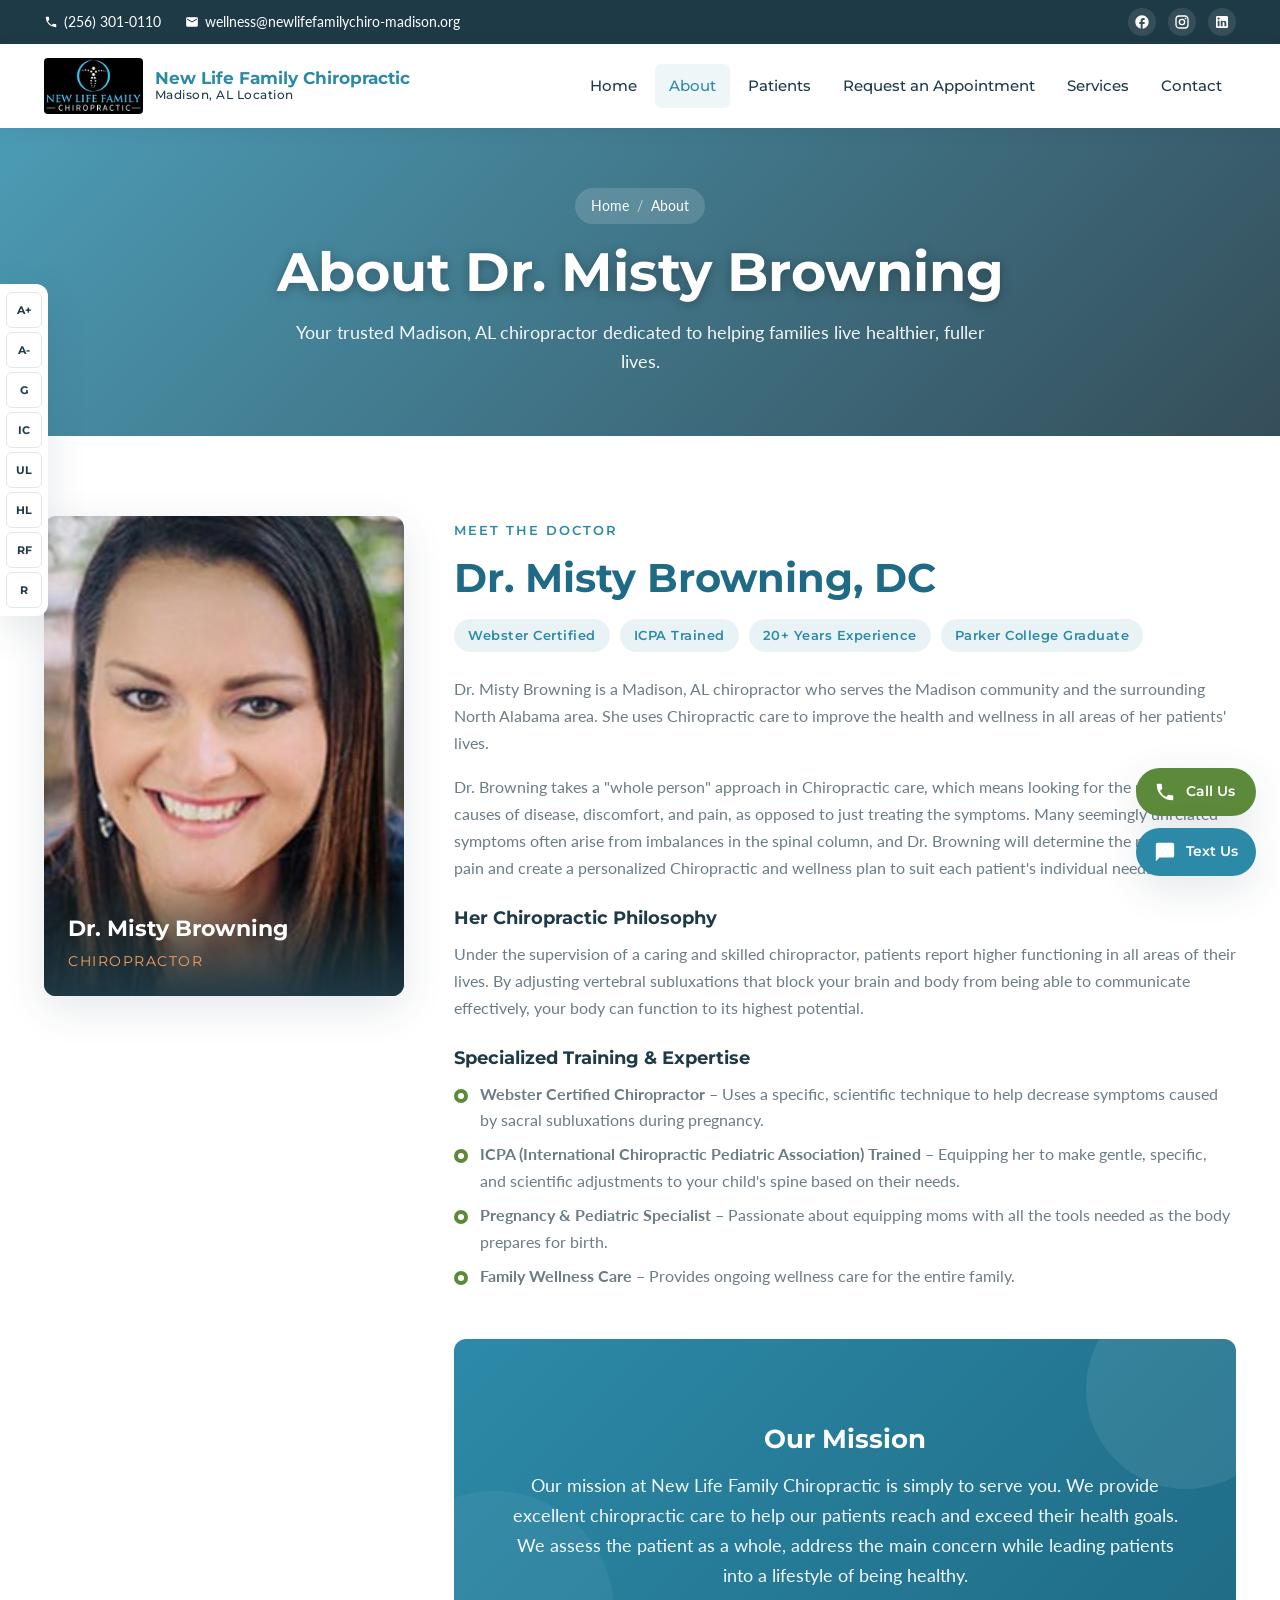
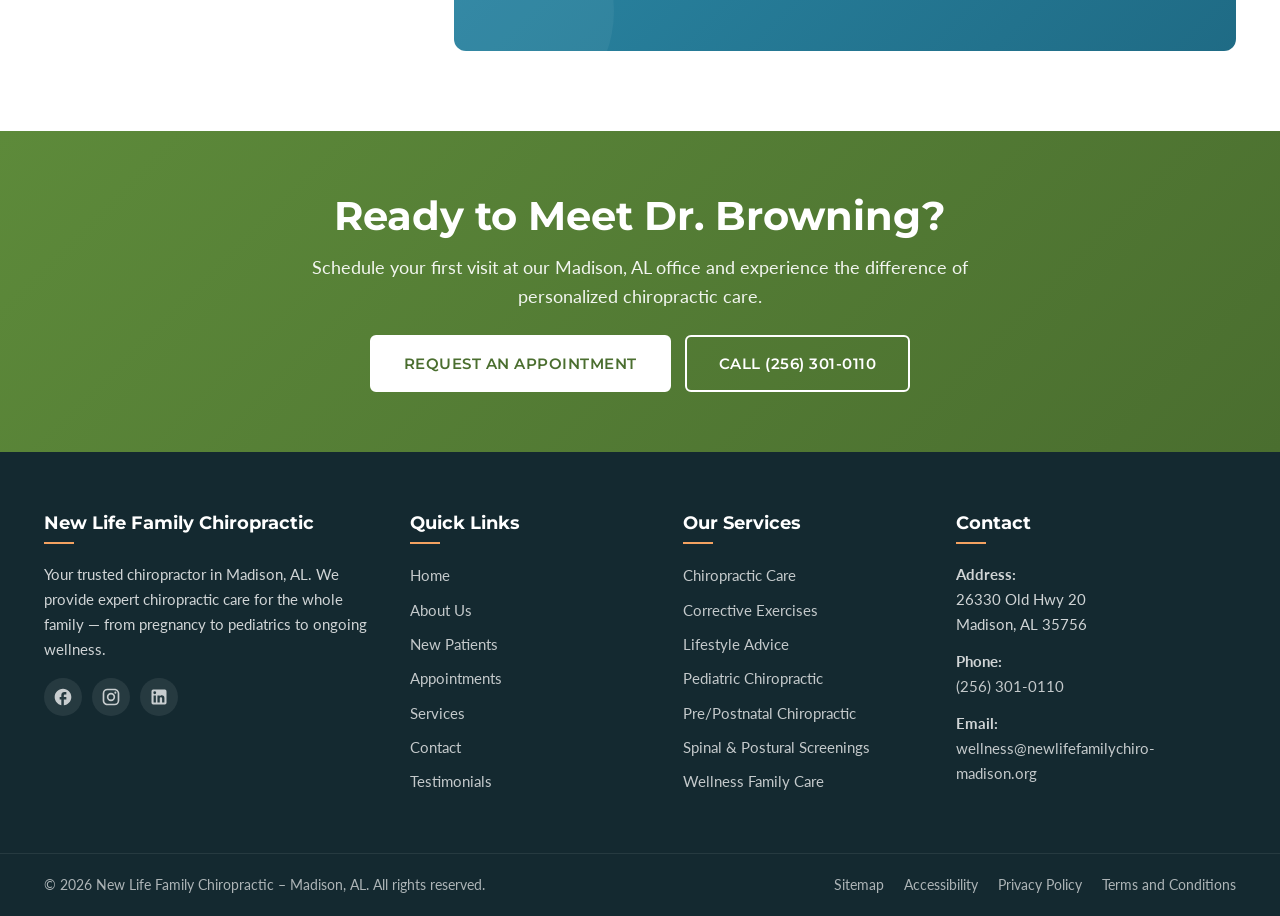
<file: about.html>
<!DOCTYPE html>
<html lang="en">
<head>
    <meta charset="UTF-8">
    <meta name="viewport" content="width=device-width, initial-scale=1.0">
    <title>About Dr. Misty Browning | New Life Family Chiropractic – Madison, AL</title>
    <meta name="description" content="Meet Dr. Misty Browning, your Madison, AL chiropractor at New Life Family Chiropractic. Webster Certified, ICPA trained, with 20+ years of experience serving North Alabama families.">
    <meta name="keywords" content="Dr. Misty Browning Madison AL, chiropractor Madison Alabama, New Life Family Chiropractic Madison, Webster certified chiropractor, ICPA trained chiropractor">
    <meta name="author" content="New Life Family Chiropractic">
    <meta name="robots" content="index, follow">
    <meta property="og:title" content="About Dr. Misty Browning | New Life Family Chiropractic – Madison, AL">
    <meta property="og:description" content="Meet Dr. Misty Browning, your Madison, AL chiropractor at New Life Family Chiropractic.">
    <meta property="og:type" content="profile">
    <meta property="og:url" content="https://newlifefamilychiro-madison.org/about.html">
    <link rel="canonical" href="https://newlifefamilychiro-madison.org/about.html">
    <link rel="preconnect" href="https://fonts.googleapis.com">
    <link rel="preconnect" href="https://fonts.gstatic.com" crossorigin>
    <link href="https://fonts.googleapis.com/css2?family=Montserrat:wght@300;400;500;600;700;800&family=Lato:wght@300;400;700&display=swap" rel="stylesheet">
    <link rel="icon" type="image/jpeg" href="images/logo.jpg">
    <link rel="stylesheet" href="css/style.css">
    <script type="application/ld+json">
    {
        "@context": "https://schema.org",
        "@type": "AboutPage",
        "name": "About Dr. Misty Browning",
        "url": "https://newlifefamilychiro-madison.org/about.html",
        "mainEntity": {
            "@type": "Person",
            "name": "Dr. Misty Browning",
            "jobTitle": "Chiropractor",
            "worksFor": {
                "@type": "Chiropractic",
                "name": "New Life Family Chiropractic - Madison",
                "address": {
                    "@type": "PostalAddress",
                    "streetAddress": "26330 Old Hwy 20",
                    "addressLocality": "Madison",
                    "addressRegion": "AL",
                    "postalCode": "35756"
                }
            }
        }
    }
    </script>
</head>
<body>
    <!-- Accessibility Toolbar -->
    <div id="accessibility-toolbar" class="accessibility-toolbar">
        <div class="a11y-inner">
            <button class="a11y-btn" id="incText" title="Increase Text" aria-label="Increase Text Size">A+</button>
            <button class="a11y-btn" id="decText" title="Decrease Text" aria-label="Decrease Text Size">A-</button>
            <button class="a11y-btn" id="grayscaleBtn" title="Grayscale" aria-label="Toggle Grayscale">G</button>
            <button class="a11y-btn" id="invertBtn" title="Invert Colors" aria-label="Invert Colors">IC</button>
            <button class="a11y-btn" id="underlineBtn" title="Underline Links" aria-label="Underline Links">UL</button>
            <button class="a11y-btn" id="highlightBtn" title="Highlight Links" aria-label="Highlight Links">HL</button>
            <button class="a11y-btn" id="readableBtn" title="Readable Font" aria-label="Toggle Readable Font">RF</button>
            <button class="a11y-btn" id="resetBtn" title="Reset" aria-label="Reset Accessibility">R</button>
        </div>
    </div>

    <!-- Top Bar -->
    <div class="top-bar">
        <div class="container top-bar-inner">
            <div class="top-bar-left">
                <a href="tel:+12563010110" class="top-link"><svg width="14" height="14" viewBox="0 0 24 24" fill="currentColor"><path d="M20 15.5c-1.25 0-2.45-.2-3.57-.57a1 1 0 0 0-1.02.24l-2.2 2.2a15.07 15.07 0 0 1-6.59-6.59l2.2-2.2a1 1 0 0 0 .25-1.02A11.36 11.36 0 0 1 8.5 4a1 1 0 0 0-1-1H4a1 1 0 0 0-1 1 17 17 0 0 0 17 17 1 1 0 0 0 1-1v-3.5a1 1 0 0 0-1-1z"/></svg> (256) 301-0110</a>
                <a href="mailto:wellness@newlifefamilychiro-madison.org" class="top-link"><svg width="14" height="14" viewBox="0 0 24 24" fill="currentColor"><path d="M20 4H4a2 2 0 0 0-2 2v12a2 2 0 0 0 2 2h16a2 2 0 0 0 2-2V6a2 2 0 0 0-2-2zm0 4-8 5-8-5V6l8 5 8-5v2z"/></svg> wellness@newlifefamilychiro-madison.org</a>
            </div>
            <div class="top-bar-right">
                <a href="https://www.facebook.com/NewLifeFamilyChiro/" class="social-icon" aria-label="Facebook" target="_blank" rel="noopener">
                    <svg width="16" height="16" viewBox="0 0 24 24" fill="currentColor"><path d="M22 12c0-5.52-4.48-10-10-10S2 6.48 2 12c0 4.84 3.44 8.87 8 9.8V15H8v-3h2V9.5C10 7.57 11.57 6 13.5 6H16v3h-2c-.55 0-1 .45-1 1v2h3v3h-3v6.95c5.05-.5 9-4.76 9-9.95z"/></svg>
                </a>
                <a href="https://www.instagram.com/newlifefamilychiropractic/" class="social-icon" aria-label="Instagram" target="_blank" rel="noopener">
                    <svg width="16" height="16" viewBox="0 0 24 24" fill="currentColor"><path d="M7.8 2h8.4C19.4 2 22 4.6 22 7.8v8.4a5.8 5.8 0 0 1-5.8 5.8H7.8C4.6 22 2 19.4 2 16.2V7.8A5.8 5.8 0 0 1 7.8 2m-.2 2A3.6 3.6 0 0 0 4 7.6v8.8C4 18.39 5.61 20 7.6 20h8.8a3.6 3.6 0 0 0 3.6-3.6V7.6C20 5.61 18.39 4 16.4 4H7.6m9.65 1.5a1.25 1.25 0 0 1 1.25 1.25A1.25 1.25 0 0 1 17.25 8 1.25 1.25 0 0 1 16 6.75a1.25 1.25 0 0 1 1.25-1.25M12 7a5 5 0 0 1 5 5 5 5 0 0 1-5 5 5 5 0 0 1-5-5 5 5 0 0 1 5-5m0 2a3 3 0 0 0-3 3 3 3 0 0 0 3 3 3 3 0 0 0 3-3 3 3 0 0 0-3-3z"/></svg>
                </a>
                <a href="https://www.linkedin.com/" class="social-icon" aria-label="LinkedIn" target="_blank" rel="noopener">
                    <svg width="16" height="16" viewBox="0 0 24 24" fill="currentColor"><path d="M19 3a2 2 0 0 1 2 2v14a2 2 0 0 1-2 2H5a2 2 0 0 1-2-2V5a2 2 0 0 1 2-2h14m-.5 15.5v-5.3a3.26 3.26 0 0 0-3.26-3.26c-.85 0-1.84.52-2.32 1.3v-1.11h-2.79v8.37h2.79v-4.93c0-.77.62-1.4 1.39-1.4a1.4 1.4 0 0 1 1.4 1.4v4.93h2.79M6.88 8.56a1.68 1.68 0 0 0 1.68-1.68c0-.93-.75-1.69-1.68-1.69a1.69 1.69 0 0 0-1.69 1.69c0 .93.76 1.68 1.69 1.68m1.39 9.94v-8.37H5.5v8.37h2.77z"/></svg>
                </a>
            </div>
        </div>
    </div>

    <!-- Header / Navigation -->
    <header class="main-header" id="mainHeader">
        <div class="container header-inner">
            <a href="index.html" class="logo">
                <img src="images/logo.jpg" alt="New Life Family Chiropractic – Madison, AL" class="logo-img">
                <div class="logo-text-only">
                    <span class="logo-main">New Life Family Chiropractic</span>
                    <span class="logo-sub">Madison, AL Location</span>
                </div>
            </a>
            <nav class="main-nav" id="mainNav">
                <ul>
                    <li><a href="index.html">Home</a></li>
                    <li><a href="about.html" class="active">About</a></li>
                    <li><a href="new-patients.html">Patients</a>
                        <ul class="submenu">
                            <li><a href="testimonials.html">Testimonials</a></li>
                        </ul>
                    </li>
                    <li><a href="appointments.html">Request an Appointment</a></li>
                    <li><a href="services.html">Services</a></li>
                    <li><a href="contact.html">Contact</a></li>
                </ul>
            </nav>
            <button class="mobile-toggle" id="mobileToggle" aria-label="Toggle Menu">
                <span></span><span></span><span></span>
            </button>
        </div>
    </header>

    <!-- Sub Hero -->
    <section class="sub-hero">
        <div class="container">
            <div class="breadcrumbs">
                <a href="index.html">Home</a>
                <span class="sep">/</span>
                <span>About</span>
            </div>
            <h1>About Dr. Misty Browning</h1>
            <p>Your trusted Madison, AL chiropractor dedicated to helping families live healthier, fuller lives.</p>
        </div>
    </section>

    <!-- Doctor Profile -->
    <section class="doctor-profile">
        <div class="container">
            <div class="doctor-grid">
                <div class="doctor-portrait">
                    <img src="images/dr-browning.jpg" alt="Dr. Misty Browning, Madison AL Chiropractor" loading="lazy">
                    <div class="name-tag">
                        <strong>Dr. Misty Browning</strong>
                        <span>Chiropractor</span>
                    </div>
                </div>
                <div class="doctor-info">
                    <span class="eyebrow">Meet The Doctor</span>
                    <h2>Dr. Misty Browning, DC</h2>
                    <div class="credentials">
                        <span class="credential-tag">Webster Certified</span>
                        <span class="credential-tag">ICPA Trained</span>
                        <span class="credential-tag">20+ Years Experience</span>
                        <span class="credential-tag">Parker College Graduate</span>
                    </div>
                    <p>Dr. Misty Browning is a Madison, AL chiropractor who serves the Madison community and the surrounding North Alabama area. She uses Chiropractic care to improve the health and wellness in all areas of her patients' lives.</p>
                    <p>Dr. Browning takes a "whole person" approach in Chiropractic care, which means looking for the underlying causes of disease, discomfort, and pain, as opposed to just treating the symptoms. Many seemingly unrelated symptoms often arise from imbalances in the spinal column, and Dr. Browning will determine the root of the pain and create a personalized Chiropractic and wellness plan to suit each patient's individual needs.</p>

                    <h3>Her Chiropractic Philosophy</h3>
                    <p>Under the supervision of a caring and skilled chiropractor, patients report higher functioning in all areas of their lives. By adjusting vertebral subluxations that block your brain and body from being able to communicate effectively, your body can function to its highest potential.</p>

                    <h3>Specialized Training & Expertise</h3>
                    <ul>
                        <li><strong>Webster Certified Chiropractor</strong> – Uses a specific, scientific technique to help decrease symptoms caused by sacral subluxations during pregnancy.</li>
                        <li><strong>ICPA (International Chiropractic Pediatric Association) Trained</strong> – Equipping her to make gentle, specific, and scientific adjustments to your child's spine based on their needs.</li>
                        <li><strong>Pregnancy &amp; Pediatric Specialist</strong> – Passionate about equipping moms with all the tools needed as the body prepares for birth.</li>
                        <li><strong>Family Wellness Care</strong> – Provides ongoing wellness care for the entire family.</li>
                    </ul>

                    <div class="mission-block">
                        <h3>Our Mission</h3>
                        <p>Our mission at New Life Family Chiropractic is simply to serve you. We provide excellent chiropractic care to help our patients reach and exceed their health goals. We assess the patient as a whole, address the main concern while leading patients into a lifestyle of being healthy.</p>
                    </div>
                </div>
            </div>
        </div>
    </section>

    <!-- CTA Banner -->
    <section class="cta-banner">
        <div class="container">
            <h2>Ready to Meet Dr. Browning?</h2>
            <p>Schedule your first visit at our Madison, AL office and experience the difference of personalized chiropractic care.</p>
            <div class="cta-buttons">
                <a href="appointments.html" class="btn btn-primary">Request an Appointment</a>
                <a href="tel:+12563010110" class="btn btn-outline">Call (256) 301-0110</a>
            </div>
        </div>
    </section>

    <!-- Footer -->
    <footer class="main-footer">
        <div class="container footer-grid">
            <div class="footer-col">
                <h4>New Life Family Chiropractic</h4>
                <p>Your trusted chiropractor in Madison, AL. We provide expert chiropractic care for the whole family — from pregnancy to pediatrics to ongoing wellness.</p>
                <div class="footer-social">
                    <a href="https://www.facebook.com/NewLifeFamilyChiro/" aria-label="Facebook" target="_blank" rel="noopener"><svg width="20" height="20" viewBox="0 0 24 24" fill="currentColor"><path d="M22 12c0-5.52-4.48-10-10-10S2 6.48 2 12c0 4.84 3.44 8.87 8 9.8V15H8v-3h2V9.5C10 7.57 11.57 6 13.5 6H16v3h-2c-.55 0-1 .45-1 1v2h3v3h-3v6.95c5.05-.5 9-4.76 9-9.95z"/></svg></a>
                    <a href="https://www.instagram.com/newlifefamilychiropractic/" aria-label="Instagram" target="_blank" rel="noopener"><svg width="20" height="20" viewBox="0 0 24 24" fill="currentColor"><path d="M7.8 2h8.4C19.4 2 22 4.6 22 7.8v8.4a5.8 5.8 0 0 1-5.8 5.8H7.8C4.6 22 2 19.4 2 16.2V7.8A5.8 5.8 0 0 1 7.8 2m-.2 2A3.6 3.6 0 0 0 4 7.6v8.8C4 18.39 5.61 20 7.6 20h8.8a3.6 3.6 0 0 0 3.6-3.6V7.6C20 5.61 18.39 4 16.4 4H7.6m9.65 1.5a1.25 1.25 0 0 1 1.25 1.25A1.25 1.25 0 0 1 17.25 8 1.25 1.25 0 0 1 16 6.75a1.25 1.25 0 0 1 1.25-1.25M12 7a5 5 0 0 1 5 5 5 5 0 0 1-5 5 5 5 0 0 1-5-5 5 5 0 0 1 5-5m0 2a3 3 0 0 0-3 3 3 3 0 0 0 3 3 3 3 0 0 0 3-3 3 3 0 0 0-3-3z"/></svg></a>
                    <a href="https://www.linkedin.com/" aria-label="LinkedIn" target="_blank" rel="noopener"><svg width="20" height="20" viewBox="0 0 24 24" fill="currentColor"><path d="M19 3a2 2 0 0 1 2 2v14a2 2 0 0 1-2 2H5a2 2 0 0 1-2-2V5a2 2 0 0 1 2-2h14m-.5 15.5v-5.3a3.26 3.26 0 0 0-3.26-3.26c-.85 0-1.84.52-2.32 1.3v-1.11h-2.79v8.37h2.79v-4.93c0-.77.62-1.4 1.39-1.4a1.4 1.4 0 0 1 1.4 1.4v4.93h2.79M6.88 8.56a1.68 1.68 0 0 0 1.68-1.68c0-.93-.75-1.69-1.68-1.69a1.69 1.69 0 0 0-1.69 1.69c0 .93.76 1.68 1.69 1.68m1.39 9.94v-8.37H5.5v8.37h2.77z"/></svg></a>
                </div>
            </div>
            <div class="footer-col">
                <h4>Quick Links</h4>
                <ul>
                    <li><a href="index.html">Home</a></li>
                    <li><a href="about.html">About Us</a></li>
                    <li><a href="new-patients.html">New Patients</a></li>
                    <li><a href="appointments.html">Appointments</a></li>
                    <li><a href="services.html">Services</a></li>
                    <li><a href="contact.html">Contact</a></li>
                    <li><a href="testimonials.html">Testimonials</a></li>
                </ul>
            </div>
            <div class="footer-col">
                <h4>Our Services</h4>
                <ul>
                    <li><a href="services.html#chiropractic">Chiropractic Care</a></li>
                    <li><a href="services.html#exercises">Corrective Exercises</a></li>
                    <li><a href="services.html#lifestyle">Lifestyle Advice</a></li>
                    <li><a href="services.html#pediatric">Pediatric Chiropractic</a></li>
                    <li><a href="services.html#pregnancy">Pre/Postnatal Chiropractic</a></li>
                    <li><a href="services.html#screenings">Spinal &amp; Postural Screenings</a></li>
                    <li><a href="services.html#wellness">Wellness Family Care</a></li>
                </ul>
            </div>
            <div class="footer-col">
                <h4>Contact</h4>
                <p><strong>Address:</strong><br>26330 Old Hwy 20<br>Madison, AL 35756</p>
                <p><strong>Phone:</strong><br><a href="tel:+12563010110">(256) 301-0110</a></p>
                <p><strong>Email:</strong><br><a href="mailto:wellness@newlifefamilychiro-madison.org">wellness@newlifefamilychiro-madison.org</a></p>
            </div>
        </div>
        <div class="footer-bottom">
            <div class="container footer-bottom-inner">
                <p>&copy; 2026 New Life Family Chiropractic – Madison, AL. All rights reserved.</p>
                <ul>
                    <li><a href="sitemap.xml">Sitemap</a></li>
                    <li><a href="#">Accessibility</a></li>
                    <li><a href="#">Privacy Policy</a></li>
                    <li><a href="#">Terms and Conditions</a></li>
                </ul>
                
            </div>
        </div>
    </footer>

    <!-- Floating Action Buttons -->
    <div class="fab-container">
        <a href="tel:+12563010110" class="fab fab-call" aria-label="Call Us">
            <svg width="22" height="22" viewBox="0 0 24 24" fill="currentColor"><path d="M20 15.5c-1.25 0-2.45-.2-3.57-.57a1 1 0 0 0-1.02.24l-2.2 2.2a15.07 15.07 0 0 1-6.59-6.59l2.2-2.2a1 1 0 0 0 .25-1.02A11.36 11.36 0 0 1 8.5 4a1 1 0 0 0-1-1H4a1 1 0 0 0-1 1 17 17 0 0 0 17 17 1 1 0 0 0 1-1v-3.5a1 1 0 0 0-1-1z"/></svg>
            <span>Call Us</span>
        </a>
        <a href="sms:+12563010110" class="fab fab-text" aria-label="Text Us">
            <svg width="22" height="22" viewBox="0 0 24 24" fill="currentColor"><path d="M20 2H4a2 2 0 0 0-2 2v18l4-4h14a2 2 0 0 0 2-2V4a2 2 0 0 0-2-2z"/></svg>
            <span>Text Us</span>
        </a>
    </div>

    <script src="js/script.js"></script>
</body>
</html>
</file>
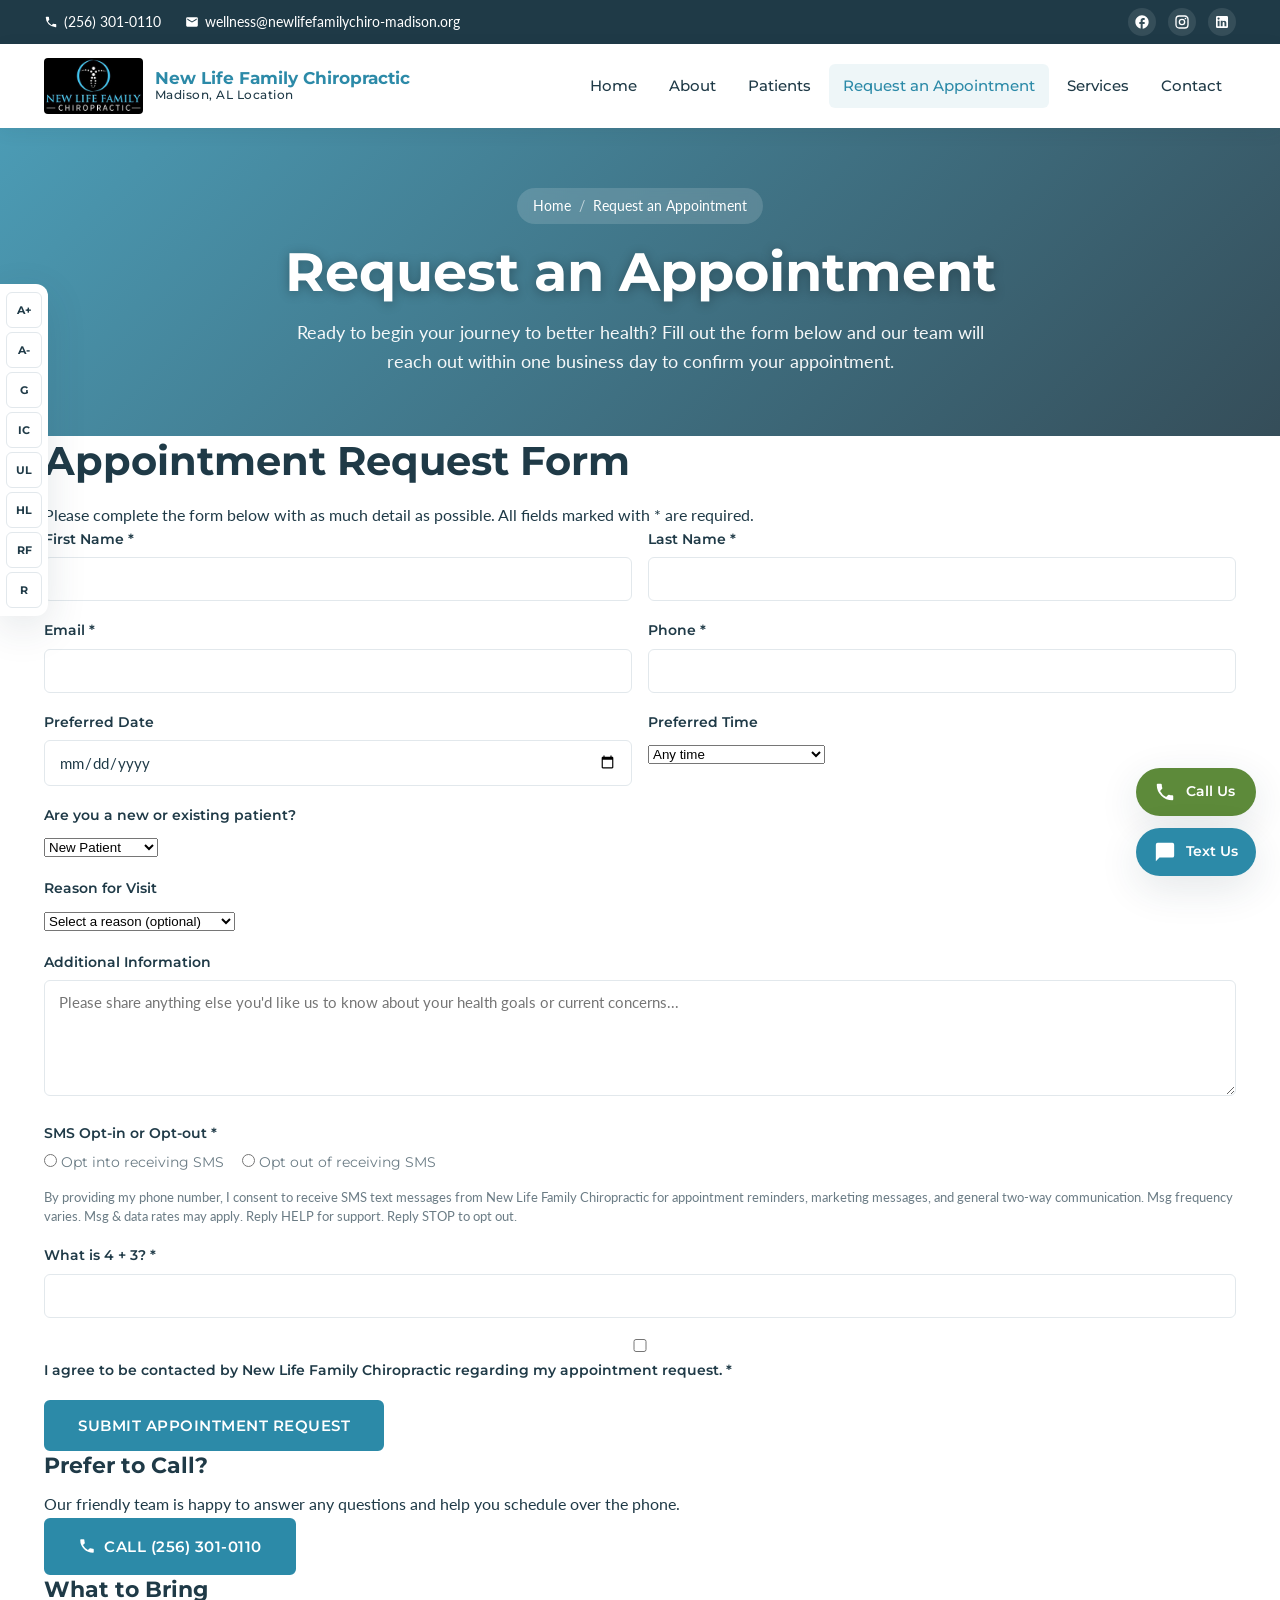
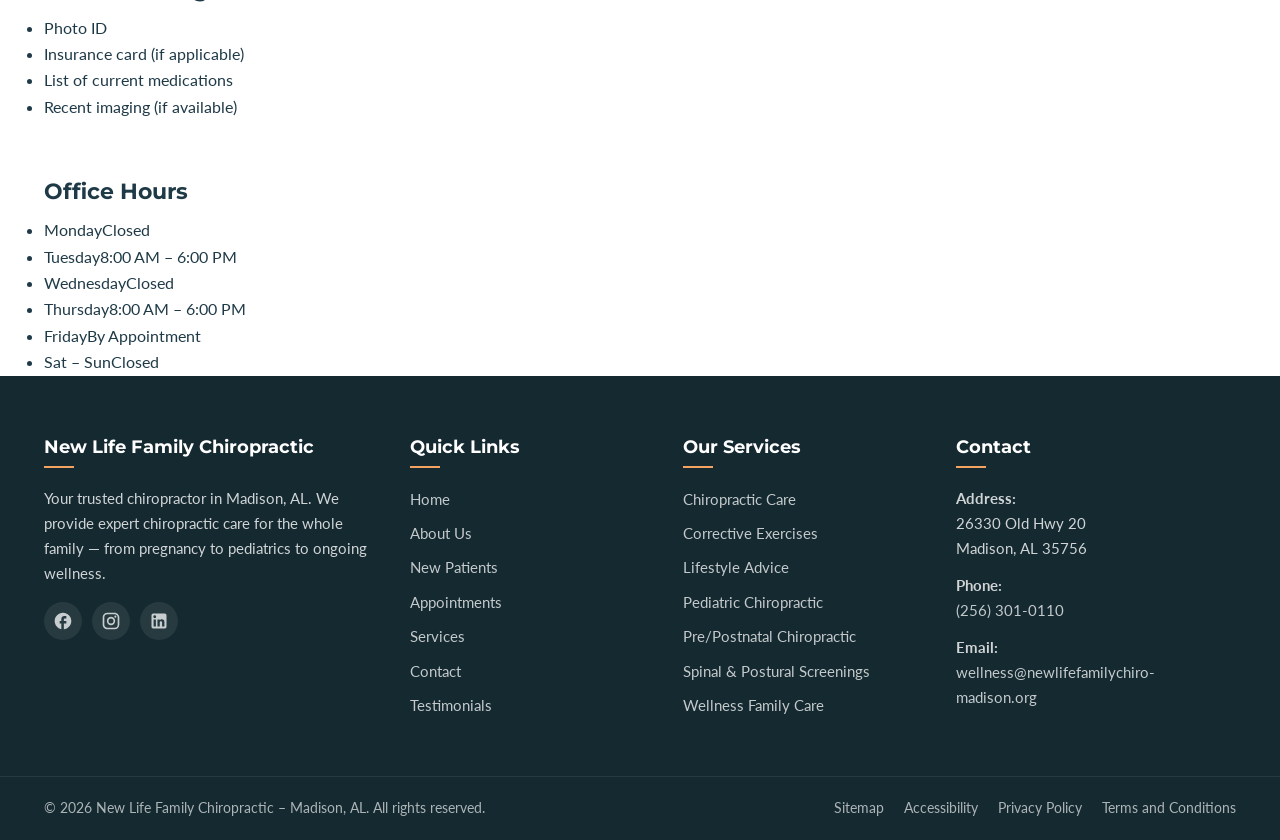
<file: appointments.html>
<!DOCTYPE html>
<html lang="en">
<head>
    <meta charset="UTF-8">
    <meta name="viewport" content="width=device-width, initial-scale=1.0">
    <title>Request an Appointment | New Life Family Chiropractic – Madison, AL</title>
    <meta name="description" content="Schedule your chiropractic appointment at New Life Family Chiropractic in Madison, AL. Easy online request form — we'll confirm your visit within one business day.">
    <meta name="keywords" content="schedule chiropractor Madison AL, book chiropractic appointment Madison Alabama, New Life Family Chiropractic appointment">
    <meta name="author" content="New Life Family Chiropractic">
    <meta name="robots" content="index, follow">
    <meta property="og:title" content="Request an Appointment | New Life Family Chiropractic – Madison, AL">
    <meta property="og:description" content="Schedule your chiropractic appointment at our Madison, AL office today.">
    <meta property="og:type" content="website">
    <meta property="og:url" content="https://newlifefamilychiro-madison.org/appointments.html">
    <link rel="canonical" href="https://newlifefamilychiro-madison.org/appointments.html">
    <link rel="preconnect" href="https://fonts.googleapis.com">
    <link rel="preconnect" href="https://fonts.gstatic.com" crossorigin>
    <link href="https://fonts.googleapis.com/css2?family=Montserrat:wght@300;400;500;600;700;800&family=Lato:wght@300;400;700&display=swap" rel="stylesheet">
    <link rel="icon" type="image/jpeg" href="images/logo.jpg">
    <link rel="stylesheet" href="css/style.css">
    <script type="application/ld+json">
    {
        "@context": "https://schema.org",
        "@type": "ContactPage",
        "name": "Request an Appointment",
        "url": "https://newlifefamilychiro-madison.org/appointments.html",
        "provider": {
            "@type": "Chiropractic",
            "name": "New Life Family Chiropractic - Madison",
            "address": {
                "@type": "PostalAddress",
                "streetAddress": "26330 Old Hwy 20",
                "addressLocality": "Madison",
                "addressRegion": "AL",
                "postalCode": "35756"
            },
            "telephone": "+1-256-301-0110"
        }
    }
    </script>
</head>
<body>
    <div id="accessibility-toolbar" class="accessibility-toolbar">
        <div class="a11y-inner">
            <button class="a11y-btn" id="incText" title="Increase Text" aria-label="Increase Text Size">A+</button>
            <button class="a11y-btn" id="decText" title="Decrease Text" aria-label="Decrease Text Size">A-</button>
            <button class="a11y-btn" id="grayscaleBtn" title="Grayscale" aria-label="Toggle Grayscale">G</button>
            <button class="a11y-btn" id="invertBtn" title="Invert Colors" aria-label="Invert Colors">IC</button>
            <button class="a11y-btn" id="underlineBtn" title="Underline Links" aria-label="Underline Links">UL</button>
            <button class="a11y-btn" id="highlightBtn" title="Highlight Links" aria-label="Highlight Links">HL</button>
            <button class="a11y-btn" id="readableBtn" title="Readable Font" aria-label="Toggle Readable Font">RF</button>
            <button class="a11y-btn" id="resetBtn" title="Reset" aria-label="Reset Accessibility">R</button>
        </div>
    </div>

    <div class="top-bar">
        <div class="container top-bar-inner">
            <div class="top-bar-left">
                <a href="tel:+12563010110" class="top-link"><svg width="14" height="14" viewBox="0 0 24 24" fill="currentColor"><path d="M20 15.5c-1.25 0-2.45-.2-3.57-.57a1 1 0 0 0-1.02.24l-2.2 2.2a15.07 15.07 0 0 1-6.59-6.59l2.2-2.2a1 1 0 0 0 .25-1.02A11.36 11.36 0 0 1 8.5 4a1 1 0 0 0-1-1H4a1 1 0 0 0-1 1 17 17 0 0 0 17 17 1 1 0 0 0 1-1v-3.5a1 1 0 0 0-1-1z"/></svg> (256) 301-0110</a>
                <a href="mailto:wellness@newlifefamilychiro-madison.org" class="top-link"><svg width="14" height="14" viewBox="0 0 24 24" fill="currentColor"><path d="M20 4H4a2 2 0 0 0-2 2v12a2 2 0 0 0 2 2h16a2 2 0 0 0 2-2V6a2 2 0 0 0-2-2zm0 4-8 5-8-5V6l8 5 8-5v2z"/></svg> wellness@newlifefamilychiro-madison.org</a>
            </div>
            <div class="top-bar-right">
                <a href="https://www.facebook.com/NewLifeFamilyChiro/" class="social-icon" aria-label="Facebook" target="_blank" rel="noopener"><svg width="16" height="16" viewBox="0 0 24 24" fill="currentColor"><path d="M22 12c0-5.52-4.48-10-10-10S2 6.48 2 12c0 4.84 3.44 8.87 8 9.8V15H8v-3h2V9.5C10 7.57 11.57 6 13.5 6H16v3h-2c-.55 0-1 .45-1 1v2h3v3h-3v6.95c5.05-.5 9-4.76 9-9.95z"/></svg></a>
                <a href="https://www.instagram.com/newlifefamilychiropractic/" class="social-icon" aria-label="Instagram" target="_blank" rel="noopener"><svg width="16" height="16" viewBox="0 0 24 24" fill="currentColor"><path d="M7.8 2h8.4C19.4 2 22 4.6 22 7.8v8.4a5.8 5.8 0 0 1-5.8 5.8H7.8C4.6 22 2 19.4 2 16.2V7.8A5.8 5.8 0 0 1 7.8 2m-.2 2A3.6 3.6 0 0 0 4 7.6v8.8C4 18.39 5.61 20 7.6 20h8.8a3.6 3.6 0 0 0 3.6-3.6V7.6C20 5.61 18.39 4 16.4 4H7.6m9.65 1.5a1.25 1.25 0 0 1 1.25 1.25A1.25 1.25 0 0 1 17.25 8 1.25 1.25 0 0 1 16 6.75a1.25 1.25 0 0 1 1.25-1.25M12 7a5 5 0 0 1 5 5 5 5 0 0 1-5 5 5 5 0 0 1-5-5 5 5 0 0 1 5-5m0 2a3 3 0 0 0-3 3 3 3 0 0 0 3 3 3 3 0 0 0 3-3 3 3 0 0 0-3-3z"/></svg></a>
                <a href="https://www.linkedin.com/" class="social-icon" aria-label="LinkedIn" target="_blank" rel="noopener"><svg width="16" height="16" viewBox="0 0 24 24" fill="currentColor"><path d="M19 3a2 2 0 0 1 2 2v14a2 2 0 0 1-2 2H5a2 2 0 0 1-2-2V5a2 2 0 0 1 2-2h14m-.5 15.5v-5.3a3.26 3.26 0 0 0-3.26-3.26c-.85 0-1.84.52-2.32 1.3v-1.11h-2.79v8.37h2.79v-4.93c0-.77.62-1.4 1.39-1.4a1.4 1.4 0 0 1 1.4 1.4v4.93h2.79M6.88 8.56a1.68 1.68 0 0 0 1.68-1.68c0-.93-.75-1.69-1.68-1.69a1.69 1.69 0 0 0-1.69 1.69c0 .93.76 1.68 1.69 1.68m1.39 9.94v-8.37H5.5v8.37h2.77z"/></svg></a>
            </div>
        </div>
    </div>

    <header class="main-header" id="mainHeader">
        <div class="container header-inner">
            <a href="index.html" class="logo">
                <img src="images/logo.jpg" alt="New Life Family Chiropractic – Madison, AL" class="logo-img">
                <div class="logo-text-only">
                    <span class="logo-main">New Life Family Chiropractic</span>
                    <span class="logo-sub">Madison, AL Location</span>
                </div>
            </a>
            <nav class="main-nav" id="mainNav">
                <ul>
                    <li><a href="index.html">Home</a></li>
                    <li><a href="about.html">About</a></li>
                    <li><a href="new-patients.html">Patients</a>
                        <ul class="submenu">
                            <li><a href="testimonials.html">Testimonials</a></li>
                        </ul>
                    </li>
                    <li><a href="appointments.html" class="active">Request an Appointment</a></li>
                    <li><a href="services.html">Services</a></li>
                    <li><a href="contact.html">Contact</a></li>
                </ul>
            </nav>
            <button class="mobile-toggle" id="mobileToggle" aria-label="Toggle Menu">
                <span></span><span></span><span></span>
            </button>
        </div>
    </header>

    <section class="sub-hero">
        <div class="container">
            <div class="breadcrumbs">
                <a href="index.html">Home</a>
                <span class="sep">/</span>
                <span>Request an Appointment</span>
            </div>
            <h1>Request an Appointment</h1>
            <p>Ready to begin your journey to better health? Fill out the form below and our team will reach out within one business day to confirm your appointment.</p>
        </div>
    </section>

    <section class="appointment-section">
        <div class="container">
            <div class="appointment-grid">
                <div class="appointment-form-wrap">
                    <h2>Appointment Request Form</h2>
                    <p class="form-intro">Please complete the form below with as much detail as possible. All fields marked with <span class="req">*</span> are required.</p>

                    <form class="appointment-form" id="appointmentForm" method="POST" action="https://formsubmit.co/wellness@newlifefamilychiro-madison.org" novalidate>
                        <input type="hidden" name="_subject" value="New Appointment Request – New Life Family Chiropractic Madison">
                        <input type="hidden" name="_next" value="https://newlifefamilychiro-madison.org/appointments.html">
                        <input type="hidden" name="_captcha" value="false">
                        <input type="text" name="_honey" style="display:none">
                        <div class="form-row">
                            <div class="form-group">
                                <label for="firstName">First Name <span class="req">*</span></label>
                                <input type="text" id="firstName" name="firstName" required>
                            </div>
                            <div class="form-group">
                                <label for="lastName">Last Name <span class="req">*</span></label>
                                <input type="text" id="lastName" name="lastName" required>
                            </div>
                        </div>

                        <div class="form-row">
                            <div class="form-group">
                                <label for="email">Email <span class="req">*</span></label>
                                <input type="email" id="email" name="email" required>
                            </div>
                            <div class="form-group">
                                <label for="phone">Phone <span class="req">*</span></label>
                                <input type="tel" id="phone" name="phone" required>
                            </div>
                        </div>

                        <div class="form-row">
                            <div class="form-group">
                                <label for="preferredDate">Preferred Date</label>
                                <input type="date" id="preferredDate" name="preferredDate">
                            </div>
                            <div class="form-group">
                                <label for="preferredTime">Preferred Time</label>
                                <select id="preferredTime" name="preferredTime">
                                    <option value="">Any time</option>
                                    <option>Morning (8 AM – 12 PM)</option>
                                    <option>Afternoon (12 PM – 4 PM)</option>
                                    <option>Evening (4 PM – 6 PM)</option>
                                </select>
                            </div>
                        </div>

                        <div class="form-group">
                            <label for="patientType">Are you a new or existing patient?</label>
                            <select id="patientType" name="patientType">
                                <option value="new">New Patient</option>
                                <option value="existing">Existing Patient</option>
                            </select>
                        </div>

                        <div class="form-group">
                            <label for="reason">Reason for Visit</label>
                            <select id="reason" name="reason">
                                <option value="">Select a reason (optional)</option>
                                <option>Chiropractic Care / Wellness</option>
                                <option>Back or Neck Pain</option>
                                <option>Headaches / Migraines</option>
                                <option>Prenatal / Webster Care</option>
                                <option>Pediatric Care</option>
                                <option>Auto Accident / Injury</option>
                                <option>Sports Performance</option>
                                <option>Other</option>
                            </select>
                        </div>

                        <div class="form-group">
                            <label for="message">Additional Information</label>
                            <textarea id="message" name="message" rows="5" placeholder="Please share anything else you'd like us to know about your health goals or current concerns..."></textarea>
                        </div>

                        <div class="form-group">
                            <label>SMS Opt-in or Opt-out <span class="req">*</span></label>
                            <div class="radio-group">
                                <label class="radio-label"><input type="radio" name="sms" value="opt-in" required> Opt into receiving SMS</label>
                                <label class="radio-label"><input type="radio" name="sms" value="opt-out"> Opt out of receiving SMS</label>
                            </div>
                            <p class="sms-consent">By providing my phone number, I consent to receive SMS text messages from New Life Family Chiropractic for appointment reminders, marketing messages, and general two-way communication. Msg frequency varies. Msg &amp; data rates may apply. Reply HELP for support. Reply STOP to opt out.</p>
                        </div>

                        <div class="form-group form-captcha">
                            <label for="captcha">What is 4 + 3? <span class="req">*</span></label>
                            <input type="text" id="captcha" name="captcha" required>
                        </div>

                        <div class="form-group form-consent">
                            <label class="checkbox-label">
                                <input type="checkbox" id="consent" name="consent" required>
                                <span>I agree to be contacted by New Life Family Chiropractic regarding my appointment request. <span class="req">*</span></span>
                            </label>
                        </div>

                        <button type="submit" class="btn btn-primary btn-large">Submit Appointment Request</button>

                        <div class="form-message" id="formMessage" aria-live="polite"></div>
                    </form>
                </div>

                <aside class="appointment-sidebar">
                    <div class="sidebar-card highlight">
                        <h3>Prefer to Call?</h3>
                        <p>Our friendly team is happy to answer any questions and help you schedule over the phone.</p>
                        <a href="tel:+12563010110" class="btn btn-primary">
                            <svg width="18" height="18" viewBox="0 0 24 24" fill="currentColor"><path d="M20 15.5c-1.25 0-2.45-.2-3.57-.57a1 1 0 0 0-1.02.24l-2.2 2.2a15.07 15.07 0 0 1-6.59-6.59l2.2-2.2a1 1 0 0 0 .25-1.02A11.36 11.36 0 0 1 8.5 4a1 1 0 0 0-1-1H4a1 1 0 0 0-1 1 17 17 0 0 0 17 17 1 1 0 0 0 1-1v-3.5a1 1 0 0 0-1-1z"/></svg>
                            Call (256) 301-0110
                        </a>
                    </div>

                    <div class="sidebar-card">
                        <h3>What to Bring</h3>
                        <ul class="checklist-sm">
                            <li>Photo ID</li>
                            <li>Insurance card (if applicable)</li>
                            <li>List of current medications</li>
                            <li>Recent imaging (if available)</li>
                        </ul>
                        <a href="new-patients.html" class="btn btn-outline">New Patient Info</a>
                    </div>

                    <div class="sidebar-card">
                        <h3>Office Hours</h3>
                        <ul class="hours-list">
                            <li><span>Monday</span><span>Closed</span></li>
                            <li><span>Tuesday</span><span>8:00 AM – 6:00 PM</span></li>
                            <li><span>Wednesday</span><span>Closed</span></li>
                            <li><span>Thursday</span><span>8:00 AM – 6:00 PM</span></li>
                            <li><span>Friday</span><span>By Appointment</span></li>
                            <li><span>Sat – Sun</span><span>Closed</span></li>
                        </ul>
                    </div>
                </aside>
            </div>
        </div>
    </section>

    <footer class="main-footer">
        <div class="container footer-grid">
            <div class="footer-col">
                <h4>New Life Family Chiropractic</h4>
                <p>Your trusted chiropractor in Madison, AL. We provide expert chiropractic care for the whole family — from pregnancy to pediatrics to ongoing wellness.</p>
                <div class="footer-social">
                    <a href="https://www.facebook.com/NewLifeFamilyChiro/" aria-label="Facebook" target="_blank" rel="noopener"><svg width="20" height="20" viewBox="0 0 24 24" fill="currentColor"><path d="M22 12c0-5.52-4.48-10-10-10S2 6.48 2 12c0 4.84 3.44 8.87 8 9.8V15H8v-3h2V9.5C10 7.57 11.57 6 13.5 6H16v3h-2c-.55 0-1 .45-1 1v2h3v3h-3v6.95c5.05-.5 9-4.76 9-9.95z"/></svg></a>
                    <a href="https://www.instagram.com/newlifefamilychiropractic/" aria-label="Instagram" target="_blank" rel="noopener"><svg width="20" height="20" viewBox="0 0 24 24" fill="currentColor"><path d="M7.8 2h8.4C19.4 2 22 4.6 22 7.8v8.4a5.8 5.8 0 0 1-5.8 5.8H7.8C4.6 22 2 19.4 2 16.2V7.8A5.8 5.8 0 0 1 7.8 2m-.2 2A3.6 3.6 0 0 0 4 7.6v8.8C4 18.39 5.61 20 7.6 20h8.8a3.6 3.6 0 0 0 3.6-3.6V7.6C20 5.61 18.39 4 16.4 4H7.6m9.65 1.5a1.25 1.25 0 0 1 1.25 1.25A1.25 1.25 0 0 1 17.25 8 1.25 1.25 0 0 1 16 6.75a1.25 1.25 0 0 1 1.25-1.25M12 7a5 5 0 0 1 5 5 5 5 0 0 1-5 5 5 5 0 0 1-5-5 5 5 0 0 1 5-5m0 2a3 3 0 0 0-3 3 3 3 0 0 0 3 3 3 3 0 0 0 3-3 3 3 0 0 0-3-3z"/></svg></a>
                    <a href="https://www.linkedin.com/" aria-label="LinkedIn" target="_blank" rel="noopener"><svg width="20" height="20" viewBox="0 0 24 24" fill="currentColor"><path d="M19 3a2 2 0 0 1 2 2v14a2 2 0 0 1-2 2H5a2 2 0 0 1-2-2V5a2 2 0 0 1 2-2h14m-.5 15.5v-5.3a3.26 3.26 0 0 0-3.26-3.26c-.85 0-1.84.52-2.32 1.3v-1.11h-2.79v8.37h2.79v-4.93c0-.77.62-1.4 1.39-1.4a1.4 1.4 0 0 1 1.4 1.4v4.93h2.79M6.88 8.56a1.68 1.68 0 0 0 1.68-1.68c0-.93-.75-1.69-1.68-1.69a1.69 1.69 0 0 0-1.69 1.69c0 .93.76 1.68 1.69 1.68m1.39 9.94v-8.37H5.5v8.37h2.77z"/></svg></a>
                </div>
            </div>
            <div class="footer-col">
                <h4>Quick Links</h4>
                <ul>
                    <li><a href="index.html">Home</a></li>
                    <li><a href="about.html">About Us</a></li>
                    <li><a href="new-patients.html">New Patients</a></li>
                    <li><a href="appointments.html">Appointments</a></li>
                    <li><a href="services.html">Services</a></li>
                    <li><a href="contact.html">Contact</a></li>
                    <li><a href="testimonials.html">Testimonials</a></li>
                </ul>
            </div>
            <div class="footer-col">
                <h4>Our Services</h4>
                <ul>
                    <li><a href="services.html#chiropractic">Chiropractic Care</a></li>
                    <li><a href="services.html#exercises">Corrective Exercises</a></li>
                    <li><a href="services.html#lifestyle">Lifestyle Advice</a></li>
                    <li><a href="services.html#pediatric">Pediatric Chiropractic</a></li>
                    <li><a href="services.html#pregnancy">Pre/Postnatal Chiropractic</a></li>
                    <li><a href="services.html#screenings">Spinal &amp; Postural Screenings</a></li>
                    <li><a href="services.html#wellness">Wellness Family Care</a></li>
                </ul>
            </div>
            <div class="footer-col">
                <h4>Contact</h4>
                <p><strong>Address:</strong><br>26330 Old Hwy 20<br>Madison, AL 35756</p>
                <p><strong>Phone:</strong><br><a href="tel:+12563010110">(256) 301-0110</a></p>
                <p><strong>Email:</strong><br><a href="mailto:wellness@newlifefamilychiro-madison.org">wellness@newlifefamilychiro-madison.org</a></p>
            </div>
        </div>
        <div class="footer-bottom">
            <div class="container footer-bottom-inner">
                <p>&copy; 2026 New Life Family Chiropractic – Madison, AL. All rights reserved.</p>
                <ul>
                    <li><a href="sitemap.xml">Sitemap</a></li>
                    <li><a href="#">Accessibility</a></li>
                    <li><a href="#">Privacy Policy</a></li>
                    <li><a href="#">Terms and Conditions</a></li>
                </ul>
                
            </div>
        </div>
    </footer>

    <div class="fab-container">
        <a href="tel:+12563010110" class="fab fab-call" aria-label="Call Us">
            <svg width="22" height="22" viewBox="0 0 24 24" fill="currentColor"><path d="M20 15.5c-1.25 0-2.45-.2-3.57-.57a1 1 0 0 0-1.02.24l-2.2 2.2a15.07 15.07 0 0 1-6.59-6.59l2.2-2.2a1 1 0 0 0 .25-1.02A11.36 11.36 0 0 1 8.5 4a1 1 0 0 0-1-1H4a1 1 0 0 0-1 1 17 17 0 0 0 17 17 1 1 0 0 0 1-1v-3.5a1 1 0 0 0-1-1z"/></svg>
            <span>Call Us</span>
        </a>
        <a href="sms:+12563010110" class="fab fab-text" aria-label="Text Us">
            <svg width="22" height="22" viewBox="0 0 24 24" fill="currentColor"><path d="M20 2H4a2 2 0 0 0-2 2v18l4-4h14a2 2 0 0 0 2-2V4a2 2 0 0 0-2-2z"/></svg>
            <span>Text Us</span>
        </a>
    </div>

    <script src="js/script.js"></script>
</body>
</html>
</file>
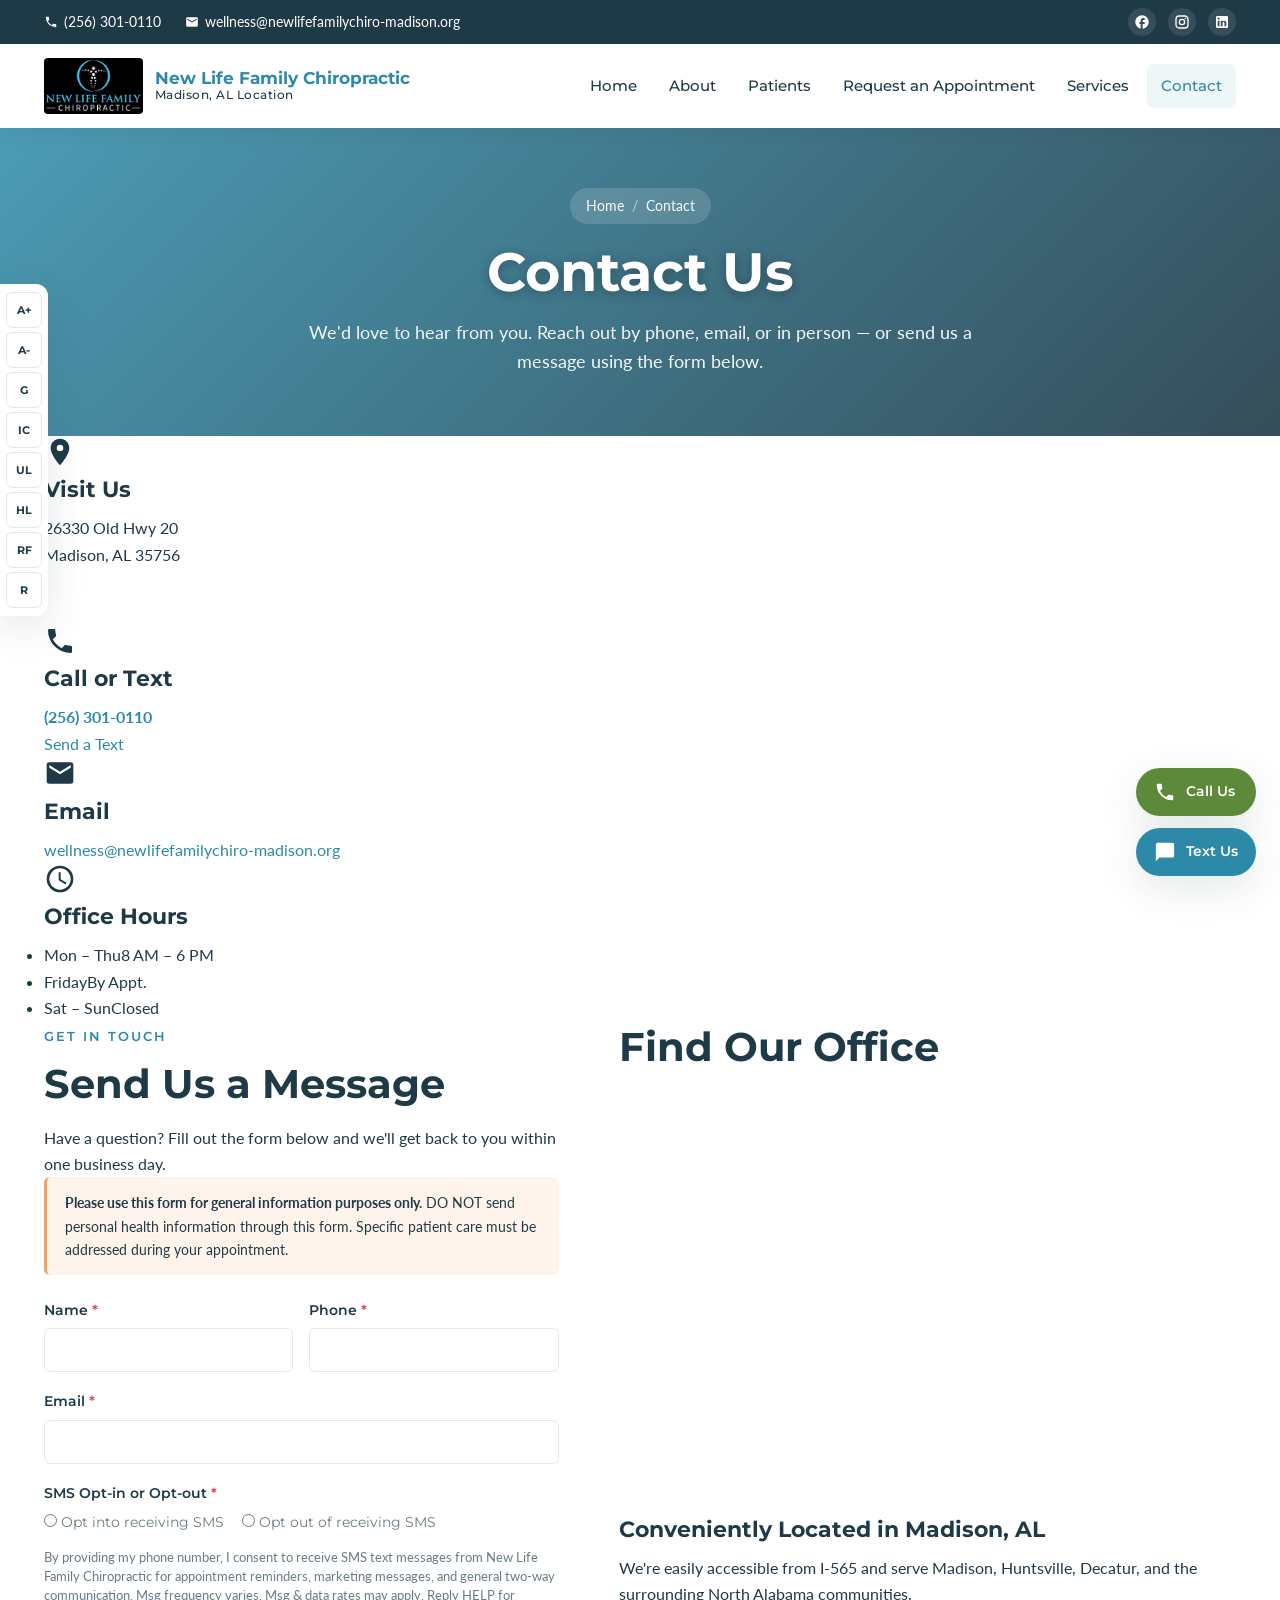
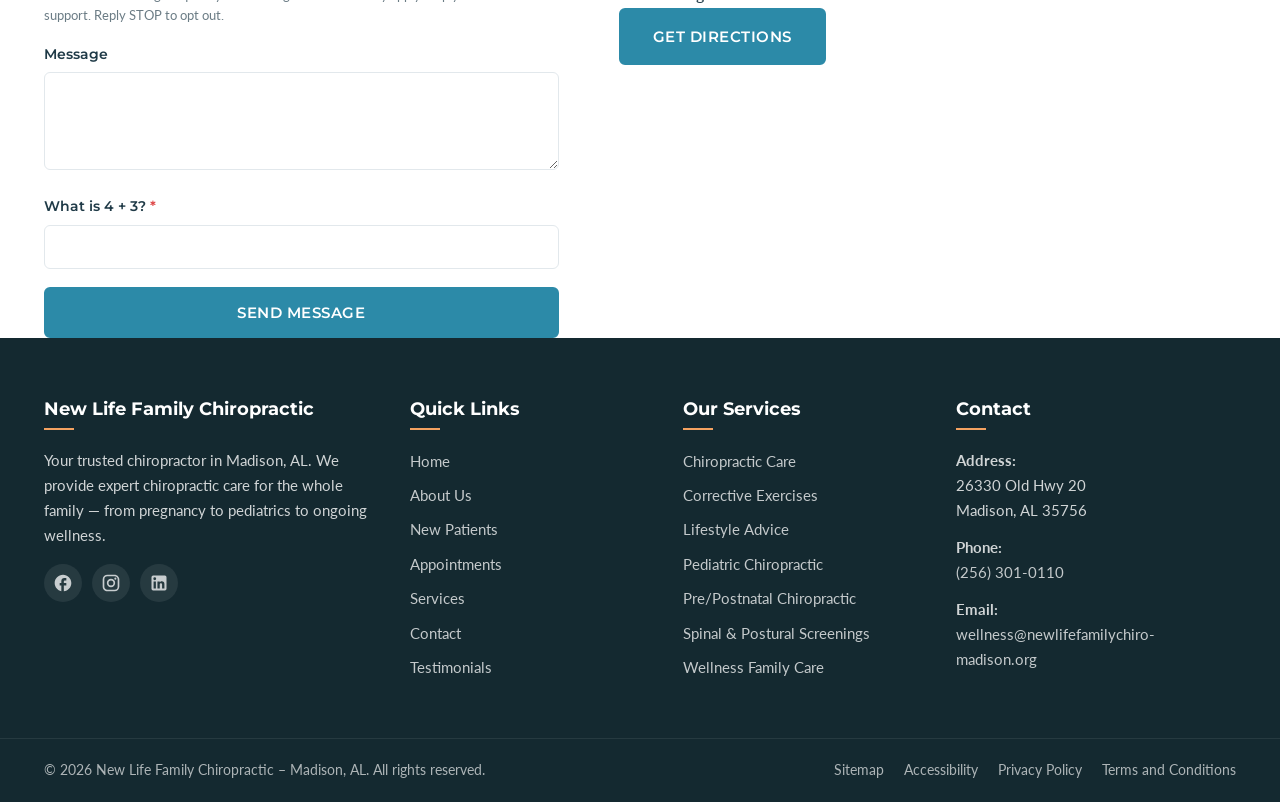
<file: contact.html>
<!DOCTYPE html>
<html lang="en">
<head>
    <meta charset="UTF-8">
    <meta name="viewport" content="width=device-width, initial-scale=1.0">
    <title>Contact Us | New Life Family Chiropractic – Madison, AL</title>
    <meta name="description" content="Contact New Life Family Chiropractic in Madison, AL. Call (256) 301-0110, send us a message, or visit our office at 26330 Old Hwy 20, Madison, AL 35756.">
    <meta name="keywords" content="contact chiropractor Madison AL, chiropractic office Madison Alabama, New Life Family Chiropractic phone number">
    <meta name="author" content="New Life Family Chiropractic">
    <meta name="robots" content="index, follow">
    <meta property="og:title" content="Contact Us | New Life Family Chiropractic – Madison, AL">
    <meta property="og:description" content="Get in touch with New Life Family Chiropractic in Madison, AL.">
    <meta property="og:type" content="website">
    <meta property="og:url" content="https://newlifefamilychiro-madison.org/contact.html">
    <link rel="canonical" href="https://newlifefamilychiro-madison.org/contact.html">
    <link rel="preconnect" href="https://fonts.googleapis.com">
    <link rel="preconnect" href="https://fonts.gstatic.com" crossorigin>
    <link href="https://fonts.googleapis.com/css2?family=Montserrat:wght@300;400;500;600;700;800&family=Lato:wght@300;400;700&display=swap" rel="stylesheet">
    <link rel="icon" type="image/jpeg" href="images/logo.jpg">
    <link rel="stylesheet" href="css/style.css">
    <script type="application/ld+json">
    {
        "@context": "https://schema.org",
        "@type": "ContactPage",
        "name": "Contact New Life Family Chiropractic - Madison",
        "url": "https://newlifefamilychiro-madison.org/contact.html",
        "mainEntity": {
            "@type": "Chiropractic",
            "name": "New Life Family Chiropractic - Madison",
            "image": "https://newlifefamilychiro-madison.org/images/logo.jpg",
            "telephone": "+1-256-301-0110",
            "email": "wellness@newlifefamilychiro-madison.org",
            "address": {
                "@type": "PostalAddress",
                "streetAddress": "26330 Old Hwy 20",
                "addressLocality": "Madison",
                "addressRegion": "AL",
                "postalCode": "35756",
                "addressCountry": "US"
            },
            "openingHoursSpecification": [
                {"@type": "OpeningHoursSpecification", "dayOfWeek": "Tuesday", "opens": "10:00", "closes": "17:30"},
                {"@type": "OpeningHoursSpecification", "dayOfWeek": "Friday", "opens": "10:00", "closes": "13:00"}
            ]
        }
    }
    </script>
</head>
<body>
    <div id="accessibility-toolbar" class="accessibility-toolbar">
        <div class="a11y-inner">
            <button class="a11y-btn" id="incText" title="Increase Text" aria-label="Increase Text Size">A+</button>
            <button class="a11y-btn" id="decText" title="Decrease Text" aria-label="Decrease Text Size">A-</button>
            <button class="a11y-btn" id="grayscaleBtn" title="Grayscale" aria-label="Toggle Grayscale">G</button>
            <button class="a11y-btn" id="invertBtn" title="Invert Colors" aria-label="Invert Colors">IC</button>
            <button class="a11y-btn" id="underlineBtn" title="Underline Links" aria-label="Underline Links">UL</button>
            <button class="a11y-btn" id="highlightBtn" title="Highlight Links" aria-label="Highlight Links">HL</button>
            <button class="a11y-btn" id="readableBtn" title="Readable Font" aria-label="Toggle Readable Font">RF</button>
            <button class="a11y-btn" id="resetBtn" title="Reset" aria-label="Reset Accessibility">R</button>
        </div>
    </div>

    <div class="top-bar">
        <div class="container top-bar-inner">
            <div class="top-bar-left">
                <a href="tel:+12563010110" class="top-link"><svg width="14" height="14" viewBox="0 0 24 24" fill="currentColor"><path d="M20 15.5c-1.25 0-2.45-.2-3.57-.57a1 1 0 0 0-1.02.24l-2.2 2.2a15.07 15.07 0 0 1-6.59-6.59l2.2-2.2a1 1 0 0 0 .25-1.02A11.36 11.36 0 0 1 8.5 4a1 1 0 0 0-1-1H4a1 1 0 0 0-1 1 17 17 0 0 0 17 17 1 1 0 0 0 1-1v-3.5a1 1 0 0 0-1-1z"/></svg> (256) 301-0110</a>
                <a href="mailto:wellness@newlifefamilychiro-madison.org" class="top-link"><svg width="14" height="14" viewBox="0 0 24 24" fill="currentColor"><path d="M20 4H4a2 2 0 0 0-2 2v12a2 2 0 0 0 2 2h16a2 2 0 0 0 2-2V6a2 2 0 0 0-2-2zm0 4-8 5-8-5V6l8 5 8-5v2z"/></svg> wellness@newlifefamilychiro-madison.org</a>
            </div>
            <div class="top-bar-right">
                <a href="https://www.facebook.com/NewLifeFamilyChiro/" class="social-icon" aria-label="Facebook" target="_blank" rel="noopener"><svg width="16" height="16" viewBox="0 0 24 24" fill="currentColor"><path d="M22 12c0-5.52-4.48-10-10-10S2 6.48 2 12c0 4.84 3.44 8.87 8 9.8V15H8v-3h2V9.5C10 7.57 11.57 6 13.5 6H16v3h-2c-.55 0-1 .45-1 1v2h3v3h-3v6.95c5.05-.5 9-4.76 9-9.95z"/></svg></a>
                <a href="https://www.instagram.com/newlifefamilychiropractic/" class="social-icon" aria-label="Instagram" target="_blank" rel="noopener"><svg width="16" height="16" viewBox="0 0 24 24" fill="currentColor"><path d="M7.8 2h8.4C19.4 2 22 4.6 22 7.8v8.4a5.8 5.8 0 0 1-5.8 5.8H7.8C4.6 22 2 19.4 2 16.2V7.8A5.8 5.8 0 0 1 7.8 2m-.2 2A3.6 3.6 0 0 0 4 7.6v8.8C4 18.39 5.61 20 7.6 20h8.8a3.6 3.6 0 0 0 3.6-3.6V7.6C20 5.61 18.39 4 16.4 4H7.6m9.65 1.5a1.25 1.25 0 0 1 1.25 1.25A1.25 1.25 0 0 1 17.25 8 1.25 1.25 0 0 1 16 6.75a1.25 1.25 0 0 1 1.25-1.25M12 7a5 5 0 0 1 5 5 5 5 0 0 1-5 5 5 5 0 0 1-5-5 5 5 0 0 1 5-5m0 2a3 3 0 0 0-3 3 3 3 0 0 0 3 3 3 3 0 0 0 3-3 3 3 0 0 0-3-3z"/></svg></a>
                <a href="https://www.linkedin.com/" class="social-icon" aria-label="LinkedIn" target="_blank" rel="noopener"><svg width="16" height="16" viewBox="0 0 24 24" fill="currentColor"><path d="M19 3a2 2 0 0 1 2 2v14a2 2 0 0 1-2 2H5a2 2 0 0 1-2-2V5a2 2 0 0 1 2-2h14m-.5 15.5v-5.3a3.26 3.26 0 0 0-3.26-3.26c-.85 0-1.84.52-2.32 1.3v-1.11h-2.79v8.37h2.79v-4.93c0-.77.62-1.4 1.39-1.4a1.4 1.4 0 0 1 1.4 1.4v4.93h2.79M6.88 8.56a1.68 1.68 0 0 0 1.68-1.68c0-.93-.75-1.69-1.68-1.69a1.69 1.69 0 0 0-1.69 1.69c0 .93.76 1.68 1.69 1.68m1.39 9.94v-8.37H5.5v8.37h2.77z"/></svg></a>
            </div>
        </div>
    </div>

    <header class="main-header" id="mainHeader">
        <div class="container header-inner">
            <a href="index.html" class="logo">
                <img src="images/logo.jpg" alt="New Life Family Chiropractic – Madison, AL" class="logo-img">
                <div class="logo-text-only">
                    <span class="logo-main">New Life Family Chiropractic</span>
                    <span class="logo-sub">Madison, AL Location</span>
                </div>
            </a>
            <nav class="main-nav" id="mainNav">
                <ul>
                    <li><a href="index.html">Home</a></li>
                    <li><a href="about.html">About</a></li>
                    <li><a href="new-patients.html">Patients</a>
                        <ul class="submenu">
                            <li><a href="testimonials.html">Testimonials</a></li>
                        </ul>
                    </li>
                    <li><a href="appointments.html">Request an Appointment</a></li>
                    <li><a href="services.html">Services</a></li>
                    <li><a href="contact.html" class="active">Contact</a></li>
                </ul>
            </nav>
            <button class="mobile-toggle" id="mobileToggle" aria-label="Toggle Menu">
                <span></span><span></span><span></span>
            </button>
        </div>
    </header>

    <section class="sub-hero">
        <div class="container">
            <div class="breadcrumbs">
                <a href="index.html">Home</a>
                <span class="sep">/</span>
                <span>Contact</span>
            </div>
            <h1>Contact Us</h1>
            <p>We'd love to hear from you. Reach out by phone, email, or in person — or send us a message using the form below.</p>
        </div>
    </section>

    <section class="contact-section">
        <div class="container">
            <div class="contact-cards">
                <div class="contact-card">
                    <div class="contact-icon">
                        <svg width="32" height="32" viewBox="0 0 24 24" fill="currentColor"><path d="M12 2C8.13 2 5 5.13 5 9c0 5.25 7 13 7 13s7-7.75 7-13c0-3.87-3.13-7-7-7zm0 9.5a2.5 2.5 0 0 1 0-5 2.5 2.5 0 0 1 0 5z"/></svg>
                    </div>
                    <h3>Visit Us</h3>
                    <p>26330 Old Hwy 20<br>Madison, AL 35756</p>
                    <a href="https://www.google.com/maps/dir/?api=1&destination=26330+Old+Hwy+20+Madison+AL+35756" target="_blank" rel="noopener" class="btn btn-outline btn-sm">Get Directions</a>
                </div>

                <div class="contact-card">
                    <div class="contact-icon">
                        <svg width="32" height="32" viewBox="0 0 24 24" fill="currentColor"><path d="M20 15.5c-1.25 0-2.45-.2-3.57-.57a1 1 0 0 0-1.02.24l-2.2 2.2a15.07 15.07 0 0 1-6.59-6.59l2.2-2.2a1 1 0 0 0 .25-1.02A11.36 11.36 0 0 1 8.5 4a1 1 0 0 0-1-1H4a1 1 0 0 0-1 1 17 17 0 0 0 17 17 1 1 0 0 0 1-1v-3.5a1 1 0 0 0-1-1z"/></svg>
                    </div>
                    <h3>Call or Text</h3>
                    <p><a href="tel:+12563010110"><strong>(256) 301-0110</strong></a></p>
                    <p><a href="sms:+12563010110">Send a Text</a></p>
                </div>

                <div class="contact-card">
                    <div class="contact-icon">
                        <svg width="32" height="32" viewBox="0 0 24 24" fill="currentColor"><path d="M20 4H4a2 2 0 0 0-2 2v12a2 2 0 0 0 2 2h16a2 2 0 0 0 2-2V6a2 2 0 0 0-2-2zm0 4-8 5-8-5V6l8 5 8-5v2z"/></svg>
                    </div>
                    <h3>Email</h3>
                    <p><a href="mailto:wellness@newlifefamilychiro-madison.org">wellness@newlifefamilychiro-madison.org</a></p>
                </div>

                <div class="contact-card">
                    <div class="contact-icon">
                        <svg width="32" height="32" viewBox="0 0 24 24" fill="currentColor"><path d="M12 2a10 10 0 1 0 10 10A10 10 0 0 0 12 2zm0 18a8 8 0 1 1 8-8 8 8 0 0 1-8 8zm.5-13H11v6l5.2 3.1.8-1.3-4.5-2.7z"/></svg>
                    </div>
                    <h3>Office Hours</h3>
                    <ul class="hours-list">
                        <li><span>Mon – Thu</span><span>8 AM – 6 PM</span></li>
                        <li><span>Friday</span><span>By Appt.</span></li>
                        <li><span>Sat – Sun</span><span>Closed</span></li>
                    </ul>
                </div>
            </div>
        </div>
    </section>

    <section class="contact-form-section">
        <div class="container">
            <div class="contact-grid">
                <div class="contact-form-wrap">
                    <span class="eyebrow">Get In Touch</span>
                    <h2>Send Us a Message</h2>
                    <p>Have a question? Fill out the form below and we'll get back to you within one business day.</p>

                    <form class="contact-form" id="contactForm" method="POST" action="https://formsubmit.co/wellness@newlifefamilychiro-madison.org">
                        <input type="hidden" name="_subject" value="New Message – New Life Family Chiropractic Madison">
                        <input type="hidden" name="_next" value="https://newlifefamilychiro-madison.org/contact.html">
                        <input type="hidden" name="_captcha" value="false">
                        <input type="text" name="_honey" style="display:none">
                        <div class="disclaimer">
                            <p><strong>Please use this form for general information purposes only.</strong> DO NOT send personal health information through this form. Specific patient care must be addressed during your appointment.</p>
                        </div>
                        <div class="form-row">
                            <div class="form-group">
                                <label for="name">Name <span class="required">*</span></label>
                                <input type="text" id="name" name="name" required>
                            </div>
                            <div class="form-group">
                                <label for="phone">Phone <span class="required">*</span></label>
                                <input type="tel" id="phone" name="phone" required>
                            </div>
                        </div>
                        <div class="form-group">
                            <label for="email">Email <span class="required">*</span></label>
                            <input type="email" id="email" name="email" required>
                        </div>
                        <div class="form-group">
                            <label>SMS Opt-in or Opt-out <span class="required">*</span></label>
                            <div class="radio-group">
                                <label class="radio-label"><input type="radio" name="sms" value="opt-in" required> Opt into receiving SMS</label>
                                <label class="radio-label"><input type="radio" name="sms" value="opt-out"> Opt out of receiving SMS</label>
                            </div>
                            <p class="sms-consent">By providing my phone number, I consent to receive SMS text messages from New Life Family Chiropractic for appointment reminders, marketing messages, and general two-way communication. Msg frequency varies. Msg &amp; data rates may apply. Reply HELP for support. Reply STOP to opt out.</p>
                        </div>
                        <div class="form-group">
                            <label for="message">Message</label>
                            <textarea id="message" name="message" rows="4"></textarea>
                        </div>
                        <div class="form-group">
                            <label for="captcha">What is 4 + 3? <span class="required">*</span></label>
                            <input type="text" id="captcha" name="captcha" required>
                        </div>
                        <button type="submit" class="btn btn-primary btn-full">Send Message</button>
                        <div class="form-success" id="formSuccess">
                            <svg width="20" height="20" viewBox="0 0 24 24" fill="none" stroke="currentColor" stroke-width="3"><polyline points="20 6 9 17 4 12"/></svg>
                            Thank you! Your message has been sent. We'll be in touch shortly.
                        </div>
                    </form>
                </div>

                <div class="contact-map-wrap">
                    <h2>Find Our Office</h2>
                    <div class="map-embed">
                        <iframe
                            src="https://www.google.com/maps?q=26330+Old+Hwy+20,+Madison,+AL+35756&output=embed"
                            width="100%"
                            height="420"
                            style="border:0; border-radius: var(--radius-lg);"
                            allowfullscreen=""
                            loading="lazy"
                            referrerpolicy="no-referrer-when-downgrade"
                            title="New Life Family Chiropractic Madison Location Map">
                        </iframe>
                    </div>
                    <div class="map-info">
                        <h3>Conveniently Located in Madison, AL</h3>
                        <p>We're easily accessible from I-565 and serve Madison, Huntsville, Decatur, and the surrounding North Alabama communities.</p>
                        <a href="https://www.google.com/maps/dir/?api=1&destination=26330+Old+Hwy+20+Madison+AL+35756" target="_blank" rel="noopener" class="btn btn-primary">Get Directions</a>
                    </div>
                </div>
            </div>
        </div>
    </section>

    <footer class="main-footer">
        <div class="container footer-grid">
            <div class="footer-col">
                <h4>New Life Family Chiropractic</h4>
                <p>Your trusted chiropractor in Madison, AL. We provide expert chiropractic care for the whole family — from pregnancy to pediatrics to ongoing wellness.</p>
                <div class="footer-social">
                    <a href="https://www.facebook.com/NewLifeFamilyChiro/" aria-label="Facebook" target="_blank" rel="noopener"><svg width="20" height="20" viewBox="0 0 24 24" fill="currentColor"><path d="M22 12c0-5.52-4.48-10-10-10S2 6.48 2 12c0 4.84 3.44 8.87 8 9.8V15H8v-3h2V9.5C10 7.57 11.57 6 13.5 6H16v3h-2c-.55 0-1 .45-1 1v2h3v3h-3v6.95c5.05-.5 9-4.76 9-9.95z"/></svg></a>
                    <a href="https://www.instagram.com/newlifefamilychiropractic/" aria-label="Instagram" target="_blank" rel="noopener"><svg width="20" height="20" viewBox="0 0 24 24" fill="currentColor"><path d="M7.8 2h8.4C19.4 2 22 4.6 22 7.8v8.4a5.8 5.8 0 0 1-5.8 5.8H7.8C4.6 22 2 19.4 2 16.2V7.8A5.8 5.8 0 0 1 7.8 2m-.2 2A3.6 3.6 0 0 0 4 7.6v8.8C4 18.39 5.61 20 7.6 20h8.8a3.6 3.6 0 0 0 3.6-3.6V7.6C20 5.61 18.39 4 16.4 4H7.6m9.65 1.5a1.25 1.25 0 0 1 1.25 1.25A1.25 1.25 0 0 1 17.25 8 1.25 1.25 0 0 1 16 6.75a1.25 1.25 0 0 1 1.25-1.25M12 7a5 5 0 0 1 5 5 5 5 0 0 1-5 5 5 5 0 0 1-5-5 5 5 0 0 1 5-5m0 2a3 3 0 0 0-3 3 3 3 0 0 0 3 3 3 3 0 0 0 3-3 3 3 0 0 0-3-3z"/></svg></a>
                    <a href="https://www.linkedin.com/" aria-label="LinkedIn" target="_blank" rel="noopener"><svg width="20" height="20" viewBox="0 0 24 24" fill="currentColor"><path d="M19 3a2 2 0 0 1 2 2v14a2 2 0 0 1-2 2H5a2 2 0 0 1-2-2V5a2 2 0 0 1 2-2h14m-.5 15.5v-5.3a3.26 3.26 0 0 0-3.26-3.26c-.85 0-1.84.52-2.32 1.3v-1.11h-2.79v8.37h2.79v-4.93c0-.77.62-1.4 1.39-1.4a1.4 1.4 0 0 1 1.4 1.4v4.93h2.79M6.88 8.56a1.68 1.68 0 0 0 1.68-1.68c0-.93-.75-1.69-1.68-1.69a1.69 1.69 0 0 0-1.69 1.69c0 .93.76 1.68 1.69 1.68m1.39 9.94v-8.37H5.5v8.37h2.77z"/></svg></a>
                </div>
            </div>
            <div class="footer-col">
                <h4>Quick Links</h4>
                <ul>
                    <li><a href="index.html">Home</a></li>
                    <li><a href="about.html">About Us</a></li>
                    <li><a href="new-patients.html">New Patients</a></li>
                    <li><a href="appointments.html">Appointments</a></li>
                    <li><a href="services.html">Services</a></li>
                    <li><a href="contact.html">Contact</a></li>
                    <li><a href="testimonials.html">Testimonials</a></li>
                </ul>
            </div>
            <div class="footer-col">
                <h4>Our Services</h4>
                <ul>
                    <li><a href="services.html#chiropractic">Chiropractic Care</a></li>
                    <li><a href="services.html#exercises">Corrective Exercises</a></li>
                    <li><a href="services.html#lifestyle">Lifestyle Advice</a></li>
                    <li><a href="services.html#pediatric">Pediatric Chiropractic</a></li>
                    <li><a href="services.html#pregnancy">Pre/Postnatal Chiropractic</a></li>
                    <li><a href="services.html#screenings">Spinal &amp; Postural Screenings</a></li>
                    <li><a href="services.html#wellness">Wellness Family Care</a></li>
                </ul>
            </div>
            <div class="footer-col">
                <h4>Contact</h4>
                <p><strong>Address:</strong><br>26330 Old Hwy 20<br>Madison, AL 35756</p>
                <p><strong>Phone:</strong><br><a href="tel:+12563010110">(256) 301-0110</a></p>
                <p><strong>Email:</strong><br><a href="mailto:wellness@newlifefamilychiro-madison.org">wellness@newlifefamilychiro-madison.org</a></p>
            </div>
        </div>
        <div class="footer-bottom">
            <div class="container footer-bottom-inner">
                <p>&copy; 2026 New Life Family Chiropractic – Madison, AL. All rights reserved.</p>
                <ul>
                    <li><a href="sitemap.xml">Sitemap</a></li>
                    <li><a href="#">Accessibility</a></li>
                    <li><a href="#">Privacy Policy</a></li>
                    <li><a href="#">Terms and Conditions</a></li>
                </ul>
                
            </div>
        </div>
    </footer>

    <div class="fab-container">
        <a href="tel:+12563010110" class="fab fab-call" aria-label="Call Us">
            <svg width="22" height="22" viewBox="0 0 24 24" fill="currentColor"><path d="M20 15.5c-1.25 0-2.45-.2-3.57-.57a1 1 0 0 0-1.02.24l-2.2 2.2a15.07 15.07 0 0 1-6.59-6.59l2.2-2.2a1 1 0 0 0 .25-1.02A11.36 11.36 0 0 1 8.5 4a1 1 0 0 0-1-1H4a1 1 0 0 0-1 1 17 17 0 0 0 17 17 1 1 0 0 0 1-1v-3.5a1 1 0 0 0-1-1z"/></svg>
            <span>Call Us</span>
        </a>
        <a href="sms:+12563010110" class="fab fab-text" aria-label="Text Us">
            <svg width="22" height="22" viewBox="0 0 24 24" fill="currentColor"><path d="M20 2H4a2 2 0 0 0-2 2v18l4-4h14a2 2 0 0 0 2-2V4a2 2 0 0 0-2-2z"/></svg>
            <span>Text Us</span>
        </a>
    </div>

    <script src="js/script.js"></script>
</body>
</html>
</file>
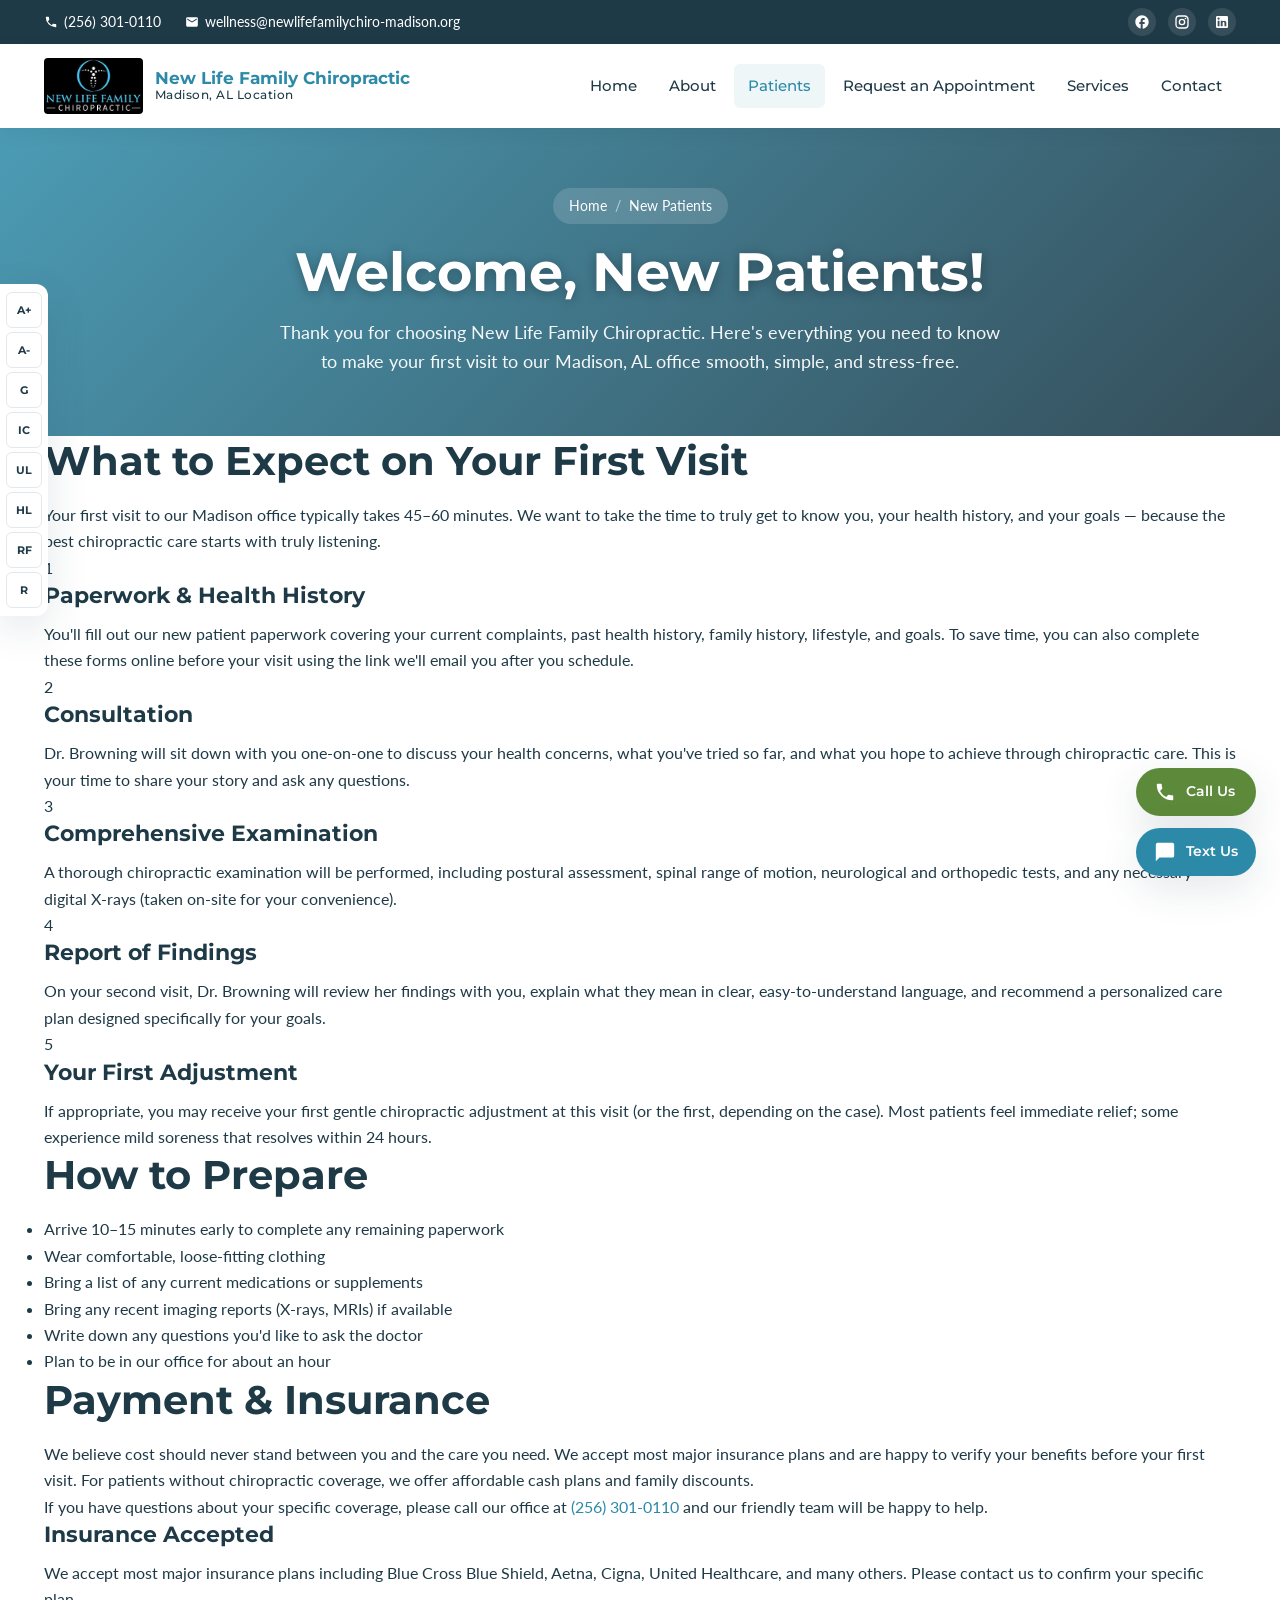
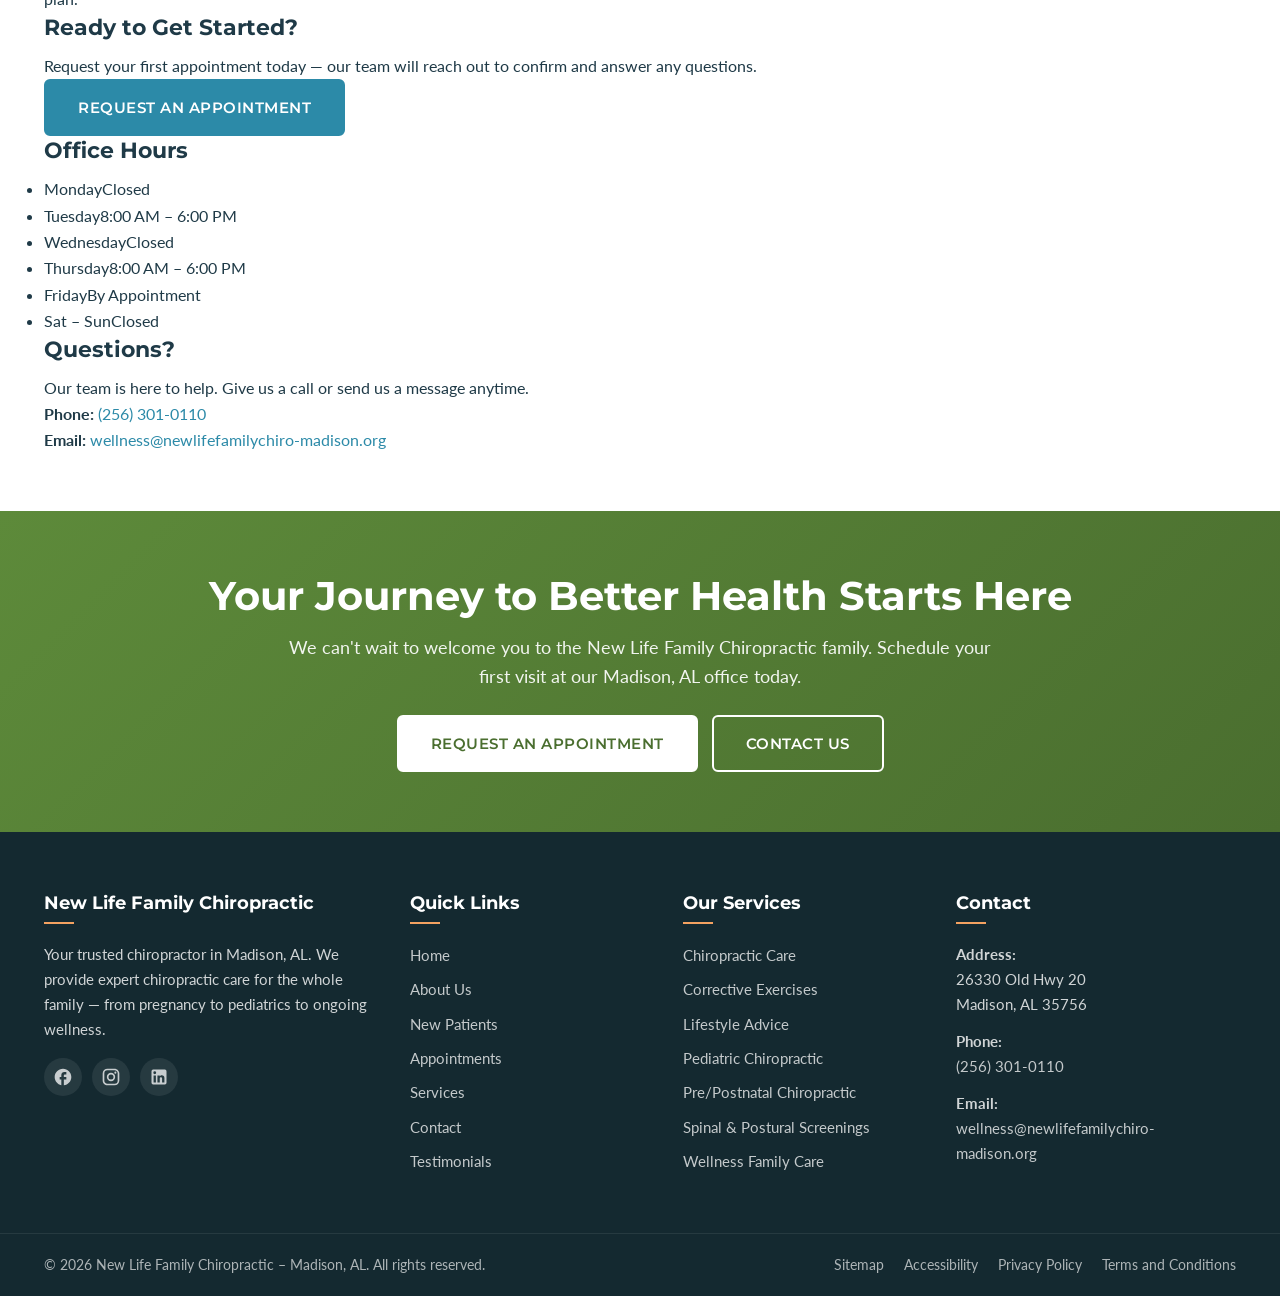
<file: new-patients.html>
<!DOCTYPE html>
<html lang="en">
<head>
    <meta charset="UTF-8">
    <meta name="viewport" content="width=device-width, initial-scale=1.0">
    <title>New Patients | New Life Family Chiropractic – Madison, AL</title>
    <meta name="description" content="Welcome to New Life Family Chiropractic in Madison, AL. Find everything new patients need: what to expect, first visit forms, payment options, and how to prepare for your appointment.">
    <meta name="keywords" content="new patient chiropractor Madison AL, first chiropractic visit Madison Alabama, new life family chiropractic forms">
    <meta name="author" content="New Life Family Chiropractic">
    <meta name="robots" content="index, follow">
    <meta property="og:title" content="New Patients | New Life Family Chiropractic – Madison, AL">
    <meta property="og:description" content="Everything new patients need to know before their first visit to our Madison, AL office.">
    <meta property="og:type" content="website">
    <meta property="og:url" content="https://newlifefamilychiro-madison.org/new-patients.html">
    <link rel="canonical" href="https://newlifefamilychiro-madison.org/new-patients.html">
    <link rel="preconnect" href="https://fonts.googleapis.com">
    <link rel="preconnect" href="https://fonts.gstatic.com" crossorigin>
    <link href="https://fonts.googleapis.com/css2?family=Montserrat:wght@300;400;500;600;700;800&family=Lato:wght@300;400;700&display=swap" rel="stylesheet">
    <link rel="icon" type="image/jpeg" href="images/logo.jpg">
    <link rel="stylesheet" href="css/style.css">
    <script type="application/ld+json">
    {
        "@context": "https://schema.org",
        "@type": "MedicalWebPage",
        "name": "New Patients Information",
        "url": "https://newlifefamilychiro-madison.org/new-patients.html",
        "about": {
            "@type": "MedicalProcedure",
            "name": "First Chiropractic Visit"
        },
        "provider": {
            "@type": "Chiropractic",
            "name": "New Life Family Chiropractic - Madison",
            "address": {
                "@type": "PostalAddress",
                "streetAddress": "26330 Old Hwy 20",
                "addressLocality": "Madison",
                "addressRegion": "AL",
                "postalCode": "35756"
            },
            "telephone": "+1-256-301-0110"
        }
    }
    </script>
</head>
<body>
    <div id="accessibility-toolbar" class="accessibility-toolbar">
        <div class="a11y-inner">
            <button class="a11y-btn" id="incText" title="Increase Text" aria-label="Increase Text Size">A+</button>
            <button class="a11y-btn" id="decText" title="Decrease Text" aria-label="Decrease Text Size">A-</button>
            <button class="a11y-btn" id="grayscaleBtn" title="Grayscale" aria-label="Toggle Grayscale">G</button>
            <button class="a11y-btn" id="invertBtn" title="Invert Colors" aria-label="Invert Colors">IC</button>
            <button class="a11y-btn" id="underlineBtn" title="Underline Links" aria-label="Underline Links">UL</button>
            <button class="a11y-btn" id="highlightBtn" title="Highlight Links" aria-label="Highlight Links">HL</button>
            <button class="a11y-btn" id="readableBtn" title="Readable Font" aria-label="Toggle Readable Font">RF</button>
            <button class="a11y-btn" id="resetBtn" title="Reset" aria-label="Reset Accessibility">R</button>
        </div>
    </div>

    <div class="top-bar">
        <div class="container top-bar-inner">
            <div class="top-bar-left">
                <a href="tel:+12563010110" class="top-link"><svg width="14" height="14" viewBox="0 0 24 24" fill="currentColor"><path d="M20 15.5c-1.25 0-2.45-.2-3.57-.57a1 1 0 0 0-1.02.24l-2.2 2.2a15.07 15.07 0 0 1-6.59-6.59l2.2-2.2a1 1 0 0 0 .25-1.02A11.36 11.36 0 0 1 8.5 4a1 1 0 0 0-1-1H4a1 1 0 0 0-1 1 17 17 0 0 0 17 17 1 1 0 0 0 1-1v-3.5a1 1 0 0 0-1-1z"/></svg> (256) 301-0110</a>
                <a href="mailto:wellness@newlifefamilychiro-madison.org" class="top-link"><svg width="14" height="14" viewBox="0 0 24 24" fill="currentColor"><path d="M20 4H4a2 2 0 0 0-2 2v12a2 2 0 0 0 2 2h16a2 2 0 0 0 2-2V6a2 2 0 0 0-2-2zm0 4-8 5-8-5V6l8 5 8-5v2z"/></svg> wellness@newlifefamilychiro-madison.org</a>
            </div>
            <div class="top-bar-right">
                <a href="https://www.facebook.com/NewLifeFamilyChiro/" class="social-icon" aria-label="Facebook" target="_blank" rel="noopener">
                    <svg width="16" height="16" viewBox="0 0 24 24" fill="currentColor"><path d="M22 12c0-5.52-4.48-10-10-10S2 6.48 2 12c0 4.84 3.44 8.87 8 9.8V15H8v-3h2V9.5C10 7.57 11.57 6 13.5 6H16v3h-2c-.55 0-1 .45-1 1v2h3v3h-3v6.95c5.05-.5 9-4.76 9-9.95z"/></svg>
                </a>
                <a href="https://www.instagram.com/newlifefamilychiropractic/" class="social-icon" aria-label="Instagram" target="_blank" rel="noopener">
                    <svg width="16" height="16" viewBox="0 0 24 24" fill="currentColor"><path d="M7.8 2h8.4C19.4 2 22 4.6 22 7.8v8.4a5.8 5.8 0 0 1-5.8 5.8H7.8C4.6 22 2 19.4 2 16.2V7.8A5.8 5.8 0 0 1 7.8 2m-.2 2A3.6 3.6 0 0 0 4 7.6v8.8C4 18.39 5.61 20 7.6 20h8.8a3.6 3.6 0 0 0 3.6-3.6V7.6C20 5.61 18.39 4 16.4 4H7.6m9.65 1.5a1.25 1.25 0 0 1 1.25 1.25A1.25 1.25 0 0 1 17.25 8 1.25 1.25 0 0 1 16 6.75a1.25 1.25 0 0 1 1.25-1.25M12 7a5 5 0 0 1 5 5 5 5 0 0 1-5 5 5 5 0 0 1-5-5 5 5 0 0 1 5-5m0 2a3 3 0 0 0-3 3 3 3 0 0 0 3 3 3 3 0 0 0 3-3 3 3 0 0 0-3-3z"/></svg>
                </a>
                <a href="https://www.linkedin.com/" class="social-icon" aria-label="LinkedIn" target="_blank" rel="noopener">
                    <svg width="16" height="16" viewBox="0 0 24 24" fill="currentColor"><path d="M19 3a2 2 0 0 1 2 2v14a2 2 0 0 1-2 2H5a2 2 0 0 1-2-2V5a2 2 0 0 1 2-2h14m-.5 15.5v-5.3a3.26 3.26 0 0 0-3.26-3.26c-.85 0-1.84.52-2.32 1.3v-1.11h-2.79v8.37h2.79v-4.93c0-.77.62-1.4 1.39-1.4a1.4 1.4 0 0 1 1.4 1.4v4.93h2.79M6.88 8.56a1.68 1.68 0 0 0 1.68-1.68c0-.93-.75-1.69-1.68-1.69a1.69 1.69 0 0 0-1.69 1.69c0 .93.76 1.68 1.69 1.68m1.39 9.94v-8.37H5.5v8.37h2.77z"/></svg>
                </a>
            </div>
        </div>
    </div>

    <header class="main-header" id="mainHeader">
        <div class="container header-inner">
            <a href="index.html" class="logo">
                <img src="images/logo.jpg" alt="New Life Family Chiropractic – Madison, AL" class="logo-img">
                <div class="logo-text-only">
                    <span class="logo-main">New Life Family Chiropractic</span>
                    <span class="logo-sub">Madison, AL Location</span>
                </div>
            </a>
            <nav class="main-nav" id="mainNav">
                <ul>
                    <li><a href="index.html">Home</a></li>
                    <li><a href="about.html">About</a></li>
                    <li><a href="new-patients.html" class="active">Patients</a>
                        <ul class="submenu">
                            <li><a href="testimonials.html">Testimonials</a></li>
                        </ul>
                    </li>
                    <li><a href="appointments.html">Request an Appointment</a></li>
                    <li><a href="services.html">Services</a></li>
                    <li><a href="contact.html">Contact</a></li>
                </ul>
            </nav>
            <button class="mobile-toggle" id="mobileToggle" aria-label="Toggle Menu">
                <span></span><span></span><span></span>
            </button>
        </div>
    </header>

    <section class="sub-hero">
        <div class="container">
            <div class="breadcrumbs">
                <a href="index.html">Home</a>
                <span class="sep">/</span>
                <span>New Patients</span>
            </div>
            <h1>Welcome, New Patients!</h1>
            <p>Thank you for choosing New Life Family Chiropractic. Here's everything you need to know to make your first visit to our Madison, AL office smooth, simple, and stress-free.</p>
        </div>
    </section>

    <section class="content-section">
        <div class="container">
            <div class="content-grid">
                <div class="content-main">
                    <h2>What to Expect on Your First Visit</h2>
                    <p>Your first visit to our Madison office typically takes 45–60 minutes. We want to take the time to truly get to know you, your health history, and your goals — because the best chiropractic care starts with truly listening.</p>

                    <div class="step-block">
                        <div class="step-num">1</div>
                        <div class="step-body">
                            <h3>Paperwork &amp; Health History</h3>
                            <p>You'll fill out our new patient paperwork covering your current complaints, past health history, family history, lifestyle, and goals. To save time, you can also complete these forms online before your visit using the link we'll email you after you schedule.</p>
                        </div>
                    </div>

                    <div class="step-block">
                        <div class="step-num">2</div>
                        <div class="step-body">
                            <h3>Consultation</h3>
                            <p>Dr. Browning will sit down with you one-on-one to discuss your health concerns, what you've tried so far, and what you hope to achieve through chiropractic care. This is your time to share your story and ask any questions.</p>
                        </div>
                    </div>

                    <div class="step-block">
                        <div class="step-num">3</div>
                        <div class="step-body">
                            <h3>Comprehensive Examination</h3>
                            <p>A thorough chiropractic examination will be performed, including postural assessment, spinal range of motion, neurological and orthopedic tests, and any necessary digital X-rays (taken on-site for your convenience).</p>
                        </div>
                    </div>

                    <div class="step-block">
                        <div class="step-num">4</div>
                        <div class="step-body">
                            <h3>Report of Findings</h3>
                            <p>On your second visit, Dr. Browning will review her findings with you, explain what they mean in clear, easy-to-understand language, and recommend a personalized care plan designed specifically for your goals.</p>
                        </div>
                    </div>

                    <div class="step-block">
                        <div class="step-num">5</div>
                        <div class="step-body">
                            <h3>Your First Adjustment</h3>
                            <p>If appropriate, you may receive your first gentle chiropractic adjustment at this visit (or the first, depending on the case). Most patients feel immediate relief; some experience mild soreness that resolves within 24 hours.</p>
                        </div>
                    </div>

                    <h2>How to Prepare</h2>
                    <ul class="checklist">
                        <li>Arrive 10–15 minutes early to complete any remaining paperwork</li>
                        <li>Wear comfortable, loose-fitting clothing</li>
                        <li>Bring a list of any current medications or supplements</li>
                        <li>Bring any recent imaging reports (X-rays, MRIs) if available</li>
                        <li>Write down any questions you'd like to ask the doctor</li>
                        <li>Plan to be in our office for about an hour</li>
                    </ul>

                    <h2>Payment &amp; Insurance</h2>
                    <p>We believe cost should never stand between you and the care you need. We accept most major insurance plans and are happy to verify your benefits before your first visit. For patients without chiropractic coverage, we offer affordable cash plans and family discounts.</p>
                    <p>If you have questions about your specific coverage, please call our office at <a href="tel:+12563010110">(256) 301-0110</a> and our friendly team will be happy to help.</p>

                    <div class="info-box">
                        <h3>Insurance Accepted</h3>
                        <p>We accept most major insurance plans including Blue Cross Blue Shield, Aetna, Cigna, United Healthcare, and many others. Please contact us to confirm your specific plan.</p>
                    </div>
                </div>

                <aside class="content-sidebar">
                    <div class="sidebar-card">
                        <h3>Ready to Get Started?</h3>
                        <p>Request your first appointment today — our team will reach out to confirm and answer any questions.</p>
                        <a href="appointments.html" class="btn btn-primary">Request an Appointment</a>
                    </div>

                    <div class="sidebar-card">
                        <h3>Office Hours</h3>
                        <ul class="hours-list">
                            <li><span>Monday</span><span>Closed</span></li>
                            <li><span>Tuesday</span><span>8:00 AM – 6:00 PM</span></li>
                            <li><span>Wednesday</span><span>Closed</span></li>
                            <li><span>Thursday</span><span>8:00 AM – 6:00 PM</span></li>
                            <li><span>Friday</span><span>By Appointment</span></li>
                            <li><span>Sat – Sun</span><span>Closed</span></li>
                        </ul>
                    </div>

                    <div class="sidebar-card">
                        <h3>Questions?</h3>
                        <p>Our team is here to help. Give us a call or send us a message anytime.</p>
                        <p><strong>Phone:</strong> <a href="tel:+12563010110">(256) 301-0110</a></p>
                        <p><strong>Email:</strong> <a href="mailto:wellness@newlifefamilychiro-madison.org">wellness@newlifefamilychiro-madison.org</a></p>
                        <a href="contact.html" class="btn btn-outline">Contact Us</a>
                    </div>
                </aside>
            </div>
        </div>
    </section>

    <section class="cta-banner">
        <div class="container">
            <h2>Your Journey to Better Health Starts Here</h2>
            <p>We can't wait to welcome you to the New Life Family Chiropractic family. Schedule your first visit at our Madison, AL office today.</p>
            <div class="cta-buttons">
                <a href="appointments.html" class="btn btn-primary">Request an Appointment</a>
                <a href="contact.html" class="btn btn-outline">Contact Us</a>
            </div>
        </div>
    </section>

    <footer class="main-footer">
        <div class="container footer-grid">
            <div class="footer-col">
                <h4>New Life Family Chiropractic</h4>
                <p>Your trusted chiropractor in Madison, AL. We provide expert chiropractic care for the whole family — from pregnancy to pediatrics to ongoing wellness.</p>
                <div class="footer-social">
                    <a href="https://www.facebook.com/NewLifeFamilyChiro/" aria-label="Facebook" target="_blank" rel="noopener"><svg width="20" height="20" viewBox="0 0 24 24" fill="currentColor"><path d="M22 12c0-5.52-4.48-10-10-10S2 6.48 2 12c0 4.84 3.44 8.87 8 9.8V15H8v-3h2V9.5C10 7.57 11.57 6 13.5 6H16v3h-2c-.55 0-1 .45-1 1v2h3v3h-3v6.95c5.05-.5 9-4.76 9-9.95z"/></svg></a>
                    <a href="https://www.instagram.com/newlifefamilychiropractic/" aria-label="Instagram" target="_blank" rel="noopener"><svg width="20" height="20" viewBox="0 0 24 24" fill="currentColor"><path d="M7.8 2h8.4C19.4 2 22 4.6 22 7.8v8.4a5.8 5.8 0 0 1-5.8 5.8H7.8C4.6 22 2 19.4 2 16.2V7.8A5.8 5.8 0 0 1 7.8 2m-.2 2A3.6 3.6 0 0 0 4 7.6v8.8C4 18.39 5.61 20 7.6 20h8.8a3.6 3.6 0 0 0 3.6-3.6V7.6C20 5.61 18.39 4 16.4 4H7.6m9.65 1.5a1.25 1.25 0 0 1 1.25 1.25A1.25 1.25 0 0 1 17.25 8 1.25 1.25 0 0 1 16 6.75a1.25 1.25 0 0 1 1.25-1.25M12 7a5 5 0 0 1 5 5 5 5 0 0 1-5 5 5 5 0 0 1-5-5 5 5 0 0 1 5-5m0 2a3 3 0 0 0-3 3 3 3 0 0 0 3 3 3 3 0 0 0 3-3 3 3 0 0 0-3-3z"/></svg></a>
                    <a href="https://www.linkedin.com/" aria-label="LinkedIn" target="_blank" rel="noopener"><svg width="20" height="20" viewBox="0 0 24 24" fill="currentColor"><path d="M19 3a2 2 0 0 1 2 2v14a2 2 0 0 1-2 2H5a2 2 0 0 1-2-2V5a2 2 0 0 1 2-2h14m-.5 15.5v-5.3a3.26 3.26 0 0 0-3.26-3.26c-.85 0-1.84.52-2.32 1.3v-1.11h-2.79v8.37h2.79v-4.93c0-.77.62-1.4 1.39-1.4a1.4 1.4 0 0 1 1.4 1.4v4.93h2.79M6.88 8.56a1.68 1.68 0 0 0 1.68-1.68c0-.93-.75-1.69-1.68-1.69a1.69 1.69 0 0 0-1.69 1.69c0 .93.76 1.68 1.69 1.68m1.39 9.94v-8.37H5.5v8.37h2.77z"/></svg></a>
                </div>
            </div>
            <div class="footer-col">
                <h4>Quick Links</h4>
                <ul>
                    <li><a href="index.html">Home</a></li>
                    <li><a href="about.html">About Us</a></li>
                    <li><a href="new-patients.html">New Patients</a></li>
                    <li><a href="appointments.html">Appointments</a></li>
                    <li><a href="services.html">Services</a></li>
                    <li><a href="contact.html">Contact</a></li>
                    <li><a href="testimonials.html">Testimonials</a></li>
                </ul>
            </div>
            <div class="footer-col">
                <h4>Our Services</h4>
                <ul>
                    <li><a href="services.html#chiropractic">Chiropractic Care</a></li>
                    <li><a href="services.html#exercises">Corrective Exercises</a></li>
                    <li><a href="services.html#lifestyle">Lifestyle Advice</a></li>
                    <li><a href="services.html#pediatric">Pediatric Chiropractic</a></li>
                    <li><a href="services.html#pregnancy">Pre/Postnatal Chiropractic</a></li>
                    <li><a href="services.html#screenings">Spinal &amp; Postural Screenings</a></li>
                    <li><a href="services.html#wellness">Wellness Family Care</a></li>
                </ul>
            </div>
            <div class="footer-col">
                <h4>Contact</h4>
                <p><strong>Address:</strong><br>26330 Old Hwy 20<br>Madison, AL 35756</p>
                <p><strong>Phone:</strong><br><a href="tel:+12563010110">(256) 301-0110</a></p>
                <p><strong>Email:</strong><br><a href="mailto:wellness@newlifefamilychiro-madison.org">wellness@newlifefamilychiro-madison.org</a></p>
            </div>
        </div>
        <div class="footer-bottom">
            <div class="container footer-bottom-inner">
                <p>&copy; 2026 New Life Family Chiropractic – Madison, AL. All rights reserved.</p>
                <ul>
                    <li><a href="sitemap.xml">Sitemap</a></li>
                    <li><a href="#">Accessibility</a></li>
                    <li><a href="#">Privacy Policy</a></li>
                    <li><a href="#">Terms and Conditions</a></li>
                </ul>
                
            </div>
        </div>
    </footer>

    <div class="fab-container">
        <a href="tel:+12563010110" class="fab fab-call" aria-label="Call Us">
            <svg width="22" height="22" viewBox="0 0 24 24" fill="currentColor"><path d="M20 15.5c-1.25 0-2.45-.2-3.57-.57a1 1 0 0 0-1.02.24l-2.2 2.2a15.07 15.07 0 0 1-6.59-6.59l2.2-2.2a1 1 0 0 0 .25-1.02A11.36 11.36 0 0 1 8.5 4a1 1 0 0 0-1-1H4a1 1 0 0 0-1 1 17 17 0 0 0 17 17 1 1 0 0 0 1-1v-3.5a1 1 0 0 0-1-1z"/></svg>
            <span>Call Us</span>
        </a>
        <a href="sms:+12563010110" class="fab fab-text" aria-label="Text Us">
            <svg width="22" height="22" viewBox="0 0 24 24" fill="currentColor"><path d="M20 2H4a2 2 0 0 0-2 2v18l4-4h14a2 2 0 0 0 2-2V4a2 2 0 0 0-2-2z"/></svg>
            <span>Text Us</span>
        </a>
    </div>

    <script src="js/script.js"></script>
</body>
</html>
</file>
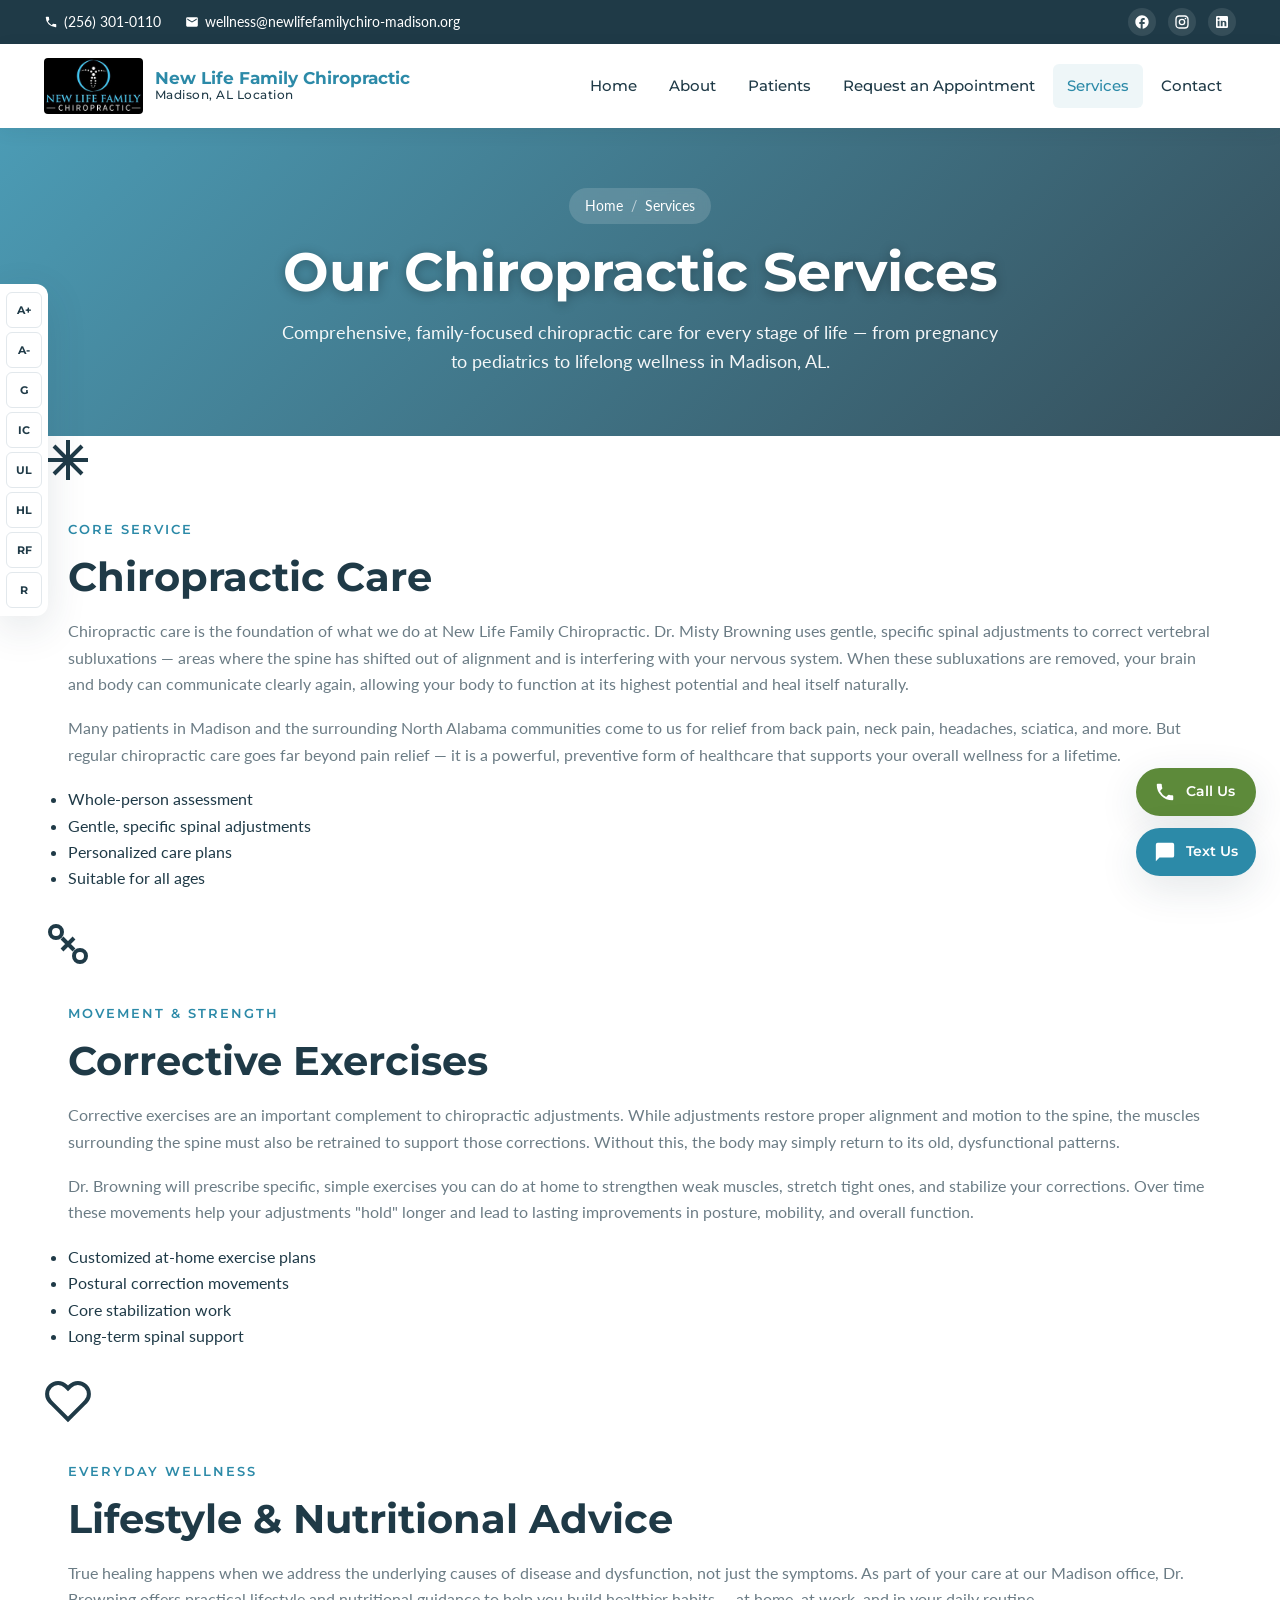
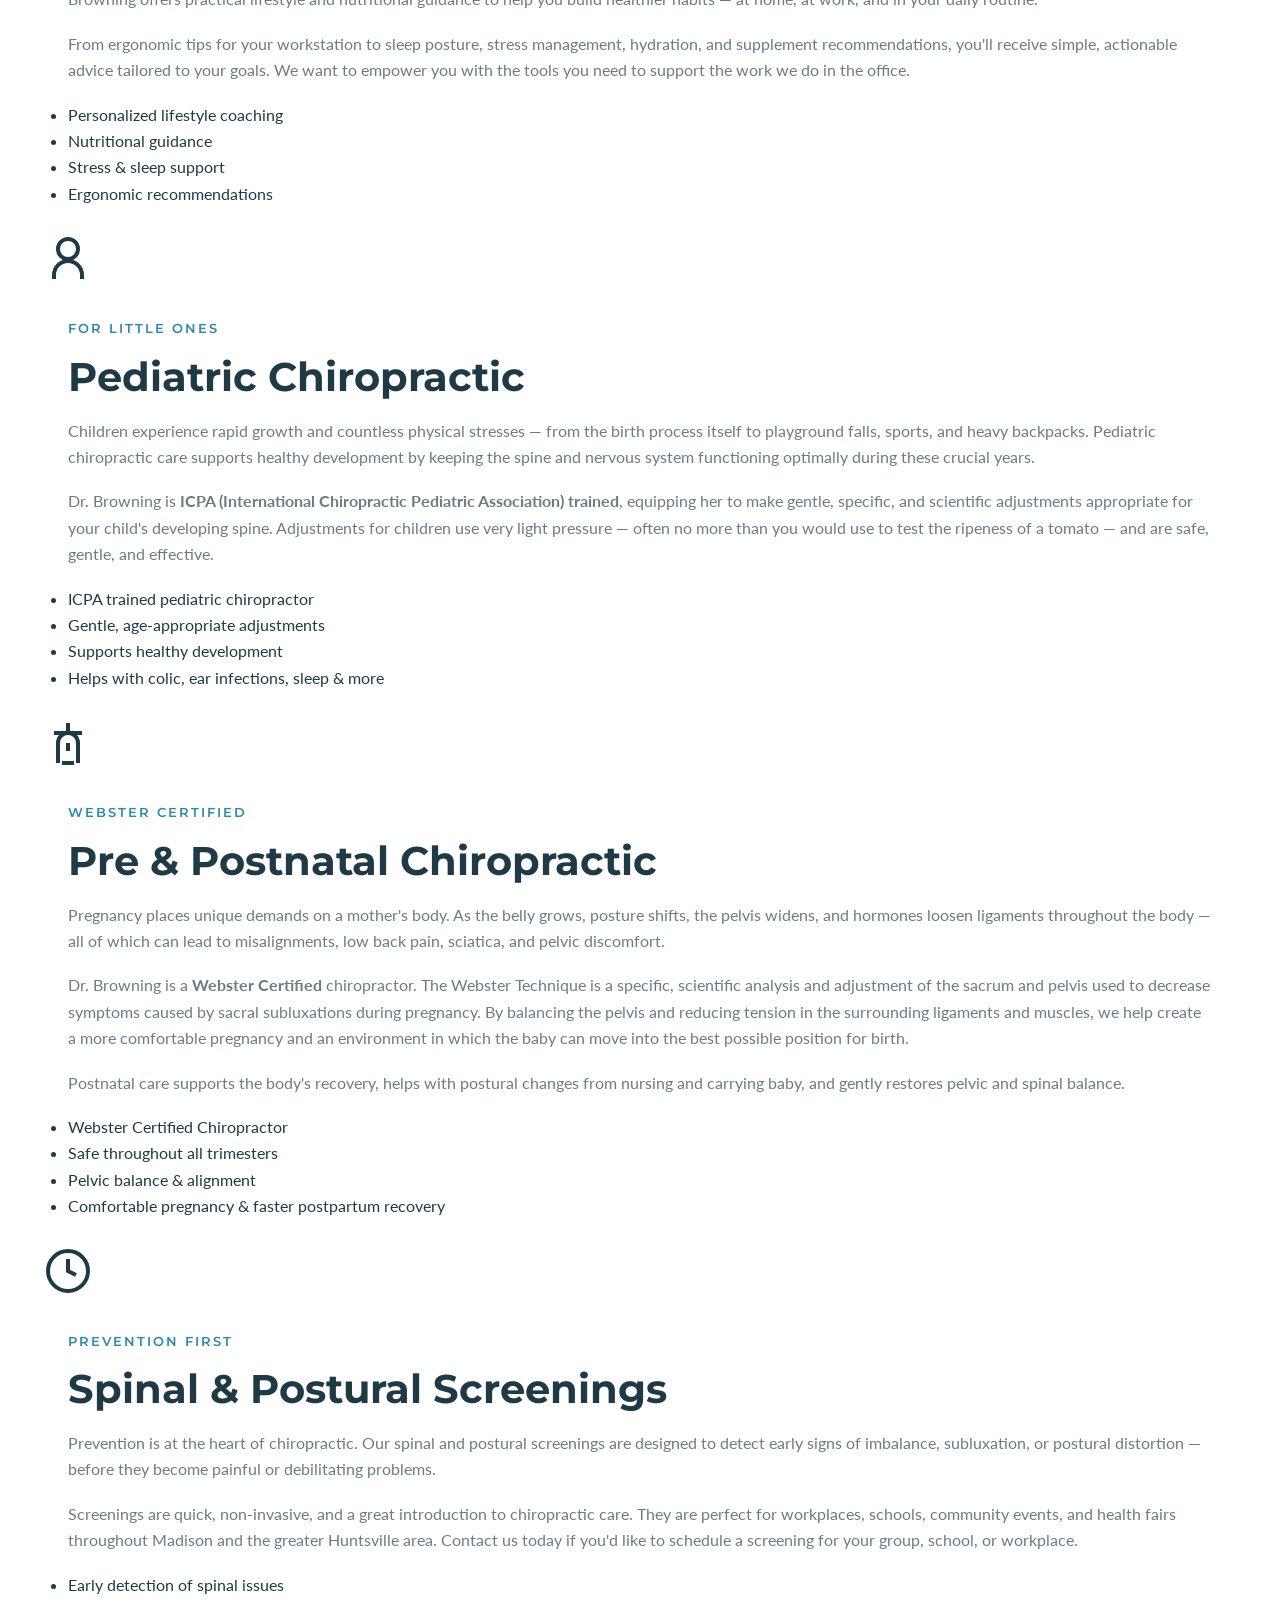
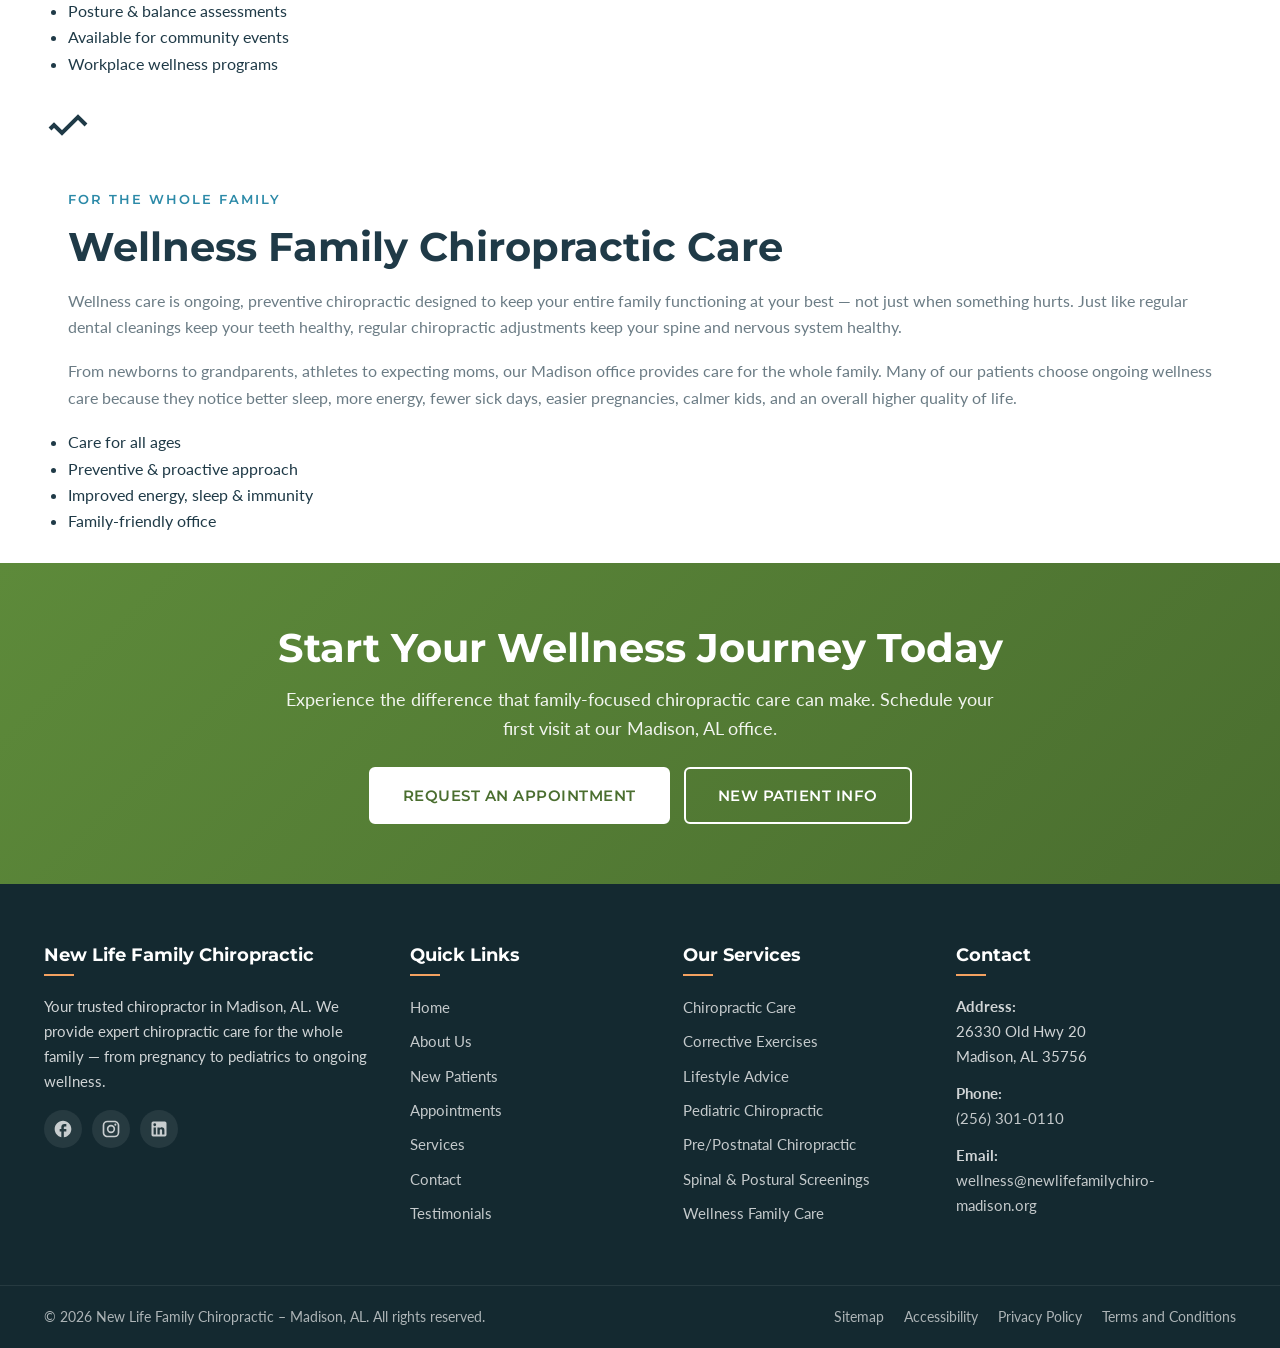
<file: services.html>
<!DOCTYPE html>
<html lang="en">
<head>
    <meta charset="UTF-8">
    <meta name="viewport" content="width=device-width, initial-scale=1.0">
    <title>Chiropractic Services in Madison, AL | New Life Family Chiropractic</title>
    <meta name="description" content="Comprehensive chiropractic services in Madison, AL: chiropractic care, corrective exercises, lifestyle advice, pediatric & prenatal chiropractic, spinal screenings, and family wellness care.">
    <meta name="keywords" content="chiropractic services Madison AL, pediatric chiropractor Madison, prenatal chiropractor Madison, spinal screenings Madison Alabama, family wellness chiropractor">
    <meta name="author" content="New Life Family Chiropractic">
    <meta name="robots" content="index, follow">
    <meta property="og:title" content="Chiropractic Services in Madison, AL | New Life Family Chiropractic">
    <meta property="og:description" content="Comprehensive chiropractic services for the whole family in Madison, AL.">
    <meta property="og:type" content="website">
    <meta property="og:url" content="https://newlifefamilychiro-madison.org/services.html">
    <link rel="canonical" href="https://newlifefamilychiro-madison.org/services.html">
    <link rel="preconnect" href="https://fonts.googleapis.com">
    <link rel="preconnect" href="https://fonts.gstatic.com" crossorigin>
    <link href="https://fonts.googleapis.com/css2?family=Montserrat:wght@300;400;500;600;700;800&family=Lato:wght@300;400;700&display=swap" rel="stylesheet">
    <link rel="icon" type="image/jpeg" href="images/logo.jpg">
    <link rel="stylesheet" href="css/style.css">
    <script type="application/ld+json">
    {
        "@context": "https://schema.org",
        "@type": "Service",
        "serviceType": "Chiropractic Services",
        "provider": {
            "@type": "Chiropractic",
            "name": "New Life Family Chiropractic - Madison",
            "address": {
                "@type": "PostalAddress",
                "streetAddress": "26330 Old Hwy 20",
                "addressLocality": "Madison",
                "addressRegion": "AL",
                "postalCode": "35756"
            },
            "telephone": "+1-256-301-0110"
        },
        "areaServed": {
            "@type": "City",
            "name": "Madison, AL"
        },
        "hasOfferCatalog": {
            "@type": "OfferCatalog",
            "name": "Chiropractic Services",
            "itemListElement": [
                {"@type": "Offer", "itemOffered": {"@type": "Service", "name": "Chiropractic Care"}},
                {"@type": "Offer", "itemOffered": {"@type": "Service", "name": "Corrective Exercises"}},
                {"@type": "Offer", "itemOffered": {"@type": "Service", "name": "Lifestyle Advice"}},
                {"@type": "Offer", "itemOffered": {"@type": "Service", "name": "Pediatric Chiropractic"}},
                {"@type": "Offer", "itemOffered": {"@type": "Service", "name": "Pre/Postnatal Chiropractic"}},
                {"@type": "Offer", "itemOffered": {"@type": "Service", "name": "Spinal & Postural Screenings"}},
                {"@type": "Offer", "itemOffered": {"@type": "Service", "name": "Wellness Family Care"}}
            ]
        }
    }
    </script>
</head>
<body>
    <div id="accessibility-toolbar" class="accessibility-toolbar">
        <div class="a11y-inner">
            <button class="a11y-btn" id="incText" title="Increase Text" aria-label="Increase Text Size">A+</button>
            <button class="a11y-btn" id="decText" title="Decrease Text" aria-label="Decrease Text Size">A-</button>
            <button class="a11y-btn" id="grayscaleBtn" title="Grayscale" aria-label="Toggle Grayscale">G</button>
            <button class="a11y-btn" id="invertBtn" title="Invert Colors" aria-label="Invert Colors">IC</button>
            <button class="a11y-btn" id="underlineBtn" title="Underline Links" aria-label="Underline Links">UL</button>
            <button class="a11y-btn" id="highlightBtn" title="Highlight Links" aria-label="Highlight Links">HL</button>
            <button class="a11y-btn" id="readableBtn" title="Readable Font" aria-label="Toggle Readable Font">RF</button>
            <button class="a11y-btn" id="resetBtn" title="Reset" aria-label="Reset Accessibility">R</button>
        </div>
    </div>

    <div class="top-bar">
        <div class="container top-bar-inner">
            <div class="top-bar-left">
                <a href="tel:+12563010110" class="top-link"><svg width="14" height="14" viewBox="0 0 24 24" fill="currentColor"><path d="M20 15.5c-1.25 0-2.45-.2-3.57-.57a1 1 0 0 0-1.02.24l-2.2 2.2a15.07 15.07 0 0 1-6.59-6.59l2.2-2.2a1 1 0 0 0 .25-1.02A11.36 11.36 0 0 1 8.5 4a1 1 0 0 0-1-1H4a1 1 0 0 0-1 1 17 17 0 0 0 17 17 1 1 0 0 0 1-1v-3.5a1 1 0 0 0-1-1z"/></svg> (256) 301-0110</a>
                <a href="mailto:wellness@newlifefamilychiro-madison.org" class="top-link"><svg width="14" height="14" viewBox="0 0 24 24" fill="currentColor"><path d="M20 4H4a2 2 0 0 0-2 2v12a2 2 0 0 0 2 2h16a2 2 0 0 0 2-2V6a2 2 0 0 0-2-2zm0 4-8 5-8-5V6l8 5 8-5v2z"/></svg> wellness@newlifefamilychiro-madison.org</a>
            </div>
            <div class="top-bar-right">
                <a href="https://www.facebook.com/NewLifeFamilyChiro/" class="social-icon" aria-label="Facebook" target="_blank" rel="noopener">
                    <svg width="16" height="16" viewBox="0 0 24 24" fill="currentColor"><path d="M22 12c0-5.52-4.48-10-10-10S2 6.48 2 12c0 4.84 3.44 8.87 8 9.8V15H8v-3h2V9.5C10 7.57 11.57 6 13.5 6H16v3h-2c-.55 0-1 .45-1 1v2h3v3h-3v6.95c5.05-.5 9-4.76 9-9.95z"/></svg>
                </a>
                <a href="https://www.instagram.com/newlifefamilychiropractic/" class="social-icon" aria-label="Instagram" target="_blank" rel="noopener">
                    <svg width="16" height="16" viewBox="0 0 24 24" fill="currentColor"><path d="M7.8 2h8.4C19.4 2 22 4.6 22 7.8v8.4a5.8 5.8 0 0 1-5.8 5.8H7.8C4.6 22 2 19.4 2 16.2V7.8A5.8 5.8 0 0 1 7.8 2m-.2 2A3.6 3.6 0 0 0 4 7.6v8.8C4 18.39 5.61 20 7.6 20h8.8a3.6 3.6 0 0 0 3.6-3.6V7.6C20 5.61 18.39 4 16.4 4H7.6m9.65 1.5a1.25 1.25 0 0 1 1.25 1.25A1.25 1.25 0 0 1 17.25 8 1.25 1.25 0 0 1 16 6.75a1.25 1.25 0 0 1 1.25-1.25M12 7a5 5 0 0 1 5 5 5 5 0 0 1-5 5 5 5 0 0 1-5-5 5 5 0 0 1 5-5m0 2a3 3 0 0 0-3 3 3 3 0 0 0 3 3 3 3 0 0 0 3-3 3 3 0 0 0-3-3z"/></svg>
                </a>
                <a href="https://www.linkedin.com/" class="social-icon" aria-label="LinkedIn" target="_blank" rel="noopener">
                    <svg width="16" height="16" viewBox="0 0 24 24" fill="currentColor"><path d="M19 3a2 2 0 0 1 2 2v14a2 2 0 0 1-2 2H5a2 2 0 0 1-2-2V5a2 2 0 0 1 2-2h14m-.5 15.5v-5.3a3.26 3.26 0 0 0-3.26-3.26c-.85 0-1.84.52-2.32 1.3v-1.11h-2.79v8.37h2.79v-4.93c0-.77.62-1.4 1.39-1.4a1.4 1.4 0 0 1 1.4 1.4v4.93h2.79M6.88 8.56a1.68 1.68 0 0 0 1.68-1.68c0-.93-.75-1.69-1.68-1.69a1.69 1.69 0 0 0-1.69 1.69c0 .93.76 1.68 1.69 1.68m1.39 9.94v-8.37H5.5v8.37h2.77z"/></svg>
                </a>
            </div>
        </div>
    </div>

    <header class="main-header" id="mainHeader">
        <div class="container header-inner">
            <a href="index.html" class="logo">
                <img src="images/logo.jpg" alt="New Life Family Chiropractic – Madison, AL" class="logo-img">
                <div class="logo-text-only">
                    <span class="logo-main">New Life Family Chiropractic</span>
                    <span class="logo-sub">Madison, AL Location</span>
                </div>
            </a>
            <nav class="main-nav" id="mainNav">
                <ul>
                    <li><a href="index.html">Home</a></li>
                    <li><a href="about.html">About</a></li>
                    <li><a href="new-patients.html">Patients</a>
                        <ul class="submenu">
                            <li><a href="testimonials.html">Testimonials</a></li>
                        </ul>
                    </li>
                    <li><a href="appointments.html">Request an Appointment</a></li>
                    <li><a href="services.html" class="active">Services</a></li>
                    <li><a href="contact.html">Contact</a></li>
                </ul>
            </nav>
            <button class="mobile-toggle" id="mobileToggle" aria-label="Toggle Menu">
                <span></span><span></span><span></span>
            </button>
        </div>
    </header>

    <section class="sub-hero">
        <div class="container">
            <div class="breadcrumbs">
                <a href="index.html">Home</a>
                <span class="sep">/</span>
                <span>Services</span>
            </div>
            <h1>Our Chiropractic Services</h1>
            <p>Comprehensive, family-focused chiropractic care for every stage of life — from pregnancy to pediatrics to lifelong wellness in Madison, AL.</p>
        </div>
    </section>

    <section class="services-list">
        <div class="container">

            <div class="service-detail" id="chiropractic">
                <div class="service-icon">
                    <svg width="48" height="48" viewBox="0 0 24 24" fill="none" stroke="currentColor" stroke-width="2"><path d="M12 2v20M2 12h20M5 5l14 14M19 5L5 19"/></svg>
                </div>
                <div class="service-content">
                    <span class="eyebrow">Core Service</span>
                    <h2>Chiropractic Care</h2>
                    <p>Chiropractic care is the foundation of what we do at New Life Family Chiropractic. Dr. Misty Browning uses gentle, specific spinal adjustments to correct vertebral subluxations — areas where the spine has shifted out of alignment and is interfering with your nervous system. When these subluxations are removed, your brain and body can communicate clearly again, allowing your body to function at its highest potential and heal itself naturally.</p>
                    <p>Many patients in Madison and the surrounding North Alabama communities come to us for relief from back pain, neck pain, headaches, sciatica, and more. But regular chiropractic care goes far beyond pain relief — it is a powerful, preventive form of healthcare that supports your overall wellness for a lifetime.</p>
                    <ul class="service-features">
                        <li>Whole-person assessment</li>
                        <li>Gentle, specific spinal adjustments</li>
                        <li>Personalized care plans</li>
                        <li>Suitable for all ages</li>
                    </ul>
                </div>
            </div>

            <div class="service-detail" id="exercises">
                <div class="service-icon">
                    <svg width="48" height="48" viewBox="0 0 24 24" fill="none" stroke="currentColor" stroke-width="2"><circle cx="6" cy="6" r="3"/><circle cx="18" cy="18" r="3"/><path d="M9 9l6 6M15 9l-6 6"/></svg>
                </div>
                <div class="service-content">
                    <span class="eyebrow">Movement &amp; Strength</span>
                    <h2>Corrective Exercises</h2>
                    <p>Corrective exercises are an important complement to chiropractic adjustments. While adjustments restore proper alignment and motion to the spine, the muscles surrounding the spine must also be retrained to support those corrections. Without this, the body may simply return to its old, dysfunctional patterns.</p>
                    <p>Dr. Browning will prescribe specific, simple exercises you can do at home to strengthen weak muscles, stretch tight ones, and stabilize your corrections. Over time these movements help your adjustments "hold" longer and lead to lasting improvements in posture, mobility, and overall function.</p>
                    <ul class="service-features">
                        <li>Customized at-home exercise plans</li>
                        <li>Postural correction movements</li>
                        <li>Core stabilization work</li>
                        <li>Long-term spinal support</li>
                    </ul>
                </div>
            </div>

            <div class="service-detail" id="lifestyle">
                <div class="service-icon">
                    <svg width="48" height="48" viewBox="0 0 24 24" fill="none" stroke="currentColor" stroke-width="2"><path d="M20.84 4.61a5.5 5.5 0 0 0-7.78 0L12 5.67l-1.06-1.06a5.5 5.5 0 0 0-7.78 7.78l1.06 1.06L12 21.23l7.78-7.78 1.06-1.06a5.5 5.5 0 0 0 0-7.78z"/></svg>
                </div>
                <div class="service-content">
                    <span class="eyebrow">Everyday Wellness</span>
                    <h2>Lifestyle &amp; Nutritional Advice</h2>
                    <p>True healing happens when we address the underlying causes of disease and dysfunction, not just the symptoms. As part of your care at our Madison office, Dr. Browning offers practical lifestyle and nutritional guidance to help you build healthier habits — at home, at work, and in your daily routine.</p>
                    <p>From ergonomic tips for your workstation to sleep posture, stress management, hydration, and supplement recommendations, you'll receive simple, actionable advice tailored to your goals. We want to empower you with the tools you need to support the work we do in the office.</p>
                    <ul class="service-features">
                        <li>Personalized lifestyle coaching</li>
                        <li>Nutritional guidance</li>
                        <li>Stress & sleep support</li>
                        <li>Ergonomic recommendations</li>
                    </ul>
                </div>
            </div>

            <div class="service-detail" id="pediatric">
                <div class="service-icon">
                    <svg width="48" height="48" viewBox="0 0 24 24" fill="none" stroke="currentColor" stroke-width="2"><path d="M12 2a5 5 0 1 1-5 5 5 5 0 0 1 5-5zM5 22v-2a7 7 0 0 1 14 0v2"/></svg>
                </div>
                <div class="service-content">
                    <span class="eyebrow">For Little Ones</span>
                    <h2>Pediatric Chiropractic</h2>
                    <p>Children experience rapid growth and countless physical stresses — from the birth process itself to playground falls, sports, and heavy backpacks. Pediatric chiropractic care supports healthy development by keeping the spine and nervous system functioning optimally during these crucial years.</p>
                    <p>Dr. Browning is <strong>ICPA (International Chiropractic Pediatric Association) trained</strong>, equipping her to make gentle, specific, and scientific adjustments appropriate for your child's developing spine. Adjustments for children use very light pressure — often no more than you would use to test the ripeness of a tomato — and are safe, gentle, and effective.</p>
                    <ul class="service-features">
                        <li>ICPA trained pediatric chiropractor</li>
                        <li>Gentle, age-appropriate adjustments</li>
                        <li>Supports healthy development</li>
                        <li>Helps with colic, ear infections, sleep & more</li>
                    </ul>
                </div>
            </div>

            <div class="service-detail" id="pregnancy">
                <div class="service-icon">
                    <svg width="48" height="48" viewBox="0 0 24 24" fill="none" stroke="currentColor" stroke-width="2"><path d="M12 2v4M5 7h14M7 22V12a5 5 0 0 1 10 0v10M9 22h6M12 12v4"/></svg>
                </div>
                <div class="service-content">
                    <span class="eyebrow">Webster Certified</span>
                    <h2>Pre &amp; Postnatal Chiropractic</h2>
                    <p>Pregnancy places unique demands on a mother's body. As the belly grows, posture shifts, the pelvis widens, and hormones loosen ligaments throughout the body — all of which can lead to misalignments, low back pain, sciatica, and pelvic discomfort.</p>
                    <p>Dr. Browning is a <strong>Webster Certified</strong> chiropractor. The Webster Technique is a specific, scientific analysis and adjustment of the sacrum and pelvis used to decrease symptoms caused by sacral subluxations during pregnancy. By balancing the pelvis and reducing tension in the surrounding ligaments and muscles, we help create a more comfortable pregnancy and an environment in which the baby can move into the best possible position for birth.</p>
                    <p>Postnatal care supports the body's recovery, helps with postural changes from nursing and carrying baby, and gently restores pelvic and spinal balance.</p>
                    <ul class="service-features">
                        <li>Webster Certified Chiropractor</li>
                        <li>Safe throughout all trimesters</li>
                        <li>Pelvic balance & alignment</li>
                        <li>Comfortable pregnancy & faster postpartum recovery</li>
                    </ul>
                </div>
            </div>

            <div class="service-detail" id="screenings">
                <div class="service-icon">
                    <svg width="48" height="48" viewBox="0 0 24 24" fill="none" stroke="currentColor" stroke-width="2"><circle cx="12" cy="12" r="10"/><path d="M12 6v6l4 2"/></svg>
                </div>
                <div class="service-content">
                    <span class="eyebrow">Prevention First</span>
                    <h2>Spinal &amp; Postural Screenings</h2>
                    <p>Prevention is at the heart of chiropractic. Our spinal and postural screenings are designed to detect early signs of imbalance, subluxation, or postural distortion — before they become painful or debilitating problems.</p>
                    <p>Screenings are quick, non-invasive, and a great introduction to chiropractic care. They are perfect for workplaces, schools, community events, and health fairs throughout Madison and the greater Huntsville area. Contact us today if you'd like to schedule a screening for your group, school, or workplace.</p>
                    <ul class="service-features">
                        <li>Early detection of spinal issues</li>
                        <li>Posture & balance assessments</li>
                        <li>Available for community events</li>
                        <li>Workplace wellness programs</li>
                    </ul>
                </div>
            </div>

            <div class="service-detail" id="wellness">
                <div class="service-icon">
                    <svg width="48" height="48" viewBox="0 0 24 24" fill="none" stroke="currentColor" stroke-width="2"><path d="M3 12l2-2 4 4 8-8 4 4"/></svg>
                </div>
                <div class="service-content">
                    <span class="eyebrow">For The Whole Family</span>
                    <h2>Wellness Family Chiropractic Care</h2>
                    <p>Wellness care is ongoing, preventive chiropractic designed to keep your entire family functioning at your best — not just when something hurts. Just like regular dental cleanings keep your teeth healthy, regular chiropractic adjustments keep your spine and nervous system healthy.</p>
                    <p>From newborns to grandparents, athletes to expecting moms, our Madison office provides care for the whole family. Many of our patients choose ongoing wellness care because they notice better sleep, more energy, fewer sick days, easier pregnancies, calmer kids, and an overall higher quality of life.</p>
                    <ul class="service-features">
                        <li>Care for all ages</li>
                        <li>Preventive & proactive approach</li>
                        <li>Improved energy, sleep & immunity</li>
                        <li>Family-friendly office</li>
                    </ul>
                </div>
            </div>

        </div>
    </section>

    <section class="cta-banner">
        <div class="container">
            <h2>Start Your Wellness Journey Today</h2>
            <p>Experience the difference that family-focused chiropractic care can make. Schedule your first visit at our Madison, AL office.</p>
            <div class="cta-buttons">
                <a href="appointments.html" class="btn btn-primary">Request an Appointment</a>
                <a href="new-patients.html" class="btn btn-outline">New Patient Info</a>
            </div>
        </div>
    </section>

    <footer class="main-footer">
        <div class="container footer-grid">
            <div class="footer-col">
                <h4>New Life Family Chiropractic</h4>
                <p>Your trusted chiropractor in Madison, AL. We provide expert chiropractic care for the whole family — from pregnancy to pediatrics to ongoing wellness.</p>
                <div class="footer-social">
                    <a href="https://www.facebook.com/NewLifeFamilyChiro/" aria-label="Facebook" target="_blank" rel="noopener"><svg width="20" height="20" viewBox="0 0 24 24" fill="currentColor"><path d="M22 12c0-5.52-4.48-10-10-10S2 6.48 2 12c0 4.84 3.44 8.87 8 9.8V15H8v-3h2V9.5C10 7.57 11.57 6 13.5 6H16v3h-2c-.55 0-1 .45-1 1v2h3v3h-3v6.95c5.05-.5 9-4.76 9-9.95z"/></svg></a>
                    <a href="https://www.instagram.com/newlifefamilychiropractic/" aria-label="Instagram" target="_blank" rel="noopener"><svg width="20" height="20" viewBox="0 0 24 24" fill="currentColor"><path d="M7.8 2h8.4C19.4 2 22 4.6 22 7.8v8.4a5.8 5.8 0 0 1-5.8 5.8H7.8C4.6 22 2 19.4 2 16.2V7.8A5.8 5.8 0 0 1 7.8 2m-.2 2A3.6 3.6 0 0 0 4 7.6v8.8C4 18.39 5.61 20 7.6 20h8.8a3.6 3.6 0 0 0 3.6-3.6V7.6C20 5.61 18.39 4 16.4 4H7.6m9.65 1.5a1.25 1.25 0 0 1 1.25 1.25A1.25 1.25 0 0 1 17.25 8 1.25 1.25 0 0 1 16 6.75a1.25 1.25 0 0 1 1.25-1.25M12 7a5 5 0 0 1 5 5 5 5 0 0 1-5 5 5 5 0 0 1-5-5 5 5 0 0 1 5-5m0 2a3 3 0 0 0-3 3 3 3 0 0 0 3 3 3 3 0 0 0 3-3 3 3 0 0 0-3-3z"/></svg></a>
                    <a href="https://www.linkedin.com/" aria-label="LinkedIn" target="_blank" rel="noopener"><svg width="20" height="20" viewBox="0 0 24 24" fill="currentColor"><path d="M19 3a2 2 0 0 1 2 2v14a2 2 0 0 1-2 2H5a2 2 0 0 1-2-2V5a2 2 0 0 1 2-2h14m-.5 15.5v-5.3a3.26 3.26 0 0 0-3.26-3.26c-.85 0-1.84.52-2.32 1.3v-1.11h-2.79v8.37h2.79v-4.93c0-.77.62-1.4 1.39-1.4a1.4 1.4 0 0 1 1.4 1.4v4.93h2.79M6.88 8.56a1.68 1.68 0 0 0 1.68-1.68c0-.93-.75-1.69-1.68-1.69a1.69 1.69 0 0 0-1.69 1.69c0 .93.76 1.68 1.69 1.68m1.39 9.94v-8.37H5.5v8.37h2.77z"/></svg></a>
                </div>
            </div>
            <div class="footer-col">
                <h4>Quick Links</h4>
                <ul>
                    <li><a href="index.html">Home</a></li>
                    <li><a href="about.html">About Us</a></li>
                    <li><a href="new-patients.html">New Patients</a></li>
                    <li><a href="appointments.html">Appointments</a></li>
                    <li><a href="services.html">Services</a></li>
                    <li><a href="contact.html">Contact</a></li>
                    <li><a href="testimonials.html">Testimonials</a></li>
                </ul>
            </div>
            <div class="footer-col">
                <h4>Our Services</h4>
                <ul>
                    <li><a href="services.html#chiropractic">Chiropractic Care</a></li>
                    <li><a href="services.html#exercises">Corrective Exercises</a></li>
                    <li><a href="services.html#lifestyle">Lifestyle Advice</a></li>
                    <li><a href="services.html#pediatric">Pediatric Chiropractic</a></li>
                    <li><a href="services.html#pregnancy">Pre/Postnatal Chiropractic</a></li>
                    <li><a href="services.html#screenings">Spinal &amp; Postural Screenings</a></li>
                    <li><a href="services.html#wellness">Wellness Family Care</a></li>
                </ul>
            </div>
            <div class="footer-col">
                <h4>Contact</h4>
                <p><strong>Address:</strong><br>26330 Old Hwy 20<br>Madison, AL 35756</p>
                <p><strong>Phone:</strong><br><a href="tel:+12563010110">(256) 301-0110</a></p>
                <p><strong>Email:</strong><br><a href="mailto:wellness@newlifefamilychiro-madison.org">wellness@newlifefamilychiro-madison.org</a></p>
            </div>
        </div>
        <div class="footer-bottom">
            <div class="container footer-bottom-inner">
                <p>&copy; 2026 New Life Family Chiropractic – Madison, AL. All rights reserved.</p>
                <ul>
                    <li><a href="sitemap.xml">Sitemap</a></li>
                    <li><a href="#">Accessibility</a></li>
                    <li><a href="#">Privacy Policy</a></li>
                    <li><a href="#">Terms and Conditions</a></li>
                </ul>
                
            </div>
        </div>
    </footer>

    <div class="fab-container">
        <a href="tel:+12563010110" class="fab fab-call" aria-label="Call Us">
            <svg width="22" height="22" viewBox="0 0 24 24" fill="currentColor"><path d="M20 15.5c-1.25 0-2.45-.2-3.57-.57a1 1 0 0 0-1.02.24l-2.2 2.2a15.07 15.07 0 0 1-6.59-6.59l2.2-2.2a1 1 0 0 0 .25-1.02A11.36 11.36 0 0 1 8.5 4a1 1 0 0 0-1-1H4a1 1 0 0 0-1 1 17 17 0 0 0 17 17 1 1 0 0 0 1-1v-3.5a1 1 0 0 0-1-1z"/></svg>
            <span>Call Us</span>
        </a>
        <a href="sms:+12563010110" class="fab fab-text" aria-label="Text Us">
            <svg width="22" height="22" viewBox="0 0 24 24" fill="currentColor"><path d="M20 2H4a2 2 0 0 0-2 2v18l4-4h14a2 2 0 0 0 2-2V4a2 2 0 0 0-2-2z"/></svg>
            <span>Text Us</span>
        </a>
    </div>

    <script src="js/script.js"></script>
</body>
</html>
</file>
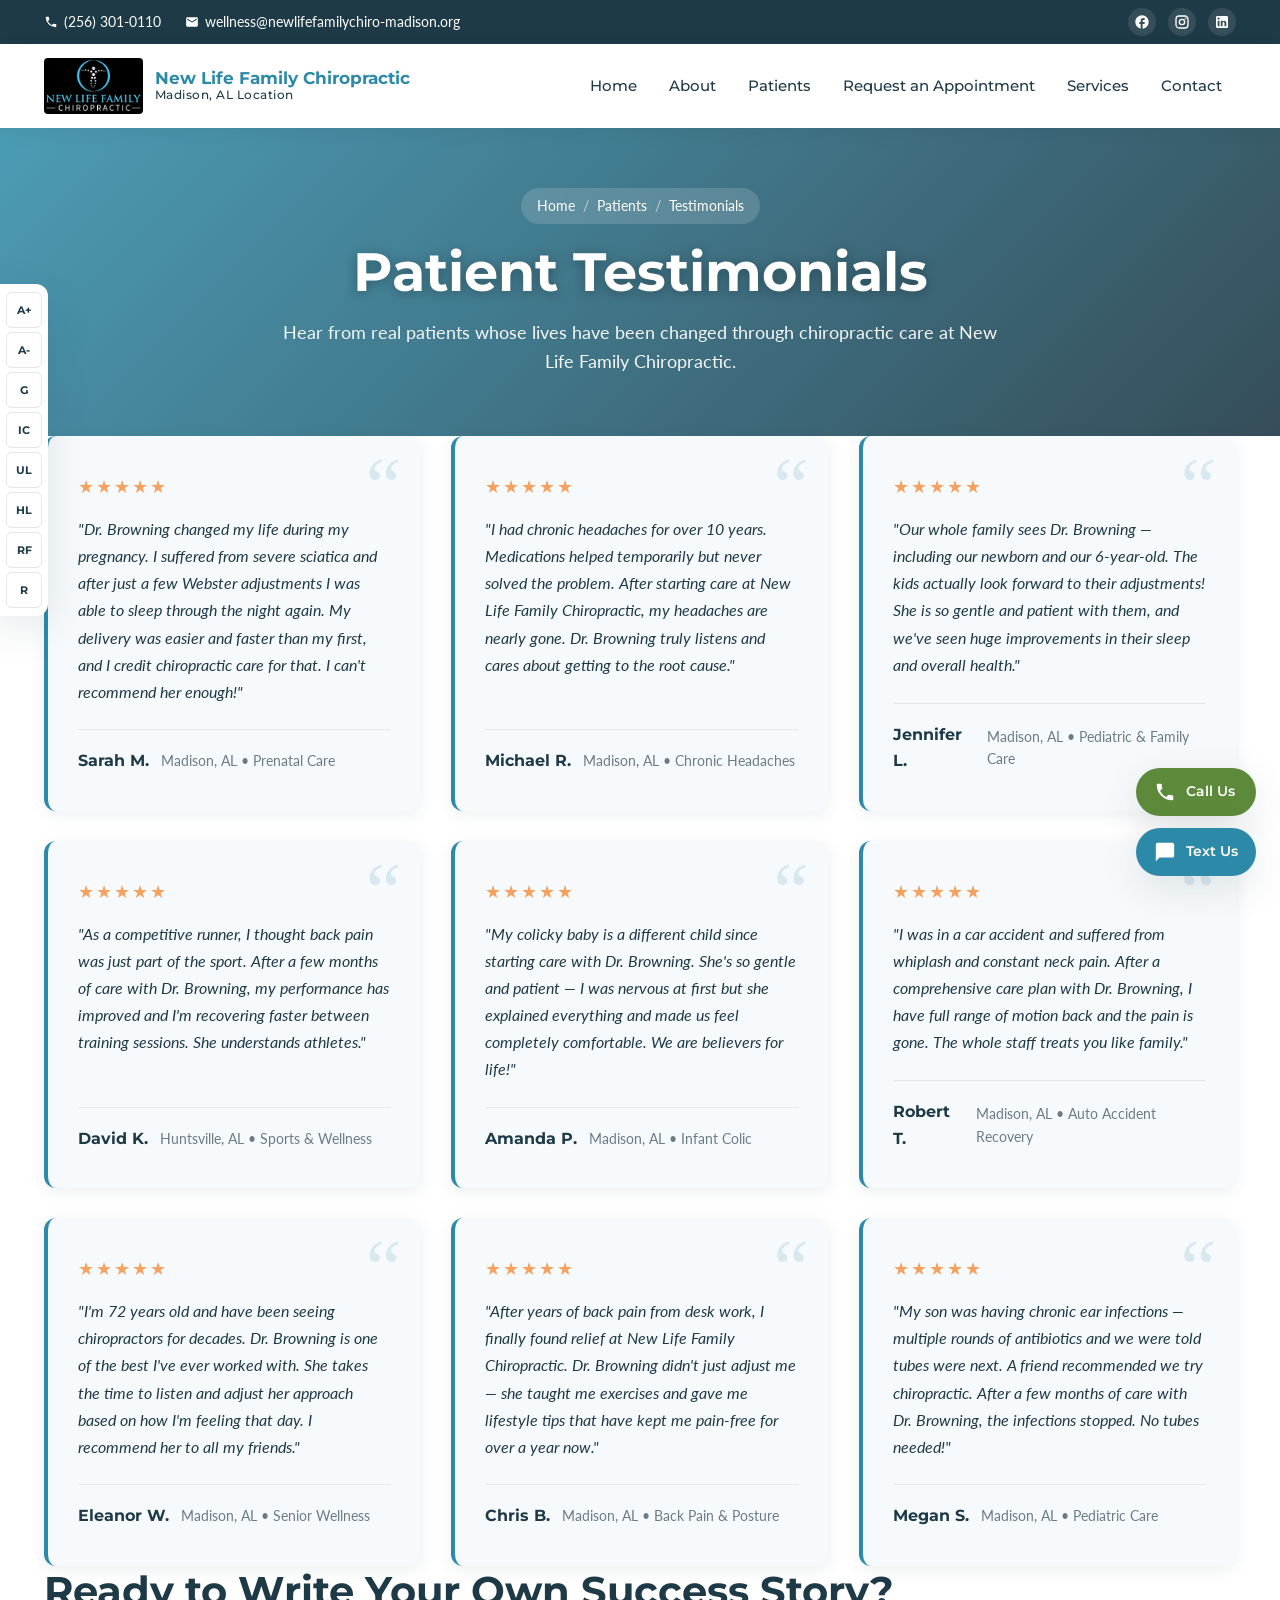
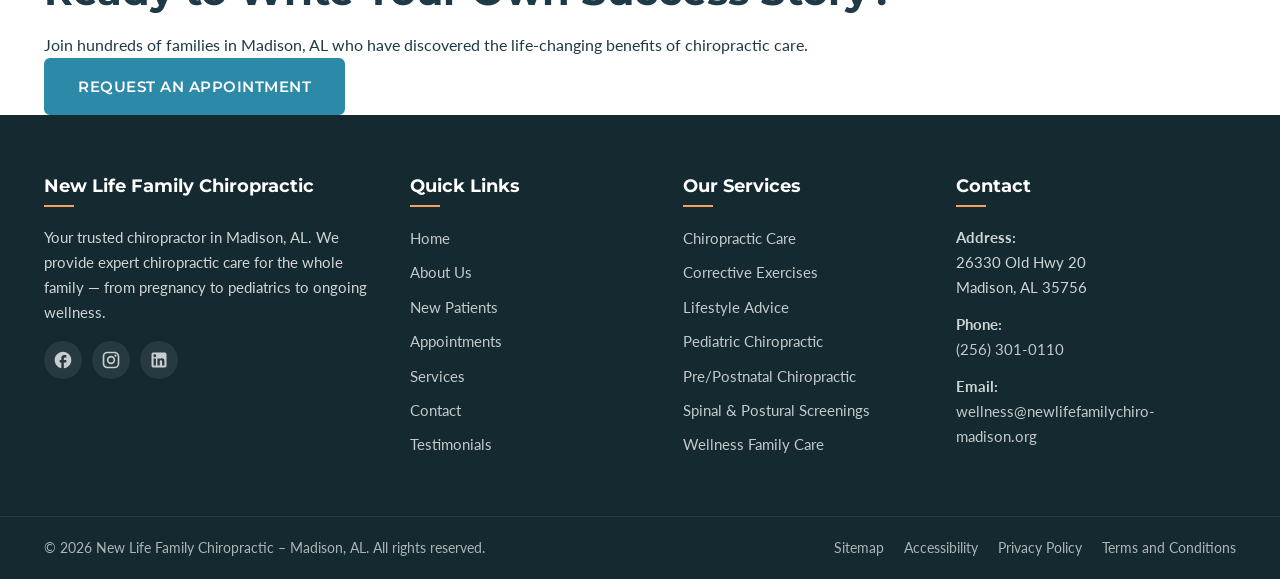
<file: testimonials.html>
<!DOCTYPE html>
<html lang="en">
<head>
    <meta charset="UTF-8">
    <meta name="viewport" content="width=device-width, initial-scale=1.0">
    <title>Patient Testimonials | New Life Family Chiropractic – Madison, AL</title>
    <meta name="description" content="Read real stories from patients who have experienced life-changing results with chiropractic care at New Life Family Chiropractic in Madison, AL.">
    <meta name="keywords" content="chiropractor reviews Madison AL, patient testimonials Madison Alabama, New Life Family Chiropractic reviews">
    <meta name="author" content="New Life Family Chiropractic">
    <meta name="robots" content="index, follow">
    <meta property="og:title" content="Patient Testimonials | New Life Family Chiropractic – Madison, AL">
    <meta property="og:description" content="Real stories from real patients who have experienced the New Life difference.">
    <meta property="og:type" content="website">
    <meta property="og:url" content="https://newlifefamilychiro-madison.org/testimonials.html">
    <link rel="canonical" href="https://newlifefamilychiro-madison.org/testimonials.html">
    <link rel="preconnect" href="https://fonts.googleapis.com">
    <link rel="preconnect" href="https://fonts.gstatic.com" crossorigin>
    <link href="https://fonts.googleapis.com/css2?family=Montserrat:wght@300;400;500;600;700;800&family=Lato:wght@300;400;700&display=swap" rel="stylesheet">
    <link rel="icon" type="image/jpeg" href="images/logo.jpg">
    <link rel="stylesheet" href="css/style.css">
    <script type="application/ld+json">
    {
        "@context": "https://schema.org",
        "@type": "WebPage",
        "name": "Patient Testimonials",
        "url": "https://newlifefamilychiro-madison.org/testimonials.html",
        "review": [
            {"@type": "Review", "author": {"@type": "Person", "name": "Sarah M."}, "reviewBody": "Dr. Browning changed my life during my pregnancy. I suffered from severe sciatica and after just a few Webster adjustments I was able to sleep through the night again.", "reviewRating": {"@type": "Rating", "ratingValue": "5"}},
            {"@type": "Review", "author": {"@type": "Person", "name": "Michael R."}, "reviewBody": "I had chronic headaches for years. After starting care at New Life Family Chiropractic, they're nearly gone. Dr. Browning truly listens and cares.", "reviewRating": {"@type": "Rating", "ratingValue": "5"}},
            {"@type": "Review", "author": {"@type": "Person", "name": "Jennifer L."}, "reviewBody": "Our whole family sees Dr. Browning — including our newborn and our 6-year-old. The kids actually look forward to their adjustments!", "reviewRating": {"@type": "Rating", "ratingValue": "5"}}
        ]
    }
    </script>
</head>
<body>
    <div id="accessibility-toolbar" class="accessibility-toolbar">
        <div class="a11y-inner">
            <button class="a11y-btn" id="incText" title="Increase Text" aria-label="Increase Text Size">A+</button>
            <button class="a11y-btn" id="decText" title="Decrease Text" aria-label="Decrease Text Size">A-</button>
            <button class="a11y-btn" id="grayscaleBtn" title="Grayscale" aria-label="Toggle Grayscale">G</button>
            <button class="a11y-btn" id="invertBtn" title="Invert Colors" aria-label="Invert Colors">IC</button>
            <button class="a11y-btn" id="underlineBtn" title="Underline Links" aria-label="Underline Links">UL</button>
            <button class="a11y-btn" id="highlightBtn" title="Highlight Links" aria-label="Highlight Links">HL</button>
            <button class="a11y-btn" id="readableBtn" title="Readable Font" aria-label="Toggle Readable Font">RF</button>
            <button class="a11y-btn" id="resetBtn" title="Reset" aria-label="Reset Accessibility">R</button>
        </div>
    </div>

    <div class="top-bar">
        <div class="container top-bar-inner">
            <div class="top-bar-left">
                <a href="tel:+12563010110" class="top-link"><svg width="14" height="14" viewBox="0 0 24 24" fill="currentColor"><path d="M20 15.5c-1.25 0-2.45-.2-3.57-.57a1 1 0 0 0-1.02.24l-2.2 2.2a15.07 15.07 0 0 1-6.59-6.59l2.2-2.2a1 1 0 0 0 .25-1.02A11.36 11.36 0 0 1 8.5 4a1 1 0 0 0-1-1H4a1 1 0 0 0-1 1 17 17 0 0 0 17 17 1 1 0 0 0 1-1v-3.5a1 1 0 0 0-1-1z"/></svg> (256) 301-0110</a>
                <a href="mailto:wellness@newlifefamilychiro-madison.org" class="top-link"><svg width="14" height="14" viewBox="0 0 24 24" fill="currentColor"><path d="M20 4H4a2 2 0 0 0-2 2v12a2 2 0 0 0 2 2h16a2 2 0 0 0 2-2V6a2 2 0 0 0-2-2zm0 4-8 5-8-5V6l8 5 8-5v2z"/></svg> wellness@newlifefamilychiro-madison.org</a>
            </div>
            <div class="top-bar-right">
                <a href="https://www.facebook.com/NewLifeFamilyChiro/" class="social-icon" aria-label="Facebook" target="_blank" rel="noopener"><svg width="16" height="16" viewBox="0 0 24 24" fill="currentColor"><path d="M22 12c0-5.52-4.48-10-10-10S2 6.48 2 12c0 4.84 3.44 8.87 8 9.8V15H8v-3h2V9.5C10 7.57 11.57 6 13.5 6H16v3h-2c-.55 0-1 .45-1 1v2h3v3h-3v6.95c5.05-.5 9-4.76 9-9.95z"/></svg></a>
                <a href="https://www.instagram.com/newlifefamilychiropractic/" class="social-icon" aria-label="Instagram" target="_blank" rel="noopener"><svg width="16" height="16" viewBox="0 0 24 24" fill="currentColor"><path d="M7.8 2h8.4C19.4 2 22 4.6 22 7.8v8.4a5.8 5.8 0 0 1-5.8 5.8H7.8C4.6 22 2 19.4 2 16.2V7.8A5.8 5.8 0 0 1 7.8 2m-.2 2A3.6 3.6 0 0 0 4 7.6v8.8C4 18.39 5.61 20 7.6 20h8.8a3.6 3.6 0 0 0 3.6-3.6V7.6C20 5.61 18.39 4 16.4 4H7.6m9.65 1.5a1.25 1.25 0 0 1 1.25 1.25A1.25 1.25 0 0 1 17.25 8 1.25 1.25 0 0 1 16 6.75a1.25 1.25 0 0 1 1.25-1.25M12 7a5 5 0 0 1 5 5 5 5 0 0 1-5 5 5 5 0 0 1-5-5 5 5 0 0 1 5-5m0 2a3 3 0 0 0-3 3 3 3 0 0 0 3 3 3 3 0 0 0 3-3 3 3 0 0 0-3-3z"/></svg></a>
                <a href="https://www.linkedin.com/" class="social-icon" aria-label="LinkedIn" target="_blank" rel="noopener"><svg width="16" height="16" viewBox="0 0 24 24" fill="currentColor"><path d="M19 3a2 2 0 0 1 2 2v14a2 2 0 0 1-2 2H5a2 2 0 0 1-2-2V5a2 2 0 0 1 2-2h14m-.5 15.5v-5.3a3.26 3.26 0 0 0-3.26-3.26c-.85 0-1.84.52-2.32 1.3v-1.11h-2.79v8.37h2.79v-4.93c0-.77.62-1.4 1.39-1.4a1.4 1.4 0 0 1 1.4 1.4v4.93h2.79M6.88 8.56a1.68 1.68 0 0 0 1.68-1.68c0-.93-.75-1.69-1.68-1.69a1.69 1.69 0 0 0-1.69 1.69c0 .93.76 1.68 1.69 1.68m1.39 9.94v-8.37H5.5v8.37h2.77z"/></svg></a>
            </div>
        </div>
    </div>

    <header class="main-header" id="mainHeader">
        <div class="container header-inner">
            <a href="index.html" class="logo">
                <img src="images/logo.jpg" alt="New Life Family Chiropractic – Madison, AL" class="logo-img">
                <div class="logo-text-only">
                    <span class="logo-main">New Life Family Chiropractic</span>
                    <span class="logo-sub">Madison, AL Location</span>
                </div>
            </a>
            <nav class="main-nav" id="mainNav">
                <ul>
                    <li><a href="index.html">Home</a></li>
                    <li><a href="about.html">About</a></li>
                    <li><a href="new-patients.html">Patients</a>
                        <ul class="submenu">
                            <li><a href="testimonials.html" class="active">Testimonials</a></li>
                        </ul>
                    </li>
                    <li><a href="appointments.html">Request an Appointment</a></li>
                    <li><a href="services.html">Services</a></li>
                    <li><a href="contact.html">Contact</a></li>
                </ul>
            </nav>
            <button class="mobile-toggle" id="mobileToggle" aria-label="Toggle Menu">
                <span></span><span></span><span></span>
            </button>
        </div>
    </header>

    <section class="sub-hero">
        <div class="container">
            <div class="breadcrumbs">
                <a href="index.html">Home</a>
                <span class="sep">/</span>
                <a href="new-patients.html">Patients</a>
                <span class="sep">/</span>
                <span>Testimonials</span>
            </div>
            <h1>Patient Testimonials</h1>
            <p>Hear from real patients whose lives have been changed through chiropractic care at New Life Family Chiropractic.</p>
        </div>
    </section>

    <section class="testimonials-page">
        <div class="container">
            <div class="testimonials-grid">

                <div class="testimonial-card">
                    <div class="stars">★★★★★</div>
                    <blockquote>"Dr. Browning changed my life during my pregnancy. I suffered from severe sciatica and after just a few Webster adjustments I was able to sleep through the night again. My delivery was easier and faster than my first, and I credit chiropractic care for that. I can't recommend her enough!"</blockquote>
                    <div class="testimonial-author">
                        <strong>Sarah M.</strong>
                        <span>Madison, AL • Prenatal Care</span>
                    </div>
                </div>

                <div class="testimonial-card">
                    <div class="stars">★★★★★</div>
                    <blockquote>"I had chronic headaches for over 10 years. Medications helped temporarily but never solved the problem. After starting care at New Life Family Chiropractic, my headaches are nearly gone. Dr. Browning truly listens and cares about getting to the root cause."</blockquote>
                    <div class="testimonial-author">
                        <strong>Michael R.</strong>
                        <span>Madison, AL • Chronic Headaches</span>
                    </div>
                </div>

                <div class="testimonial-card">
                    <div class="stars">★★★★★</div>
                    <blockquote>"Our whole family sees Dr. Browning — including our newborn and our 6-year-old. The kids actually look forward to their adjustments! She is so gentle and patient with them, and we've seen huge improvements in their sleep and overall health."</blockquote>
                    <div class="testimonial-author">
                        <strong>Jennifer L.</strong>
                        <span>Madison, AL • Pediatric &amp; Family Care</span>
                    </div>
                </div>

                <div class="testimonial-card">
                    <div class="stars">★★★★★</div>
                    <blockquote>"As a competitive runner, I thought back pain was just part of the sport. After a few months of care with Dr. Browning, my performance has improved and I'm recovering faster between training sessions. She understands athletes."</blockquote>
                    <div class="testimonial-author">
                        <strong>David K.</strong>
                        <span>Huntsville, AL • Sports &amp; Wellness</span>
                    </div>
                </div>

                <div class="testimonial-card">
                    <div class="stars">★★★★★</div>
                    <blockquote>"My colicky baby is a different child since starting care with Dr. Browning. She's so gentle and patient — I was nervous at first but she explained everything and made us feel completely comfortable. We are believers for life!"</blockquote>
                    <div class="testimonial-author">
                        <strong>Amanda P.</strong>
                        <span>Madison, AL • Infant Colic</span>
                    </div>
                </div>

                <div class="testimonial-card">
                    <div class="stars">★★★★★</div>
                    <blockquote>"I was in a car accident and suffered from whiplash and constant neck pain. After a comprehensive care plan with Dr. Browning, I have full range of motion back and the pain is gone. The whole staff treats you like family."</blockquote>
                    <div class="testimonial-author">
                        <strong>Robert T.</strong>
                        <span>Madison, AL • Auto Accident Recovery</span>
                    </div>
                </div>

                <div class="testimonial-card">
                    <div class="stars">★★★★★</div>
                    <blockquote>"I'm 72 years old and have been seeing chiropractors for decades. Dr. Browning is one of the best I've ever worked with. She takes the time to listen and adjust her approach based on how I'm feeling that day. I recommend her to all my friends."</blockquote>
                    <div class="testimonial-author">
                        <strong>Eleanor W.</strong>
                        <span>Madison, AL • Senior Wellness</span>
                    </div>
                </div>

                <div class="testimonial-card">
                    <div class="stars">★★★★★</div>
                    <blockquote>"After years of back pain from desk work, I finally found relief at New Life Family Chiropractic. Dr. Browning didn't just adjust me — she taught me exercises and gave me lifestyle tips that have kept me pain-free for over a year now."</blockquote>
                    <div class="testimonial-author">
                        <strong>Chris B.</strong>
                        <span>Madison, AL • Back Pain &amp; Posture</span>
                    </div>
                </div>

                <div class="testimonial-card">
                    <div class="stars">★★★★★</div>
                    <blockquote>"My son was having chronic ear infections — multiple rounds of antibiotics and we were told tubes were next. A friend recommended we try chiropractic. After a few months of care with Dr. Browning, the infections stopped. No tubes needed!"</blockquote>
                    <div class="testimonial-author">
                        <strong>Megan S.</strong>
                        <span>Madison, AL • Pediatric Care</span>
                    </div>
                </div>

            </div>

            <div class="testimonial-cta">
                <h2>Ready to Write Your Own Success Story?</h2>
                <p>Join hundreds of families in Madison, AL who have discovered the life-changing benefits of chiropractic care.</p>
                <div class="cta-buttons">
                    <a href="appointments.html" class="btn btn-primary">Request an Appointment</a>
                    <a href="contact.html" class="btn btn-outline">Contact Us</a>
                </div>
            </div>
        </div>
    </section>

    <footer class="main-footer">
        <div class="container footer-grid">
            <div class="footer-col">
                <h4>New Life Family Chiropractic</h4>
                <p>Your trusted chiropractor in Madison, AL. We provide expert chiropractic care for the whole family — from pregnancy to pediatrics to ongoing wellness.</p>
                <div class="footer-social">
                    <a href="https://www.facebook.com/NewLifeFamilyChiro/" aria-label="Facebook" target="_blank" rel="noopener"><svg width="20" height="20" viewBox="0 0 24 24" fill="currentColor"><path d="M22 12c0-5.52-4.48-10-10-10S2 6.48 2 12c0 4.84 3.44 8.87 8 9.8V15H8v-3h2V9.5C10 7.57 11.57 6 13.5 6H16v3h-2c-.55 0-1 .45-1 1v2h3v3h-3v6.95c5.05-.5 9-4.76 9-9.95z"/></svg></a>
                    <a href="https://www.instagram.com/newlifefamilychiropractic/" aria-label="Instagram" target="_blank" rel="noopener"><svg width="20" height="20" viewBox="0 0 24 24" fill="currentColor"><path d="M7.8 2h8.4C19.4 2 22 4.6 22 7.8v8.4a5.8 5.8 0 0 1-5.8 5.8H7.8C4.6 22 2 19.4 2 16.2V7.8A5.8 5.8 0 0 1 7.8 2m-.2 2A3.6 3.6 0 0 0 4 7.6v8.8C4 18.39 5.61 20 7.6 20h8.8a3.6 3.6 0 0 0 3.6-3.6V7.6C20 5.61 18.39 4 16.4 4H7.6m9.65 1.5a1.25 1.25 0 0 1 1.25 1.25A1.25 1.25 0 0 1 17.25 8 1.25 1.25 0 0 1 16 6.75a1.25 1.25 0 0 1 1.25-1.25M12 7a5 5 0 0 1 5 5 5 5 0 0 1-5 5 5 5 0 0 1-5-5 5 5 0 0 1 5-5m0 2a3 3 0 0 0-3 3 3 3 0 0 0 3 3 3 3 0 0 0 3-3 3 3 0 0 0-3-3z"/></svg></a>
                    <a href="https://www.linkedin.com/" aria-label="LinkedIn" target="_blank" rel="noopener"><svg width="20" height="20" viewBox="0 0 24 24" fill="currentColor"><path d="M19 3a2 2 0 0 1 2 2v14a2 2 0 0 1-2 2H5a2 2 0 0 1-2-2V5a2 2 0 0 1 2-2h14m-.5 15.5v-5.3a3.26 3.26 0 0 0-3.26-3.26c-.85 0-1.84.52-2.32 1.3v-1.11h-2.79v8.37h2.79v-4.93c0-.77.62-1.4 1.39-1.4a1.4 1.4 0 0 1 1.4 1.4v4.93h2.79M6.88 8.56a1.68 1.68 0 0 0 1.68-1.68c0-.93-.75-1.69-1.68-1.69a1.69 1.69 0 0 0-1.69 1.69c0 .93.76 1.68 1.69 1.68m1.39 9.94v-8.37H5.5v8.37h2.77z"/></svg></a>
                </div>
            </div>
            <div class="footer-col">
                <h4>Quick Links</h4>
                <ul>
                    <li><a href="index.html">Home</a></li>
                    <li><a href="about.html">About Us</a></li>
                    <li><a href="new-patients.html">New Patients</a></li>
                    <li><a href="appointments.html">Appointments</a></li>
                    <li><a href="services.html">Services</a></li>
                    <li><a href="contact.html">Contact</a></li>
                    <li><a href="testimonials.html">Testimonials</a></li>
                </ul>
            </div>
            <div class="footer-col">
                <h4>Our Services</h4>
                <ul>
                    <li><a href="services.html#chiropractic">Chiropractic Care</a></li>
                    <li><a href="services.html#exercises">Corrective Exercises</a></li>
                    <li><a href="services.html#lifestyle">Lifestyle Advice</a></li>
                    <li><a href="services.html#pediatric">Pediatric Chiropractic</a></li>
                    <li><a href="services.html#pregnancy">Pre/Postnatal Chiropractic</a></li>
                    <li><a href="services.html#screenings">Spinal &amp; Postural Screenings</a></li>
                    <li><a href="services.html#wellness">Wellness Family Care</a></li>
                </ul>
            </div>
            <div class="footer-col">
                <h4>Contact</h4>
                <p><strong>Address:</strong><br>26330 Old Hwy 20<br>Madison, AL 35756</p>
                <p><strong>Phone:</strong><br><a href="tel:+12563010110">(256) 301-0110</a></p>
                <p><strong>Email:</strong><br><a href="mailto:wellness@newlifefamilychiro-madison.org">wellness@newlifefamilychiro-madison.org</a></p>
            </div>
        </div>
        <div class="footer-bottom">
            <div class="container footer-bottom-inner">
                <p>&copy; 2026 New Life Family Chiropractic – Madison, AL. All rights reserved.</p>
                <ul>
                    <li><a href="sitemap.xml">Sitemap</a></li>
                    <li><a href="#">Accessibility</a></li>
                    <li><a href="#">Privacy Policy</a></li>
                    <li><a href="#">Terms and Conditions</a></li>
                </ul>
                
            </div>
        </div>
    </footer>

    <div class="fab-container">
        <a href="tel:+12563010110" class="fab fab-call" aria-label="Call Us">
            <svg width="22" height="22" viewBox="0 0 24 24" fill="currentColor"><path d="M20 15.5c-1.25 0-2.45-.2-3.57-.57a1 1 0 0 0-1.02.24l-2.2 2.2a15.07 15.07 0 0 1-6.59-6.59l2.2-2.2a1 1 0 0 0 .25-1.02A11.36 11.36 0 0 1 8.5 4a1 1 0 0 0-1-1H4a1 1 0 0 0-1 1 17 17 0 0 0 17 17 1 1 0 0 0 1-1v-3.5a1 1 0 0 0-1-1z"/></svg>
            <span>Call Us</span>
        </a>
        <a href="sms:+12563010110" class="fab fab-text" aria-label="Text Us">
            <svg width="22" height="22" viewBox="0 0 24 24" fill="currentColor"><path d="M20 2H4a2 2 0 0 0-2 2v18l4-4h14a2 2 0 0 0 2-2V4a2 2 0 0 0-2-2z"/></svg>
            <span>Text Us</span>
        </a>
    </div>

    <script src="js/script.js"></script>
</body>
</html>
</file>
<file: css/style.css>
/* =========================================================
   New Life Family Chiropractic – Madison, AL
   Stylesheet
   ========================================================= */

:root {
    --primary: #2c8aa8;
    --primary-dark: #1f6b85;
    --primary-light: #5cb3cc;
    --secondary: #5d8a3a;
    --secondary-dark: #4a6e2f;
    --accent: #f4a261;
    --dark: #1f3a47;
    --darker: #142930;
    --light: #f7fafc;
    --gray: #6b7c85;
    --gray-light: #e2e8ec;
    --white: #ffffff;
    --shadow: 0 4px 16px rgba(31, 58, 71, 0.08);
    --shadow-lg: 0 12px 40px rgba(31, 58, 71, 0.12);
    --radius: 6px;
    --radius-lg: 12px;
    --transition: all .3s cubic-bezier(.4, 0, .2, 1);
    --font-heading: 'Montserrat', 'Helvetica Neue', Arial, sans-serif;
    --font-body: 'Lato', 'Helvetica Neue', Arial, sans-serif;
}

* { margin: 0; padding: 0; box-sizing: border-box; }

html { scroll-behavior: smooth; font-size: 16px; }

body {
    font-family: var(--font-body);
    color: var(--dark);
    line-height: 1.65;
    background: var(--white);
    overflow-x: hidden;
    -webkit-font-smoothing: antialiased;
}

img { max-width: 100%; height: auto; display: block; }
a { color: var(--primary); text-decoration: none; transition: var(--transition); }
a:hover { color: var(--primary-dark); }

.container { max-width: 1240px; margin: 0 auto; padding: 0 24px; }

h1, h2, h3, h4, h5, h6 {
    font-family: var(--font-heading);
    font-weight: 700;
    line-height: 1.25;
    color: var(--dark);
}

h1 { font-size: clamp(2rem, 5vw, 3.4rem); }
h2 { font-size: clamp(1.7rem, 3.6vw, 2.5rem); margin-bottom: 1rem; }
h3 { font-size: 1.4rem; margin-bottom: .75rem; }

.eyebrow {
    display: inline-block;
    color: var(--primary);
    font-family: var(--font-heading);
    font-weight: 600;
    text-transform: uppercase;
    letter-spacing: 2px;
    font-size: .8rem;
    margin-bottom: .75rem;
}
.eyebrow.light { color: var(--accent); }

.section-header {
    text-align: center;
    max-width: 720px;
    margin: 0 auto 3.5rem;
}
.section-header p {
    color: var(--gray);
    font-size: 1.05rem;
}

.btn {
    display: inline-flex;
    align-items: center;
    justify-content: center;
    gap: .5rem;
    padding: 14px 32px;
    font-family: var(--font-heading);
    font-weight: 600;
    font-size: .95rem;
    text-transform: uppercase;
    letter-spacing: .5px;
    border-radius: var(--radius);
    border: 2px solid transparent;
    cursor: pointer;
    transition: var(--transition);
    text-align: center;
}
.btn-primary {
    background: var(--primary);
    color: var(--white);
    border-color: var(--primary);
}
.btn-primary:hover {
    background: var(--primary-dark);
    border-color: var(--primary-dark);
    color: var(--white);
    transform: translateY(-2px);
    box-shadow: var(--shadow);
}
.btn-outline {
    background: transparent;
    color: var(--white);
    border-color: var(--white);
}
.btn-outline:hover {
    background: var(--white);
    color: var(--primary);
}
.btn-full { width: 100%; }

/* =========================================================
   LOGO IMAGE (multi-page)
   ========================================================= */
.logo-img {
    height: 56px;
    width: auto;
    display: block;
    border-radius: 4px;
    transition: var(--transition);
}
.logo:hover .logo-img { transform: scale(1.04); }
.logo-text-only {
    display: flex;
    flex-direction: column;
    line-height: 1.15;
}
.logo-text-only .logo-main {
    font-family: var(--font-heading);
    font-weight: 700;
    color: var(--primary);
    font-size: 1.05rem;
}
.logo-text-only .logo-sub {
    font-family: var(--font-heading);
    font-weight: 500;
    color: var(--dark);
    font-size: .78rem;
    letter-spacing: .5px;
}
.logo-text-only .logo-sub em {
    color: var(--secondary);
    font-style: normal;
    font-weight: 700;
}

/* =========================================================
   SUB-HERO (for non-home pages)
   ========================================================= */
.sub-hero {
    position: relative;
    min-height: 280px;
    display: flex;
    align-items: center;
    justify-content: center;
    text-align: center;
    color: var(--white);
    background: linear-gradient(135deg, rgba(44, 138, 168, .85), rgba(31, 58, 71, .9)),
                url('https://images.unsplash.com/photo-1576091160550-2173dba999ef?w=1600&q=80') center/cover;
    padding: 60px 24px;
}
.sub-hero h1 {
    color: var(--white);
    margin-bottom: .75rem;
    text-shadow: 0 2px 12px rgba(0, 0, 0, .3);
}
.sub-hero p {
    font-size: 1.1rem;
    max-width: 720px;
    margin: 0 auto;
    opacity: .95;
}
.breadcrumbs {
    display: inline-flex;
    align-items: center;
    gap: 8px;
    margin-bottom: 14px;
    font-size: .9rem;
    background: rgba(255, 255, 255, .15);
    padding: 6px 16px;
    border-radius: 999px;
    backdrop-filter: blur(6px);
}
.breadcrumbs a { color: var(--white); }
.breadcrumbs a:hover { color: var(--accent); }
.breadcrumbs .sep { opacity: .6; }

/* =========================================================
   PAGE INTRO
   ========================================================= */
.page-intro {
    padding: 60px 0 30px;
    background: var(--light);
    text-align: center;
}
.page-intro .eyebrow { color: var(--primary); }
.page-intro h2 { margin-bottom: 1rem; }
.page-intro p { color: var(--gray); max-width: 760px; margin: 0 auto; font-size: 1.05rem; }

/* =========================================================
   DOCTOR PROFILE (About page)
   ========================================================= */
.doctor-profile {
    padding: 80px 0;
    background: var(--white);
}
.doctor-grid {
    display: grid;
    grid-template-columns: 360px 1fr;
    gap: 50px;
    align-items: start;
}
.doctor-portrait {
    position: relative;
    border-radius: var(--radius-lg);
    overflow: hidden;
    box-shadow: var(--shadow-lg);
    background: var(--light);
    aspect-ratio: 3 / 4;
}
.doctor-portrait img {
    width: 100%;
    height: 100%;
    object-fit: cover;
    object-position: center top;
}
.doctor-portrait .name-tag {
    position: absolute;
    bottom: 0;
    left: 0;
    right: 0;
    background: linear-gradient(transparent, rgba(31, 58, 71, .95));
    color: var(--white);
    padding: 30px 24px 22px;
    text-align: left;
}
.doctor-portrait .name-tag strong {
    display: block;
    font-family: var(--font-heading);
    font-size: 1.4rem;
}
.doctor-portrait .name-tag span {
    color: var(--accent);
    font-family: var(--font-heading);
    font-size: .9rem;
    text-transform: uppercase;
    letter-spacing: 1.5px;
}
.doctor-info h2 {
    color: var(--primary-dark);
    margin-bottom: 1rem;
}
.doctor-info .credentials {
    display: flex;
    flex-wrap: wrap;
    gap: 10px;
    margin-bottom: 1.5rem;
}
.credential-tag {
    display: inline-block;
    background: rgba(44, 138, 168, .1);
    color: var(--primary);
    padding: 6px 14px;
    border-radius: 999px;
    font-family: var(--font-heading);
    font-size: .8rem;
    font-weight: 600;
    letter-spacing: .5px;
}
.doctor-info p {
    color: var(--gray);
    margin-bottom: 1.1rem;
    font-size: 1.02rem;
}
.doctor-info h3 {
    color: var(--dark);
    margin-top: 1.5rem;
    margin-bottom: .75rem;
    font-size: 1.15rem;
}
.doctor-info ul {
    list-style: none;
    margin: 0;
    padding: 0;
}
.doctor-info li {
    position: relative;
    padding-left: 26px;
    margin-bottom: 8px;
    color: var(--gray);
}
.doctor-info li::before {
    content: "";
    position: absolute;
    left: 0;
    top: 8px;
    width: 14px;
    height: 14px;
    background: var(--secondary);
    border-radius: 50%;
}
.doctor-info li::after {
    content: "";
    position: absolute;
    left: 4px;
    top: 12px;
    width: 6px;
    height: 6px;
    background: var(--white);
    border-radius: 50%;
}

.mission-block {
    background: linear-gradient(135deg, var(--primary) 0%, var(--primary-dark) 100%);
    color: var(--white);
    padding: 60px 50px;
    border-radius: var(--radius-lg);
    text-align: center;
    margin-top: 50px;
    position: relative;
    overflow: hidden;
}
.mission-block::before {
    content: "";
    position: absolute;
    top: -50px;
    right: -50px;
    width: 200px;
    height: 200px;
    background: rgba(255, 255, 255, .08);
    border-radius: 50%;
}
.mission-block::after {
    content: "";
    position: absolute;
    bottom: -80px;
    left: -80px;
    width: 240px;
    height: 240px;
    background: rgba(255, 255, 255, .05);
    border-radius: 50%;
}
.mission-block h3 {
    color: var(--white);
    font-size: 1.6rem;
    margin-bottom: 1rem;
    position: relative;
}
.mission-block p {
    color: rgba(255, 255, 255, .95);
    font-size: 1.1rem;
    max-width: 760px;
    margin: 0 auto;
    line-height: 1.7;
    position: relative;
}

/* =========================================================
   ACCESSIBILITY TOOLBAR
   ========================================================= */
.accessibility-toolbar {
    position: fixed;
    top: 50%;
    left: 0;
    transform: translateY(-50%);
    z-index: 999;
    background: var(--white);
    box-shadow: var(--shadow-lg);
    border-radius: 0 var(--radius-lg) var(--radius-lg) 0;
    padding: 8px 6px;
}
.a11y-inner { display: flex; flex-direction: column; gap: 4px; }
.a11y-btn {
    width: 36px;
    height: 36px;
    border: 1px solid var(--gray-light);
    background: var(--white);
    color: var(--dark);
    font-family: var(--font-heading);
    font-weight: 700;
    font-size: .7rem;
    border-radius: var(--radius);
    cursor: pointer;
    transition: var(--transition);
}
.a11y-btn:hover {
    background: var(--primary);
    color: var(--white);
    border-color: var(--primary);
}
body.grayscale { filter: grayscale(100%); }
body.invert { filter: invert(100%) hue-rotate(180deg); }
body.links-underline a { text-decoration: underline !important; }
body.highlight-links a { background: yellow; color: #000 !important; padding: 0 2px; }
body.readable-font { font-family: Arial, sans-serif !important; }

/* =========================================================
   TOP BAR
   ========================================================= */
.top-bar {
    background: var(--dark);
    color: var(--white);
    padding: 8px 0;
    font-size: .85rem;
}
.top-bar-inner {
    display: flex;
    justify-content: space-between;
    align-items: center;
    gap: 16px;
}
.top-bar-left {
    display: flex;
    gap: 24px;
    flex-wrap: wrap;
}
.top-link {
    color: var(--white);
    display: inline-flex;
    align-items: center;
    gap: 6px;
}
.top-link:hover { color: var(--accent); }
.top-link svg { flex-shrink: 0; }
.top-bar-right { display: flex; gap: 12px; }
.social-icon {
    width: 28px;
    height: 28px;
    display: inline-flex;
    align-items: center;
    justify-content: center;
    border-radius: 50%;
    background: rgba(255, 255, 255, .1);
    color: var(--white);
    transition: var(--transition);
}
.social-icon:hover {
    background: var(--accent);
    color: var(--dark);
    transform: translateY(-2px);
}

/* =========================================================
   HEADER
   ========================================================= */
.main-header {
    background: var(--white);
    box-shadow: var(--shadow);
    position: sticky;
    top: 0;
    z-index: 100;
    transition: var(--transition);
}
.main-header.scrolled { box-shadow: var(--shadow-lg); }
.header-inner {
    display: flex;
    align-items: center;
    justify-content: space-between;
    padding-top: 14px;
    padding-bottom: 14px;
    gap: 24px;
}
.logo {
    display: flex;
    align-items: center;
    gap: 12px;
    flex-shrink: 0;
}
.logo-icon {
    display: flex;
    align-items: center;
    justify-content: center;
    transition: var(--transition);
}
.logo:hover .logo-icon { transform: rotate(-8deg); }
.logo-text {
    display: flex;
    flex-direction: column;
    line-height: 1.1;
}
.logo-main {
    font-family: var(--font-heading);
    font-weight: 700;
    color: var(--primary);
    font-size: 1.1rem;
}
.logo-sub {
    font-family: var(--font-heading);
    font-weight: 500;
    color: var(--dark);
    font-size: .8rem;
    letter-spacing: .5px;
}
.logo-sub em {
    color: var(--secondary);
    font-style: normal;
    font-weight: 700;
}

.main-nav ul {
    display: flex;
    list-style: none;
    gap: 4px;
}
.main-nav a {
    display: inline-block;
    padding: 10px 14px;
    color: var(--dark);
    font-family: var(--font-heading);
    font-weight: 500;
    font-size: .92rem;
    border-radius: var(--radius);
    transition: var(--transition);
    position: relative;
}
.main-nav a:hover,
.main-nav a.active {
    color: var(--primary);
    background: rgba(44, 138, 168, .08);
}
.main-nav li { position: relative; }
.submenu {
    position: absolute;
    top: 100%;
    left: 0;
    background: var(--white);
    box-shadow: var(--shadow-lg);
    border-radius: var(--radius);
    min-width: 200px;
    flex-direction: column;
    padding: 8px;
    opacity: 0;
    visibility: hidden;
    transform: translateY(8px);
    transition: var(--transition);
    list-style: none;
}
.main-nav li:hover > .submenu {
    opacity: 1;
    visibility: visible;
    transform: translateY(0);
}
.submenu a { display: block; width: 100%; }

.mobile-toggle {
    display: none;
    flex-direction: column;
    justify-content: space-between;
    width: 30px;
    height: 24px;
    background: transparent;
    border: 0;
    cursor: pointer;
    padding: 0;
}
.mobile-toggle span {
    display: block;
    height: 3px;
    background: var(--dark);
    border-radius: 2px;
    transition: var(--transition);
}

/* =========================================================
   HERO
   ========================================================= */
.hero {
    position: relative;
    overflow: hidden;
    background: var(--darker);
}
.hero-slider {
    position: relative;
    height: clamp(420px, 60vh, 620px);
}
.hero-slide {
    position: absolute;
    inset: 0;
    background-size: cover;
    background-position: center;
    display: flex;
    align-items: center;
    justify-content: center;
    opacity: 0;
    transition: opacity .8s ease-in-out;
    text-align: center;
    color: var(--white);
    padding: 0 24px;
}
.hero-slide.active { opacity: 1; }
.hero-content { max-width: 760px; }
.hero-content h1 {
    color: var(--white);
    font-weight: 700;
    margin-bottom: 1rem;
    text-shadow: 0 2px 12px rgba(0, 0, 0, .3);
}
.hero-content p {
    font-size: clamp(1rem, 2vw, 1.25rem);
    margin-bottom: 1.75rem;
    opacity: .95;
}
.slider-arrow {
    position: absolute;
    top: 50%;
    transform: translateY(-50%);
    width: 50px;
    height: 50px;
    border-radius: 50%;
    border: 0;
    background: rgba(255, 255, 255, .2);
    backdrop-filter: blur(6px);
    color: var(--white);
    font-size: 1.5rem;
    cursor: pointer;
    transition: var(--transition);
    z-index: 5;
}
.slider-arrow:hover { background: var(--primary); }
.slider-prev { left: 24px; }
.slider-next { right: 24px; }
.slider-dots {
    position: absolute;
    bottom: 100px;
    left: 50%;
    transform: translateX(-50%);
    display: flex;
    gap: 10px;
    z-index: 5;
}
.dot {
    width: 12px;
    height: 12px;
    border-radius: 50%;
    background: rgba(255, 255, 255, .4);
    cursor: pointer;
    transition: var(--transition);
}
.dot.active {
    background: var(--white);
    width: 32px;
    border-radius: 6px;
}

.hero-cta-bar {
    background: var(--primary);
    color: var(--white);
    padding: 18px 0;
    position: relative;
    z-index: 4;
}
.hero-cta-inner {
    display: flex;
    align-items: center;
    justify-content: space-between;
    gap: 24px;
    flex-wrap: wrap;
}
.hero-cta-text {
    font-family: var(--font-heading);
    font-size: 1.2rem;
    font-weight: 600;
}
.hero-cta-text a {
    color: var(--accent);
    font-weight: 700;
    text-decoration: none;
}
.hero-cta-buttons {
    display: flex;
    gap: 12px;
    flex-wrap: wrap;
}

/* =========================================================
   QUICK LINKS
   ========================================================= */
.quick-links {
    padding: 60px 0;
    background: var(--light);
}
.quick-links-grid {
    display: grid;
    grid-template-columns: repeat(3, 1fr);
    gap: 24px;
}
.quick-link-card {
    background: var(--white);
    padding: 40px 28px;
    border-radius: var(--radius-lg);
    text-align: center;
    color: var(--dark);
    box-shadow: var(--shadow);
    transition: var(--transition);
    border-top: 4px solid transparent;
}
.quick-link-card:hover {
    transform: translateY(-6px);
    box-shadow: var(--shadow-lg);
    border-top-color: var(--primary);
    color: var(--dark);
}
.quick-icon {
    width: 80px;
    height: 80px;
    border-radius: 50%;
    background: linear-gradient(135deg, rgba(44, 138, 168, .1), rgba(93, 138, 58, .1));
    display: inline-flex;
    align-items: center;
    justify-content: center;
    color: var(--primary);
    margin-bottom: 16px;
    transition: var(--transition);
}
.quick-link-card:hover .quick-icon {
    background: var(--primary);
    color: var(--white);
    transform: scale(1.05);
}
.quick-link-card h3 {
    color: var(--dark);
    margin-bottom: 8px;
}
.quick-link-card p {
    color: var(--gray);
    font-size: .95rem;
}

/* =========================================================
   WELCOME
   ========================================================= */
.welcome {
    padding: 80px 0;
    background: var(--white);
}
.welcome-grid {
    display: grid;
    grid-template-columns: 1fr 1fr;
    gap: 60px;
    align-items: center;
}
.welcome-text p {
    color: var(--gray);
    font-size: 1.05rem;
    margin-bottom: 1.25rem;
}
.welcome-text a {
    color: var(--primary);
    font-weight: 600;
    text-decoration: underline;
}
.welcome-features {
    margin-top: 32px;
    display: grid;
    gap: 14px;
}
.feature {
    display: flex;
    align-items: center;
    gap: 12px;
    color: var(--dark);
    font-weight: 500;
}
.feature svg {
    color: var(--secondary);
    flex-shrink: 0;
    background: rgba(93, 138, 58, .12);
    border-radius: 50%;
    padding: 4px;
}
.welcome-image {
    position: relative;
    border-radius: var(--radius-lg);
    overflow: hidden;
    box-shadow: var(--shadow-lg);
    aspect-ratio: 4 / 3;
}
.welcome-image img {
    width: 100%;
    height: 100%;
    object-fit: cover;
    transition: transform .6s ease;
}
.welcome-image:hover img { transform: scale(1.05); }
.image-badge {
    position: absolute;
    top: 24px;
    right: 24px;
    background: var(--accent);
    color: var(--dark);
    padding: 14px 20px;
    border-radius: var(--radius);
    box-shadow: var(--shadow);
    text-align: center;
    transform: rotate(3deg);
}
.image-badge strong {
    display: block;
    font-family: var(--font-heading);
    font-size: 1.05rem;
}
.image-badge span {
    font-size: .85rem;
    color: var(--dark);
}

/* =========================================================
   SERVICES
   ========================================================= */
.services {
    padding: 80px 0;
    background: linear-gradient(135deg, var(--primary-dark) 0%, var(--primary) 100%);
    color: var(--white);
    position: relative;
    overflow: hidden;
}
.services::before {
    content: "";
    position: absolute;
    inset: 0;
    background: url("data:image/svg+xml,%3Csvg xmlns='http://www.w3.org/2000/svg' width='60' height='60' viewBox='0 0 60 60'%3E%3Cg fill='none' stroke='%23ffffff' stroke-opacity='0.05'%3E%3Ccircle cx='30' cy='30' r='20'/%3E%3Ccircle cx='30' cy='30' r='10'/%3E%3C/g%3E%3C/svg%3E");
    opacity: .8;
}
.services .section-header h2,
.services .section-header p {
    color: var(--white);
}
.services .section-header p { color: rgba(255, 255, 255, .85); }
.services-grid {
    display: grid;
    grid-template-columns: repeat(3, 1fr);
    gap: 30px;
    position: relative;
}
.service-card {
    background: var(--white);
    color: var(--dark);
    border-radius: var(--radius-lg);
    overflow: hidden;
    box-shadow: var(--shadow-lg);
    transition: var(--transition);
    display: flex;
    flex-direction: column;
}
.service-card:hover {
    transform: translateY(-8px);
    box-shadow: 0 24px 50px rgba(0, 0, 0, .2);
}
.service-image {
    aspect-ratio: 16 / 10;
    overflow: hidden;
}
.service-image img {
    width: 100%;
    height: 100%;
    object-fit: cover;
    transition: transform .6s ease;
}
.service-card:hover .service-image img { transform: scale(1.08); }
.service-content {
    padding: 28px 24px;
    display: flex;
    flex-direction: column;
    flex: 1;
}
.service-content h3 {
    color: var(--primary-dark);
    margin-bottom: 12px;
}
.service-content p {
    color: var(--gray);
    margin-bottom: 18px;
    flex: 1;
}
.service-link {
    color: var(--primary);
    font-family: var(--font-heading);
    font-weight: 600;
    text-transform: uppercase;
    font-size: .85rem;
    letter-spacing: 1px;
    display: inline-flex;
    align-items: center;
    gap: 8px;
    transition: var(--transition);
}
.service-link:hover {
    color: var(--primary-dark);
    gap: 12px;
}

/* =========================================================
   NEW PATIENTS
   ========================================================= */
.new-patients {
    padding: 80px 0;
    background: var(--light);
}
.new-patients-grid {
    display: grid;
    grid-template-columns: 1fr 1.2fr;
    gap: 60px;
    align-items: center;
}
.new-patients-image {
    border-radius: var(--radius-lg);
    overflow: hidden;
    box-shadow: var(--shadow-lg);
    aspect-ratio: 4 / 3;
}
.new-patients-image img {
    width: 100%;
    height: 100%;
    object-fit: cover;
}
.new-patients-content p {
    color: var(--gray);
    font-size: 1.05rem;
    margin-bottom: 1.25rem;
}
.new-patients-content a {
    color: var(--primary);
    font-weight: 600;
    text-decoration: underline;
}

/* =========================================================
   TESTIMONIALS
   ========================================================= */
.testimonials {
    padding: 80px 0;
    background: var(--white);
}
.testimonials-grid {
    display: grid;
    grid-template-columns: repeat(3, 1fr);
    gap: 30px;
}
.testimonial-card {
    background: var(--light);
    padding: 36px 30px;
    border-radius: var(--radius-lg);
    border-left: 4px solid var(--primary);
    box-shadow: var(--shadow);
    transition: var(--transition);
    position: relative;
    display: flex;
    flex-direction: column;
}
.testimonial-card::before {
    content: "\201C";
    position: absolute;
    top: 10px;
    right: 20px;
    font-size: 5rem;
    color: var(--primary);
    opacity: .15;
    font-family: Georgia, serif;
    line-height: 1;
}
.testimonial-card:hover {
    transform: translateY(-4px);
    box-shadow: var(--shadow-lg);
}
.stars {
    color: var(--accent);
    font-size: 1.1rem;
    letter-spacing: 2px;
    margin-bottom: 14px;
}
.testimonial-card blockquote {
    color: var(--dark);
    font-size: 1rem;
    font-style: italic;
    margin-bottom: 24px;
    flex: 1;
    line-height: 1.7;
}
.testimonial-author {
    display: flex;
    align-items: center;
    gap: 12px;
    padding-top: 18px;
    border-top: 1px solid var(--gray-light);
}
.author-avatar {
    width: 44px;
    height: 44px;
    border-radius: 50%;
    background: var(--primary);
    color: var(--white);
    display: flex;
    align-items: center;
    justify-content: center;
    font-family: var(--font-heading);
    font-weight: 700;
    font-size: 1.1rem;
}
.testimonial-author strong {
    display: block;
    color: var(--dark);
    font-family: var(--font-heading);
}
.testimonial-author span {
    color: var(--gray);
    font-size: .85rem;
}

/* =========================================================
   LOCATION
   ========================================================= */
.location {
    padding: 80px 0;
    background: var(--light);
}
.location-grid {
    display: grid;
    grid-template-columns: 1fr 1.4fr;
    gap: 50px;
    align-items: stretch;
    background: var(--white);
    border-radius: var(--radius-lg);
    overflow: hidden;
    box-shadow: var(--shadow-lg);
}
.location-info {
    padding: 40px 36px;
    display: flex;
    flex-direction: column;
}
.location-info h3 {
    color: var(--primary);
    font-size: 1.5rem;
    margin-bottom: 24px;
    padding-bottom: 20px;
    border-bottom: 2px solid var(--gray-light);
}
.info-block {
    display: flex;
    gap: 14px;
    align-items: flex-start;
    margin-bottom: 20px;
}
.info-icon {
    width: 42px;
    height: 42px;
    border-radius: 50%;
    background: rgba(44, 138, 168, .1);
    color: var(--primary);
    display: inline-flex;
    align-items: center;
    justify-content: center;
    flex-shrink: 0;
}
.info-block strong {
    display: block;
    font-family: var(--font-heading);
    color: var(--dark);
    margin-bottom: 4px;
}
.info-block p {
    color: var(--gray);
    margin: 0;
}
.location-info .btn { margin-top: auto; align-self: flex-start; }
.location-map {
    min-height: 460px;
    background: var(--gray-light);
}
.location-map iframe { width: 100%; height: 100%; display: block; }

/* =========================================================
   CONTACT
   ========================================================= */
.contact {
    padding: 80px 0;
    background: linear-gradient(135deg, var(--dark) 0%, var(--darker) 100%);
    color: var(--white);
    position: relative;
}
.contact-grid {
    display: grid;
    grid-template-columns: 1fr 1.2fr;
    gap: 60px;
    align-items: start;
}
.contact-info h2,
.contact-info p {
    color: var(--white);
}
.contact-info > p {
    color: rgba(255, 255, 255, .85);
    font-size: 1.05rem;
    margin-bottom: 2rem;
}
.contact-features {
    display: flex;
    flex-direction: column;
    gap: 22px;
    margin-top: 36px;
}
.contact-feature {
    display: flex;
    align-items: flex-start;
    gap: 14px;
}
.contact-feature svg {
    color: var(--accent);
    flex-shrink: 0;
    background: rgba(244, 162, 97, .12);
    padding: 6px;
    border-radius: 50%;
    width: 44px;
    height: 44px;
}
.contact-feature strong {
    display: block;
    color: var(--white);
    font-family: var(--font-heading);
    font-size: 1.05rem;
    margin-bottom: 4px;
}
.contact-feature span {
    color: rgba(255, 255, 255, .7);
    font-size: .92rem;
}

.contact-form-wrapper {
    background: var(--white);
    padding: 40px;
    border-radius: var(--radius-lg);
    color: var(--dark);
    box-shadow: var(--shadow-lg);
}
.disclaimer {
    background: rgba(244, 162, 97, .12);
    border-left: 3px solid var(--accent);
    padding: 14px 18px;
    border-radius: var(--radius);
    margin-bottom: 24px;
}
.disclaimer p {
    color: var(--dark);
    font-size: .88rem;
    margin: 0;
}
.form-row {
    display: grid;
    grid-template-columns: 1fr 1fr;
    gap: 16px;
}
.form-group {
    margin-bottom: 18px;
}
.form-group label {
    display: block;
    color: var(--dark);
    font-family: var(--font-heading);
    font-weight: 600;
    font-size: .88rem;
    margin-bottom: 6px;
}
.required { color: #d44; }
.form-group input,
.form-group textarea {
    width: 100%;
    padding: 12px 14px;
    border: 1px solid var(--gray-light);
    border-radius: var(--radius);
    font-family: var(--font-body);
    font-size: .95rem;
    color: var(--dark);
    background: var(--white);
    transition: var(--transition);
}
.form-group input:focus,
.form-group textarea:focus {
    outline: 0;
    border-color: var(--primary);
    box-shadow: 0 0 0 3px rgba(44, 138, 168, .15);
}
.form-group textarea { resize: vertical; min-height: 90px; }
.radio-group {
    display: flex;
    gap: 18px;
    flex-wrap: wrap;
    margin-top: 4px;
}
.radio-label {
    display: inline-flex;
    align-items: center;
    gap: 6px;
    cursor: pointer;
    font-weight: 400 !important;
    color: var(--gray) !important;
}
.radio-label input { width: auto; }
.sms-consent {
    font-size: .8rem;
    color: var(--gray);
    margin-top: 8px;
    line-height: 1.5;
}
.form-success {
    display: none;
    align-items: center;
    gap: 10px;
    margin-top: 16px;
    padding: 14px;
    background: rgba(93, 138, 58, .12);
    color: var(--secondary-dark);
    border-radius: var(--radius);
    border-left: 3px solid var(--secondary);
    font-weight: 500;
}
.form-success.show { display: flex; }
.form-success svg { color: var(--secondary); flex-shrink: 0; }

/* =========================================================
   FOOTER
   ========================================================= */
.main-footer {
    background: var(--darker);
    color: rgba(255, 255, 255, .8);
    padding-top: 60px;
}
.footer-grid {
    display: grid;
    grid-template-columns: 1.4fr 1fr 1fr 1.2fr;
    gap: 40px;
    padding-bottom: 50px;
}
.footer-col h4 {
    color: var(--white);
    font-size: 1.1rem;
    margin-bottom: 18px;
    position: relative;
    padding-bottom: 10px;
}
.footer-col h4::after {
    content: "";
    position: absolute;
    bottom: 0;
    left: 0;
    width: 30px;
    height: 2px;
    background: var(--accent);
}
.footer-col p {
    font-size: .92rem;
    line-height: 1.7;
    margin-bottom: 12px;
}
.footer-col ul {
    list-style: none;
}
.footer-col li {
    margin-bottom: 8px;
}
.footer-col a {
    color: rgba(255, 255, 255, .75);
    font-size: .92rem;
    transition: var(--transition);
}
.footer-col a:hover {
    color: var(--accent);
    padding-left: 4px;
}
.footer-social {
    display: flex;
    gap: 10px;
    margin-top: 16px;
}
.footer-social a {
    width: 38px;
    height: 38px;
    border-radius: 50%;
    background: rgba(255, 255, 255, .08);
    display: inline-flex;
    align-items: center;
    justify-content: center;
    transition: var(--transition);
}
.footer-social a:hover {
    background: var(--accent);
    color: var(--darker) !important;
    padding-left: 0;
    transform: translateY(-3px);
}
.footer-bottom {
    border-top: 1px solid rgba(255, 255, 255, .08);
    padding: 20px 0;
    font-size: .85rem;
}
.footer-bottom-inner {
    display: flex;
    justify-content: space-between;
    align-items: center;
    gap: 20px;
    flex-wrap: wrap;
}
.footer-bottom ul {
    display: flex;
    gap: 20px;
    list-style: none;
    flex-wrap: wrap;
}
.footer-bottom p,
.footer-bottom a {
    color: rgba(255, 255, 255, .65);
}
.footer-bottom a:hover { color: var(--accent); padding: 0; }
.credit a { font-weight: 600; }

/* =========================================================
   FAB
   ========================================================= */
.fab-container {
    position: fixed;
    bottom: 24px;
    right: 24px;
    display: flex;
    flex-direction: column;
    gap: 12px;
    z-index: 90;
}
.fab {
    display: inline-flex;
    align-items: center;
    gap: 10px;
    padding: 12px 18px;
    border-radius: 50px;
    color: var(--white);
    font-family: var(--font-heading);
    font-weight: 600;
    font-size: .9rem;
    box-shadow: var(--shadow-lg);
    transition: var(--transition);
}
.fab:hover { transform: scale(1.05); color: var(--white); }
.fab-call {
    background: var(--secondary);
}
.fab-text {
    background: var(--primary);
}

/* =========================================================
   CTA BANNER
   ========================================================= */
.cta-banner {
    background: linear-gradient(135deg, var(--secondary) 0%, var(--secondary-dark) 100%);
    color: var(--white);
    padding: 60px 0;
    text-align: center;
}
.cta-banner h2 {
    color: var(--white);
    margin-bottom: .75rem;
}
.cta-banner p {
    color: rgba(255, 255, 255, .92);
    font-size: 1.1rem;
    max-width: 720px;
    margin: 0 auto 1.5rem;
}
.cta-banner .cta-buttons {
    display: flex;
    gap: 14px;
    justify-content: center;
    flex-wrap: wrap;
}
.cta-banner .btn-primary {
    background: var(--white);
    color: var(--secondary-dark);
    border-color: var(--white);
}
.cta-banner .btn-primary:hover {
    background: var(--darker);
    color: var(--white);
    border-color: var(--darker);
}
.cta-banner .btn-outline {
    color: var(--white);
    border-color: var(--white);
}
.cta-banner .btn-outline:hover {
    background: var(--white);
    color: var(--secondary-dark);
}

/* =========================================================
   RESPONSIVE
   ========================================================= */
@media (max-width: 1024px) {
    .doctor-grid { grid-template-columns: 1fr; gap: 30px; }
    .doctor-portrait { max-width: 360px; margin: 0 auto; }
    .welcome-grid,
    .new-patients-grid,
    .location-grid,
    .contact-grid {
        grid-template-columns: 1fr;
    }
    .services-grid,
    .testimonials-grid,
    .quick-links-grid {
        grid-template-columns: repeat(2, 1fr);
    }
    .footer-grid {
        grid-template-columns: 1fr 1fr;
    }
    .slider-arrow { width: 40px; height: 40px; font-size: 1.2rem; }
    .slider-prev { left: 12px; }
    .slider-next { right: 12px; }
    .location-map { min-height: 360px; }
}

@media (max-width: 768px) {
    .top-bar { display: none; }
    .main-nav {
        position: fixed;
        top: 70px;
        right: 0;
        width: 280px;
        height: calc(100vh - 70px);
        background: var(--white);
        box-shadow: var(--shadow-lg);
        padding: 20px;
        transform: translateX(100%);
        transition: var(--transition);
        overflow-y: auto;
    }
    .main-nav.open { transform: translateX(0); }
    .main-nav ul {
        flex-direction: column;
        gap: 0;
    }
    .main-nav a { display: block; padding: 12px 16px; }
    .submenu {
        position: static;
        box-shadow: none;
        opacity: 1;
        visibility: visible;
        transform: none;
        padding-left: 16px;
    }
    .mobile-toggle { display: flex; }
    .mobile-toggle.open span:nth-child(1) { transform: translateY(11px) rotate(45deg); }
    .mobile-toggle.open span:nth-child(2) { opacity: 0; }
    .mobile-toggle.open span:nth-child(3) { transform: translateY(-11px) rotate(-45deg); }
    .logo-sub { display: none; }
    .services-grid,
    .testimonials-grid,
    .quick-links-grid {
        grid-template-columns: 1fr;
    }
    .footer-grid { grid-template-columns: 1fr; }
    .hero-cta-inner { flex-direction: column; text-align: center; }
    .hero-cta-buttons { justify-content: center; width: 100%; }
    .form-row { grid-template-columns: 1fr; }
    .contact-form-wrapper { padding: 28px 22px; }
    .footer-bottom-inner { justify-content: center; text-align: center; }
    .footer-bottom ul { justify-content: center; }
    .accessibility-toolbar {
        top: auto;
        bottom: 0;
        left: 0;
        right: 0;
        transform: none;
        border-radius: 0;
        padding: 8px;
        display: flex;
        justify-content: center;
    }
    .a11y-inner { flex-direction: row; flex-wrap: wrap; justify-content: center; }
    .fab-container { bottom: 70px; }
}

@media (max-width: 480px) {
    .container { padding: 0 16px; }
    .welcome, .services, .new-patients, .testimonials, .location, .contact { padding: 60px 0; }
    .btn { padding: 12px 22px; font-size: .88rem; }
    .fab span { display: none; }
    .fab { padding: 12px; }
    .image-badge { padding: 10px 14px; }
    .image-badge strong { font-size: .9rem; }
}
</file>
